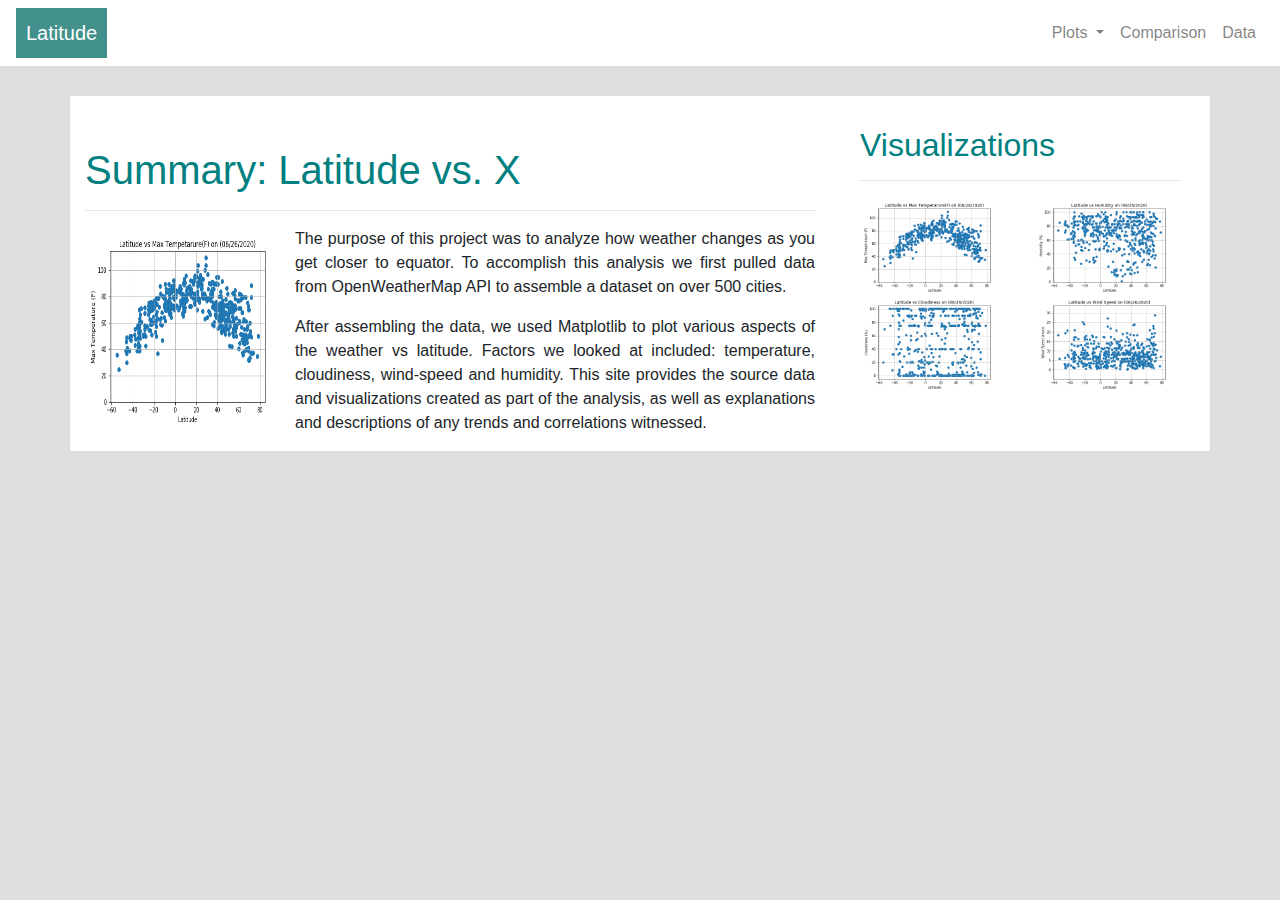
<file: index.html>
<!DOCTYPE html>
<html lang="en-us">
<head>

    <meta charset="UTF-8">
    <meta name="viewport" content="width=device-width, initial-scale=1, shrink-to-fit=no">
    <title>Weather Analysis</title>
    <!-- Bring in our bootstrap stylesheet -->
    <link rel="stylesheet" href="https://maxcdn.bootstrapcdn.com/bootstrap/4.5.0/css/bootstrap.min.css">
    <link rel="stylesheet" href="assets/css/style.css">
    <script src="https://ajax.googleapis.com/ajax/libs/jquery/3.5.1/jquery.min.js"></script>
    <script src="https://cdnjs.cloudflare.com/ajax/libs/popper.js/1.16.0/umd/popper.min.js"></script>
    <script src="https://maxcdn.bootstrapcdn.com/bootstrap/4.5.0/js/bootstrap.min.js"></script>
    
</head>

<body>
    <nav class="navbar navbar-expand-md navbar-light navsmallbgcolor">
        <a class="navbar-brand" href="index.html">Latitude</a>										
        <button class="navbar-toggler" type="button" data-toggle="collapse" data-target="#navbarNavDropdown" aria-controls="navbarNavDropdown" aria-expanded="false" aria-label="Toggle navigation">
            <span class="navbar-toggler-icon"></span>
        </button>

             
        <div class="collapse navbar-collapse" id="navbarNavDropdown">
            <!-- Links -->
            <ul class="navbar-nav ml-auto">
                <!-- Dropdown -->
                <li class="nav-item dropdown">
                    <a class="nav-link dropdown-toggle" href="#" id="navbarDropdownMenuLink" data-toggle="dropdown" aria-haspopup="true" aria-expanded="false">
                        Plots
                    </a>
                    <div class="dropdown-menu" aria-labelledby="navbarDropdownMenuLink">
                        <a class="dropdown-item" href="plot_temp.html">Max Temperature</a>
                        <a class="dropdown-item" href="plot_humidity.html">Humidity</a>
                        <a class="dropdown-item" href="plot_cloud.html">Cloudiness</a>
                        <a class="dropdown-item" href="plot_wind.html">Wind Speed</a>
                    </div>
                </li>
                    
                                                                                        
                <li class="nav-item">
                    <a class="nav-link" href="comparison.html">Comparison</a>
                </li>
                <li class="nav-item">
                    <a class="nav-link" href="data.html">Data</a>
                </li>      
                
            </ul>

        </div>
        
    </nav>

    <div class="container">
        <div class="row">
            <div class ="col-sm-12 col-md-8 content"> 
                <h1 class="header-color">Summary: Latitude vs. X</h1>
                <hr>                
                <img style='float:left;width:200px;height:200px; margin-right:10px;' src="assets/images/lat_maxtemp.png">               
                <p class="text-justify"> 
                    
                    The purpose of this project was to analyze how weather changes as you get closer to equator.
                    To accomplish this analysis we first pulled data from OpenWeatherMap API to assemble a dataset on over 500 cities.
                </p>

                <p class="text-justify"> After assembling the data, we used Matplotlib to plot various aspects of the weather vs latitude.
                    Factors we looked at included: temperature, cloudiness, wind-speed and humidity. This site provides the source data and 
                    visualizations created as part of the analysis, as well as explanations and descriptions of any trends and correlations witnessed.
                </p>
            </div>
            <div class ="col-sm-12 col-md-4">

                <div class="container">
            
                    <div class="row">
                        <div class="col-sm-12">
                            <h2 class="header-color">Visualizations</h2>
                            <hr>
                        </div>
                    </div>
                    <div class="row">
                        <div class ="col-sm-3 col-md-6">
                            <a href="plot_temp.html">
                                <img src="assets/images/lat_maxtemp.png" class="img-fluid" alt="Temperature">
                                <!--width="120" height="240">-->
                            </a>
                            
                        </div>
                        <div class ="col-sm-3 col-md-6">
                            <a href="plot_humidity.html">
                                <img src="assets/images/lat_humidity.png" class="img-fluid" alt="Humidity">
                                <!--width="120" height="240">-->
                            </a> 
                        </div>

                        <div class ="col-sm-3 col-md-6">
                            <a href="plot_cloud.html">
                                <img src="assets/images/lat_coludiness.png" class="img-fluid" alt="Cloudiness">
                                <!--width="120" height="240">-->
                            </a>
                        </div>
                        <div class ="col-sm-3 col-md-6">
                            <a href="plot_wind.html">
                                <img src="assets/images/lat_windspeed.png" class="img-fluid" alt="Windspeed">
                                <!--width="120" height="240">-->
                            </a>
                        </div>
                    </div>
                </div>
            </div>
        </div>
    </div>
</body>


</html>
</file>
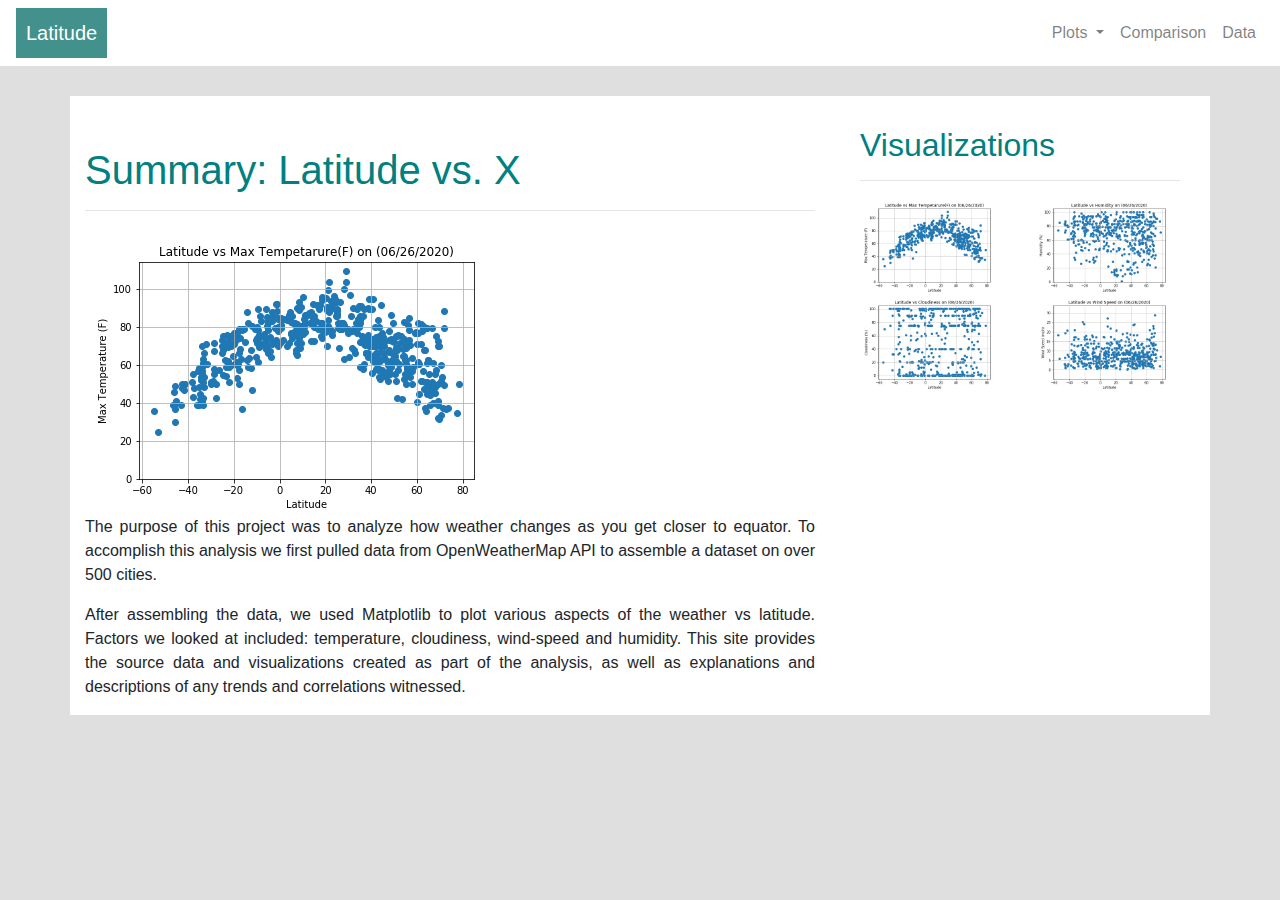
<file: WebVisualizations/index.html>
<!DOCTYPE html>
<html lang="en-us">
<head>

    <meta charset="UTF-8">
    <meta name="viewport" content="width=device-width, initial-scale=1, shrink-to-fit=no">
    <title>Weather Analysis</title>
    <!-- Bring in our bootstrap stylesheet -->
    <link rel="stylesheet" href="https://maxcdn.bootstrapcdn.com/bootstrap/4.5.0/css/bootstrap.min.css">
    <link rel="stylesheet" href="assets/css/style.css">
    <script src="https://ajax.googleapis.com/ajax/libs/jquery/3.5.1/jquery.min.js"></script>
    <script src="https://cdnjs.cloudflare.com/ajax/libs/popper.js/1.16.0/umd/popper.min.js"></script>
    <script src="https://maxcdn.bootstrapcdn.com/bootstrap/4.5.0/js/bootstrap.min.js"></script>
    
</head>

<body>
    <nav class="navbar navbar-expand-md navbar-light navsmallbgcolor">
        <a class="navbar-brand" href="index.html">Latitude</a>										
        <button class="navbar-toggler" type="button" data-toggle="collapse" data-target="#navbarNavDropdown" aria-controls="navbarNavDropdown" aria-expanded="false" aria-label="Toggle navigation">
            <span class="navbar-toggler-icon"></span>
        </button>

             
        <div class="collapse navbar-collapse" id="navbarNavDropdown">
            <!-- Links -->
            <ul class="navbar-nav ml-auto">
                <!-- Dropdown -->
                <li class="nav-item dropdown">
                    <a class="nav-link dropdown-toggle" href="#" id="navbarDropdownMenuLink" data-toggle="dropdown" aria-haspopup="true" aria-expanded="false">
                        Plots
                    </a>
                    <div class="dropdown-menu" aria-labelledby="navbarDropdownMenuLink">
                        <a class="dropdown-item" href="plot_temp.html">Max Temperature</a>
                        <a class="dropdown-item" href="plot_humidity.html">Humidity</a>
                        <a class="dropdown-item" href="plot_cloud.html">Cloudiness</a>
                        <a class="dropdown-item" href="plot_wind.html">Wind Speed</a>
                    </div>
                </li>
                    
                                                                                        
                <li class="nav-item">
                    <a class="nav-link" href="comparison.html">Comparison</a>
                </li>
                <li class="nav-item">
                    <a class="nav-link" href="data.html">Data</a>
                </li>      
                
            </ul>

        </div>
        
    </nav>

    <div class="container">
            
        <div class="row">
            <div class ="col-sm-12 col-md-8 content">
                <h1 class="header-color">Summary: Latitude vs. X</h1>
                <hr>
                <img src="assets/images/lat_maxtemp.png">               
                <p class="text-justify"> 
                    
                    The purpose of this project was to analyze how weather changes as you get closer to equator.
                    To accomplish this analysis we first pulled data from OpenWeatherMap API to assemble a dataset on over 500 cities.
                </p>

                <p class="text-justify"> After assembling the data, we used Matplotlib to plot various aspects of the weather vs latitude.
                    Factors we looked at included: temperature, cloudiness, wind-speed and humidity. This site provides the source data and 
                    visualizations created as part of the analysis, as well as explanations and descriptions of any trends and correlations witnessed.
                </p>

            </div>
            <div class ="col-sm-12 col-md-4">

                <div class="container">
            
                    <div class="row">
                        <div class="col-sm-12">
                            <h2 class="header-color">Visualizations</h2>
                            <hr>
                        </div>
                    </div>
                    <div class="row">
                        <div class ="col-sm-3 col-md-6">
                            <a href="plot_temp.html">
                                <img src="assets/images/lat_maxtemp.png" class="img-fluid" alt="Temperature">
                                <!--width="120" height="240">-->
                            </a>
                            
                        </div>
                        <div class ="col-sm-3 col-md-6">
                            <a href="plot_humidity.html">
                                <img src="assets/images/lat_humidity.png" class="img-fluid" alt="Humidity">
                                <!--width="120" height="240">-->
                            </a> 
                        </div>

                        <div class ="col-sm-3 col-md-6">
                            <a href="plot_cloud.html">
                                <img src="assets/images/lat_coludiness.png" class="img-fluid" alt="Cloudiness">
                                <!--width="120" height="240">-->
                            </a>
                        </div>
                        <div class ="col-sm-3 col-md-6">
                            <a href="plot_wind.html">
                                <img src="assets/images/lat_windspeed.png" class="img-fluid" alt="Windspeed">
                                <!--width="120" height="240">-->
                            </a>
                        </div>
                    </div>
                </div>
            </div>
        </div>
    </div>
</body>


</html>
</file>
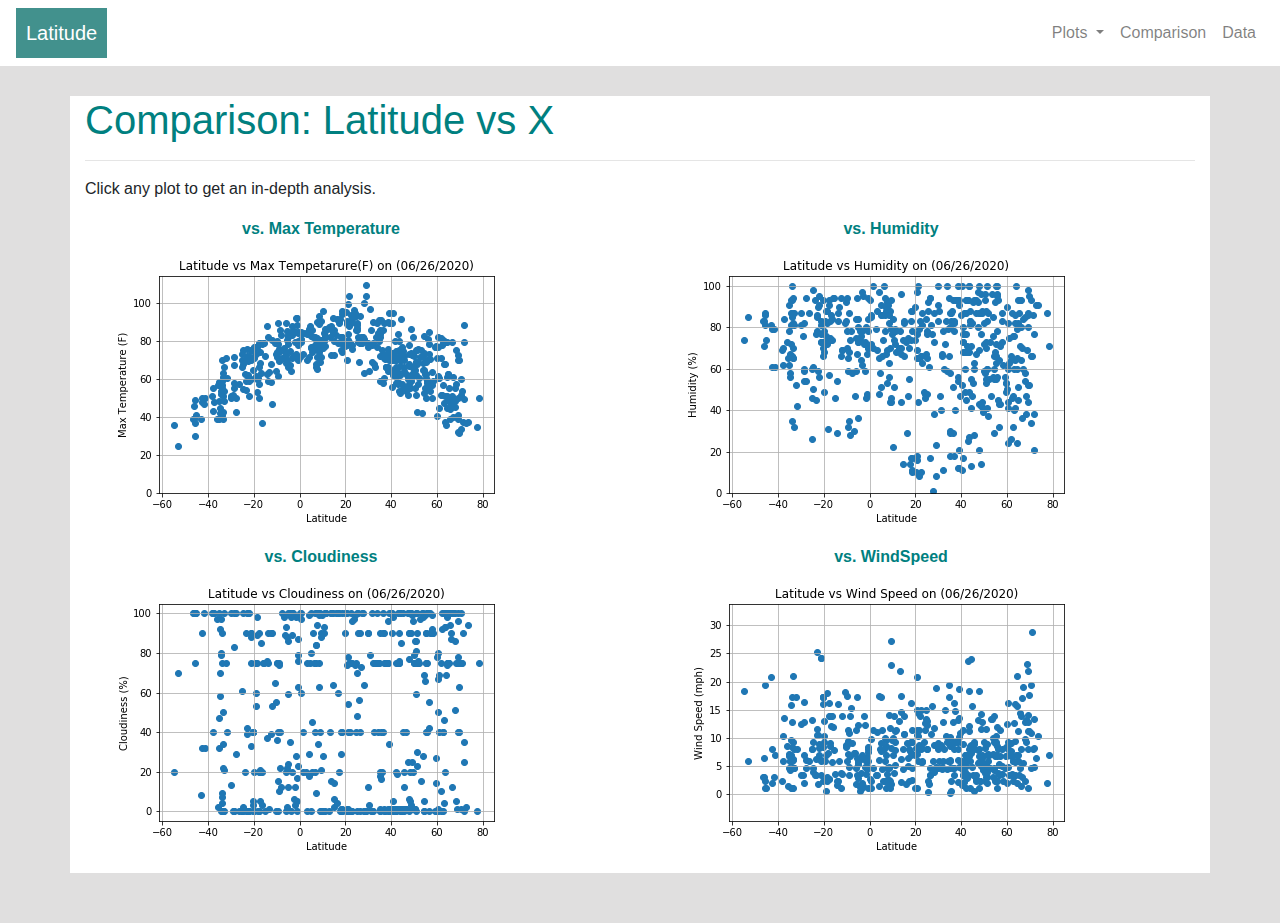
<file: comparison.html>
<!DOCTYPE html>
<html lang="en-us">
<head>

    <meta charset="UTF-8">
    <meta name="viewport" content="width=device-width, initial-scale=1, shrink-to-fit=no">
    <title>Comparison</title>
    <!-- Bring in our bootstrap stylesheet -->
    <link rel="stylesheet" href="https://maxcdn.bootstrapcdn.com/bootstrap/4.5.0/css/bootstrap.min.css">
    <link rel="stylesheet" href="assets/css/style.css">
    <script src="https://ajax.googleapis.com/ajax/libs/jquery/3.5.1/jquery.min.js"></script>
    <script src="https://cdnjs.cloudflare.com/ajax/libs/popper.js/1.16.0/umd/popper.min.js"></script>
    <script src="https://maxcdn.bootstrapcdn.com/bootstrap/4.5.0/js/bootstrap.min.js"></script>
</head>
<body>

    <nav class="navbar navbar-expand-md navbar-light navsmallbgcolor">
        <a class="navbar-brand" href="index.html">Latitude</a>										
        <button class="navbar-toggler" type="button" data-toggle="collapse" data-target="#navbarNavDropdown" aria-controls="navbarNavDropdown" aria-expanded="false" aria-label="Toggle navigation">
            <span class="navbar-toggler-icon"></span>
        </button>
        
        <div class="collapse navbar-collapse" id="navbarNavDropdown">
            <!-- Links -->
            <ul class="navbar-nav ml-auto">
                <!-- Dropdown -->
                <li class="nav-item dropdown">
                    <a class="nav-link dropdown-toggle" href="#" id="navbarDropdownMenuLink" data-toggle="dropdown" aria-haspopup="true" aria-expanded="false">
                        Plots
                    </a>
                    <div class="dropdown-menu" aria-labelledby="navbarDropdownMenuLink">
                        <a class="dropdown-item" href="plot_temp.html">Max Temperature</a>
                        <a class="dropdown-item" href="plot_humidity.html">Humidity</a>
                        <a class="dropdown-item" href="plot_cloud.html">Cloudiness</a>
                        <a class="dropdown-item" href="plot_wind.html">Wind Speed</a>
                    </div>
                </li>
                    
                                                                                        
                <li class="nav-item">
                    <a class="nav-link" href="comparison.html">Comparison</a>
                </li>
                <li class="nav-item">
                    <a class="nav-link" href="data.html">Data</a>
                </li>      
                
            </ul>

        </div>
        
    </nav>

    <div class="container">
            
        <div class="row">
            <div class ="col-sm-12">
                <h1 class="header-color">Comparison: Latitude vs X</h1>
                <hr>
                <p> Click any plot to get an in-depth analysis.</p>
            </div>
        </div>

        <div class="row">
            <div class ="col-sm-12 col-md-6">
                <figure class="figure comparison-fig-left">

                    <div class="text-center img-caption">vs. Max Temperature</div>
                    <a href="plot_temp.html">
                        <img src="assets/images/lat_maxtemp.png" alt="Temperature" class="img-fluid">
                        <!--width="300px" height="200px">-->
                    
                    </a>
                </figure>
                
            </div>

            <div class ="col-sm-12 col-md-6">
                <figure class="figure comparison-fig-left">
                    <div class="text-center img-caption">vs. Humidity</div>
                    <a href="plot_humidity.html">
                        <img src="assets/images/lat_humidity.png" alt="Humidity" class="img-fluid">
                        <!--width="300px" height="200px">-->
                    </a>
                </figure>
            </div>
        </div>

        <div class="row">
            <div class ="col-sm-12 col-md-6">
                <figure class="figure comparison-fig-left">
                    <div class="text-center img-caption">vs. Cloudiness</div>
                    <a href="plot_cloud.html">
                        <img src="assets/images/lat_coludiness.png" alt="Cloudiness" class="img-fluid">
                        <!--width="300px" height="200px">-->
                    </a>
                </figure>
                
            </div>

            <div class ="col-sm-12 col-md-6">
                <figure class="figure comparison-fig-left">
                    <div class="text-center img-caption">vs. WindSpeed</div>
                    <a href="plot_wind.html">
                        <img src="assets/images/lat_windspeed.png" alt="Windspeed" class="img-fluid">
                        <!--width="300px" height="200px">-->
                    </a>
                </figure>
                
            </div>
        </div>
    </div>

</body>
</file>
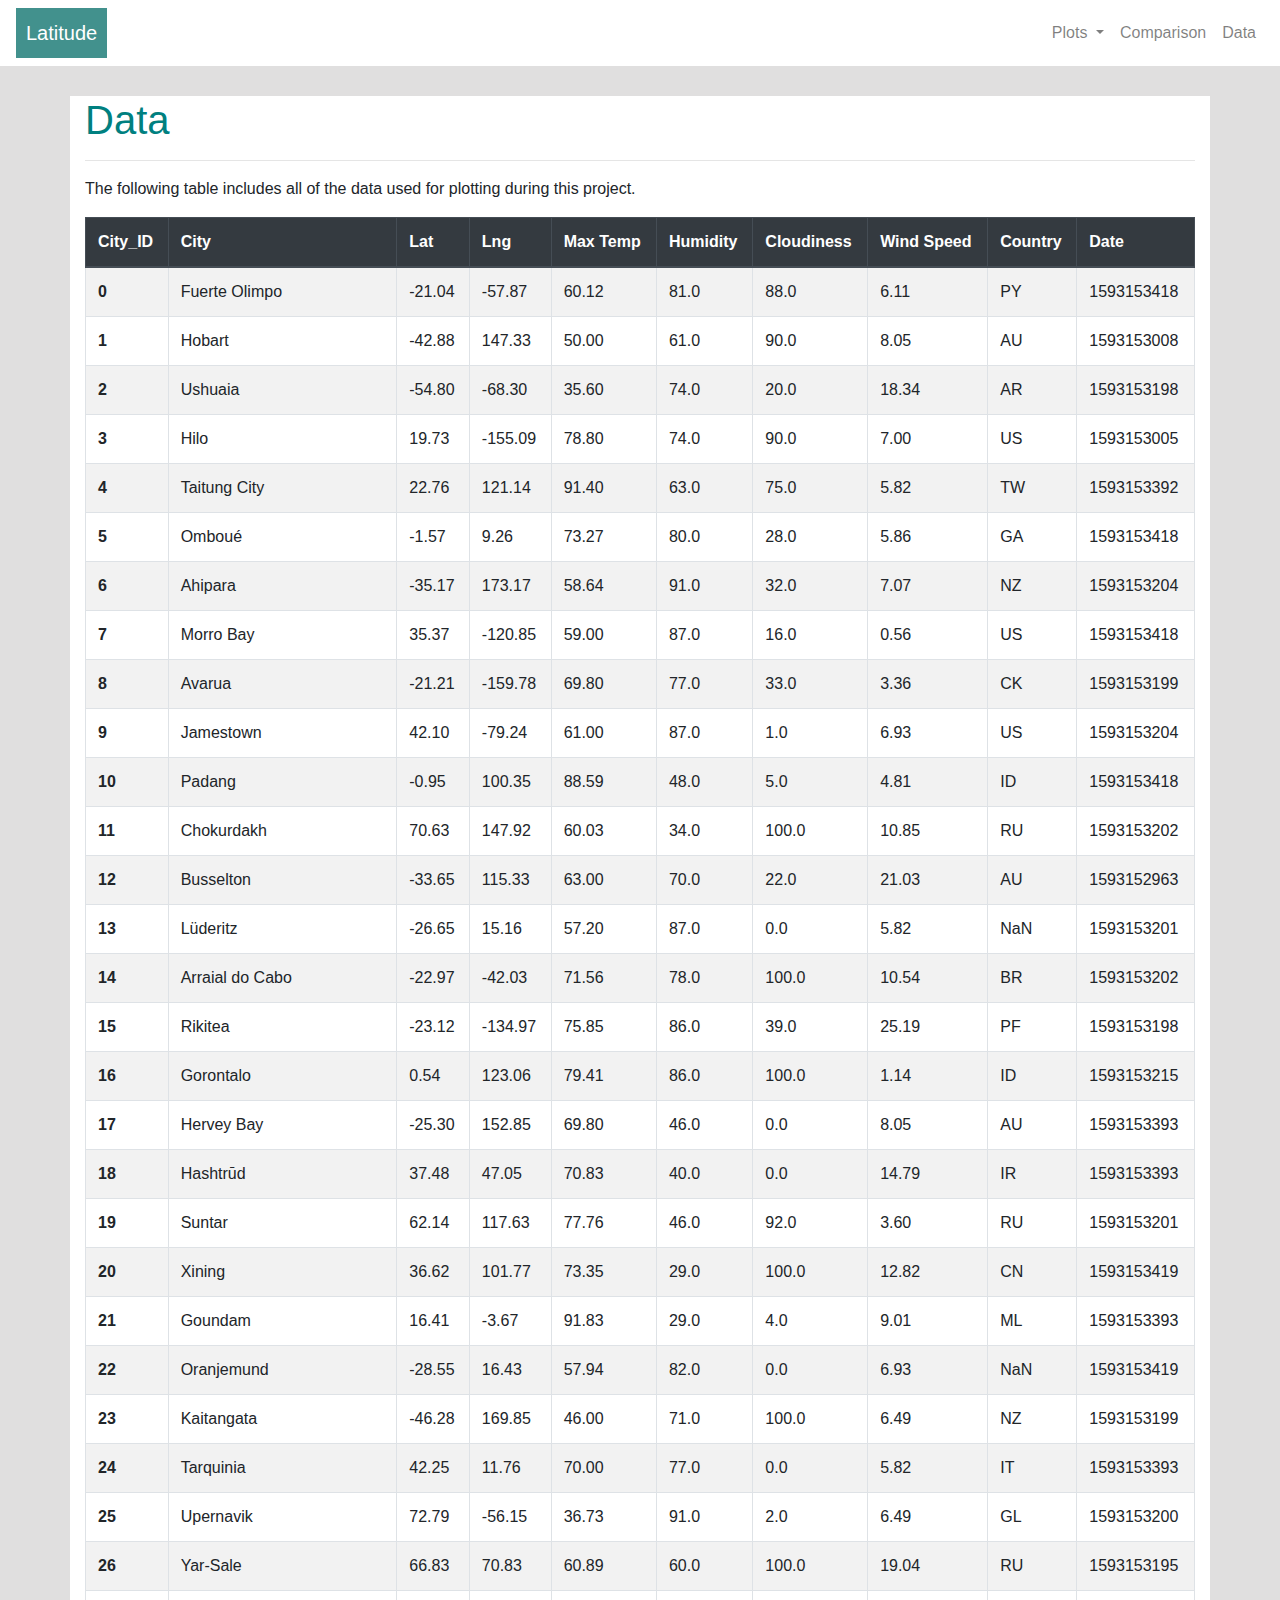
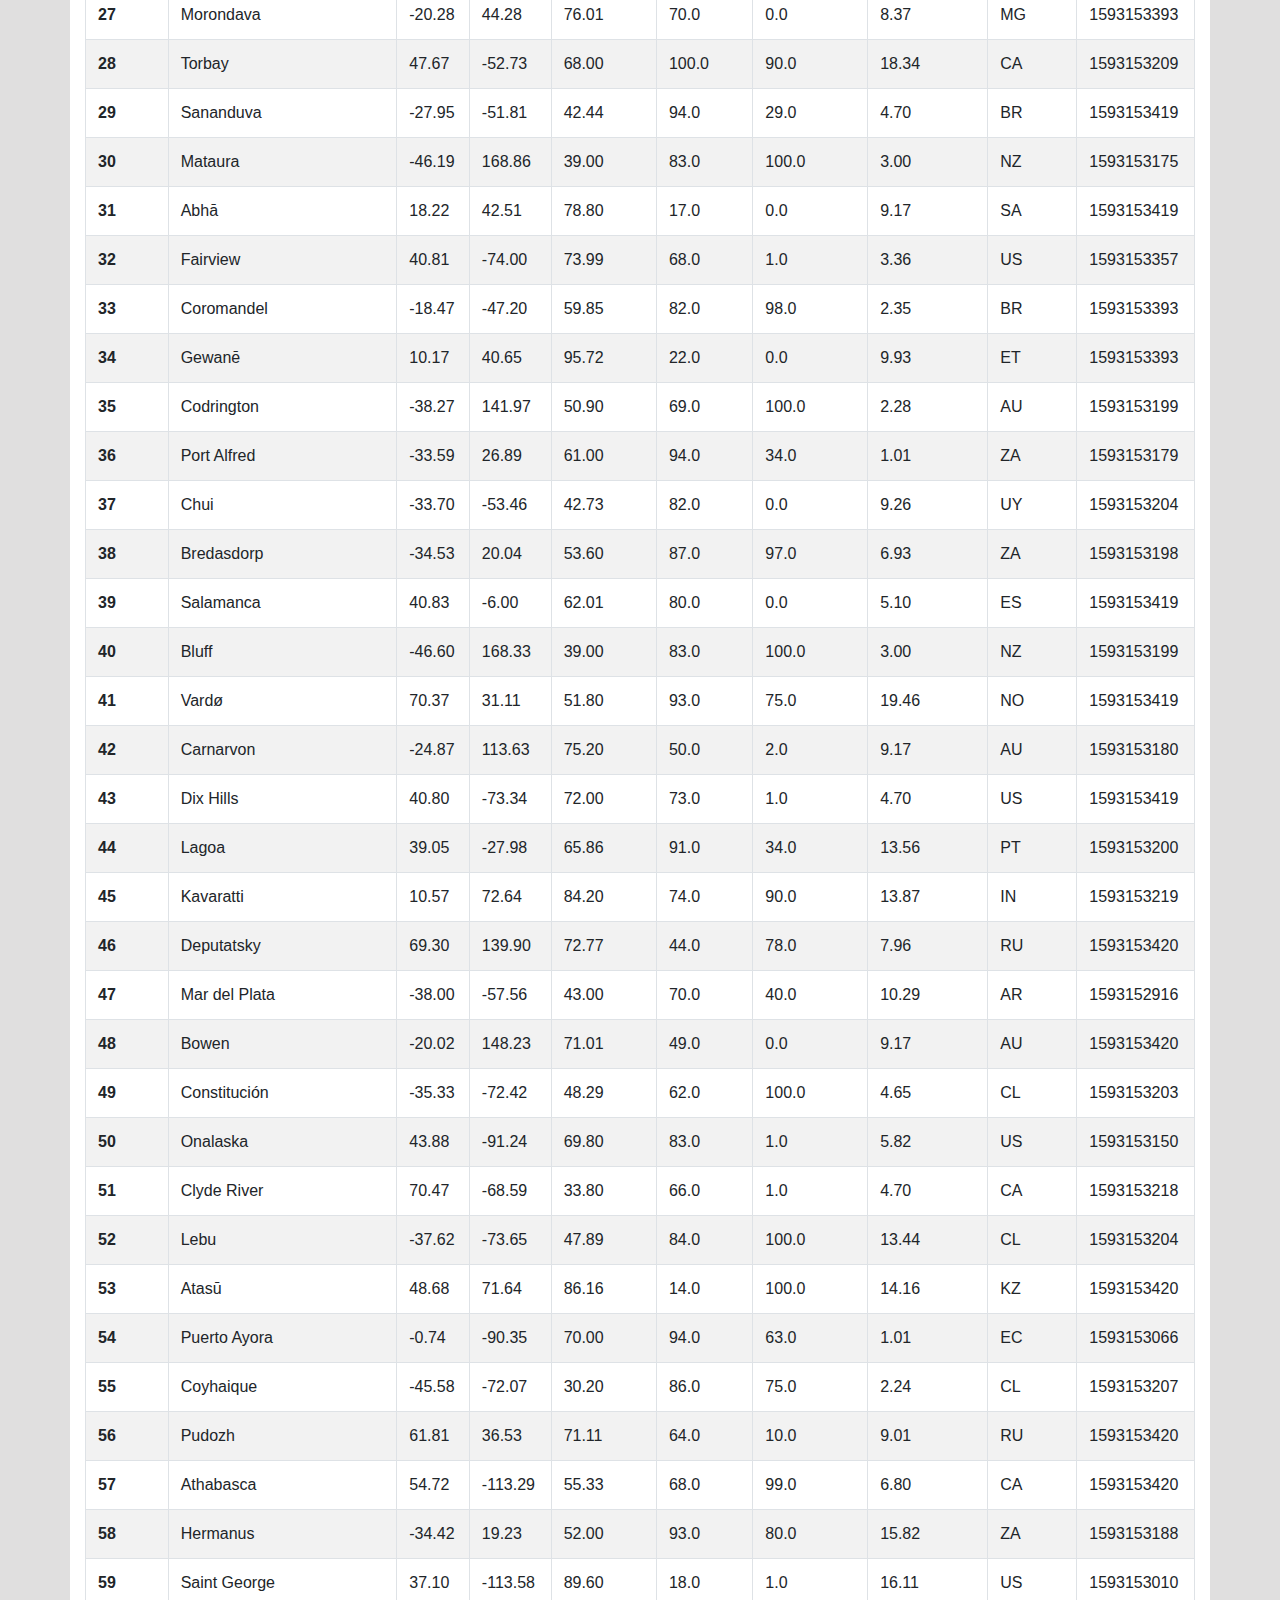
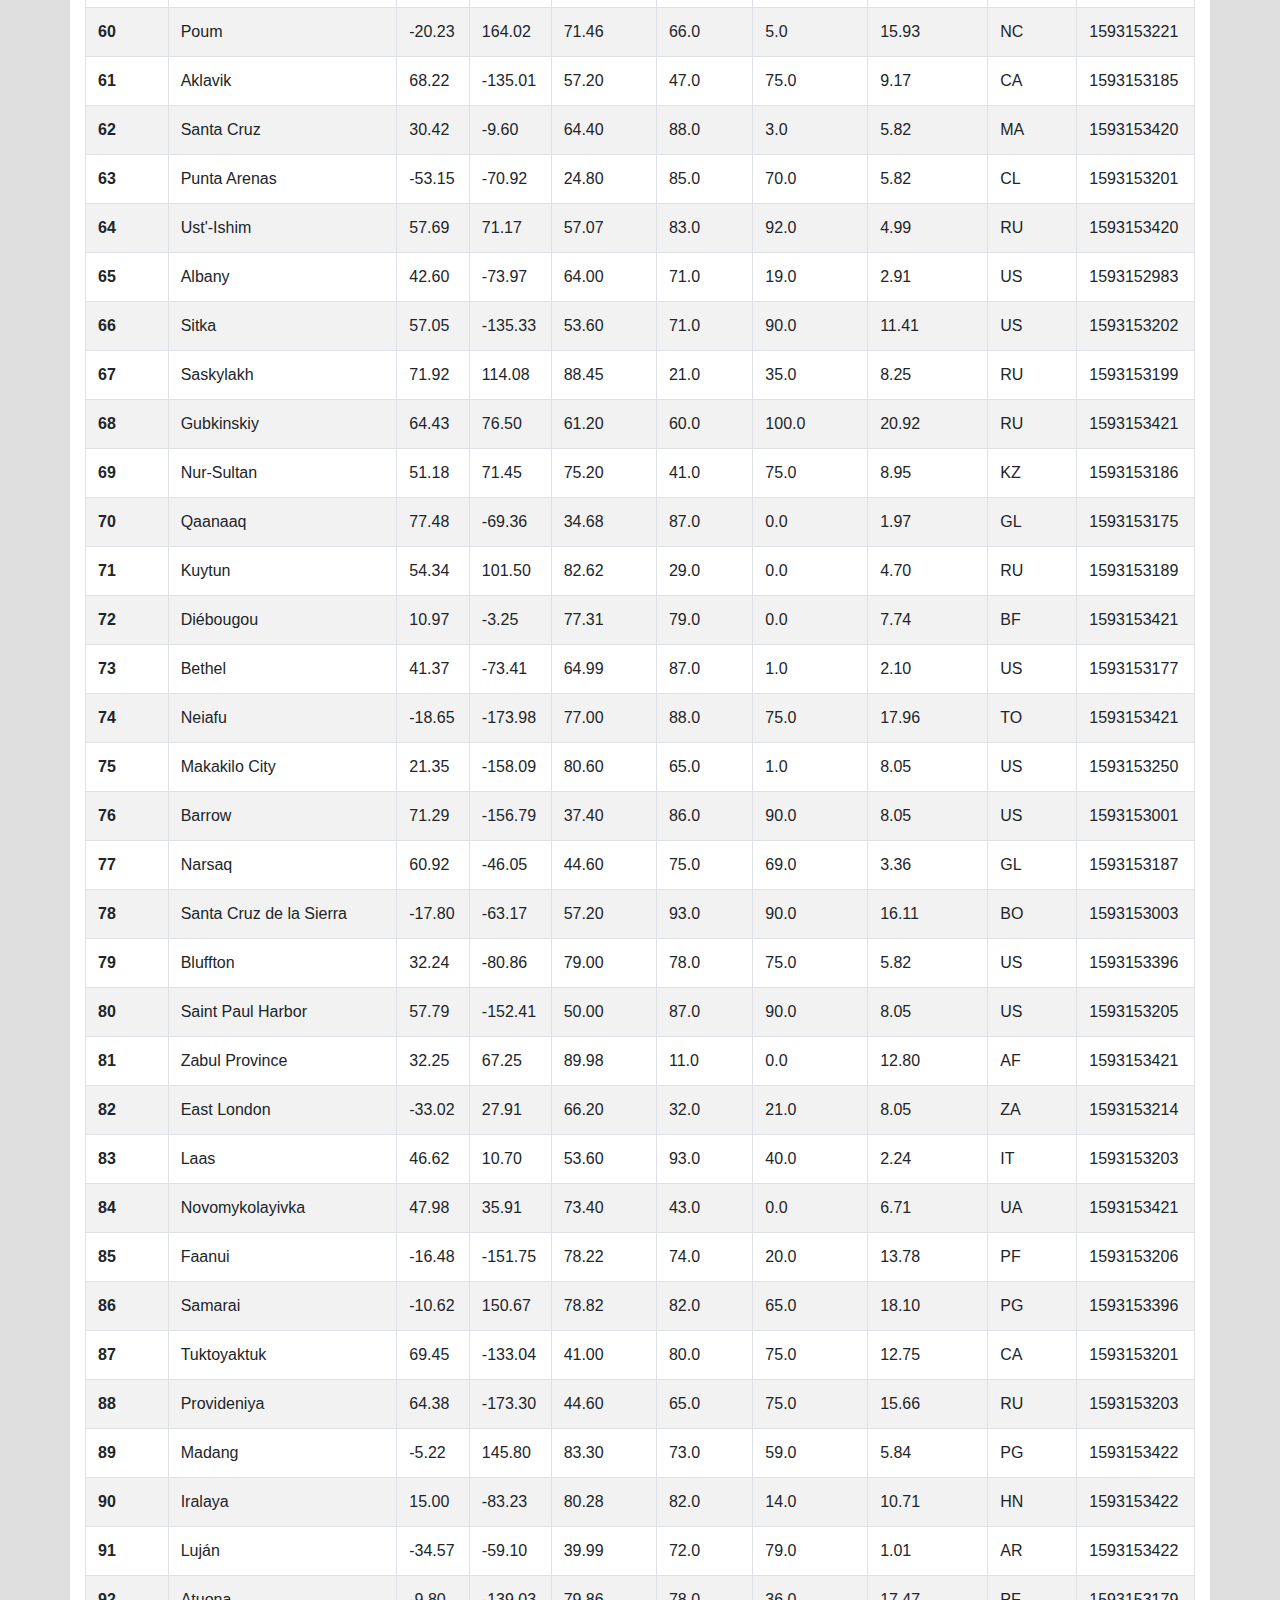
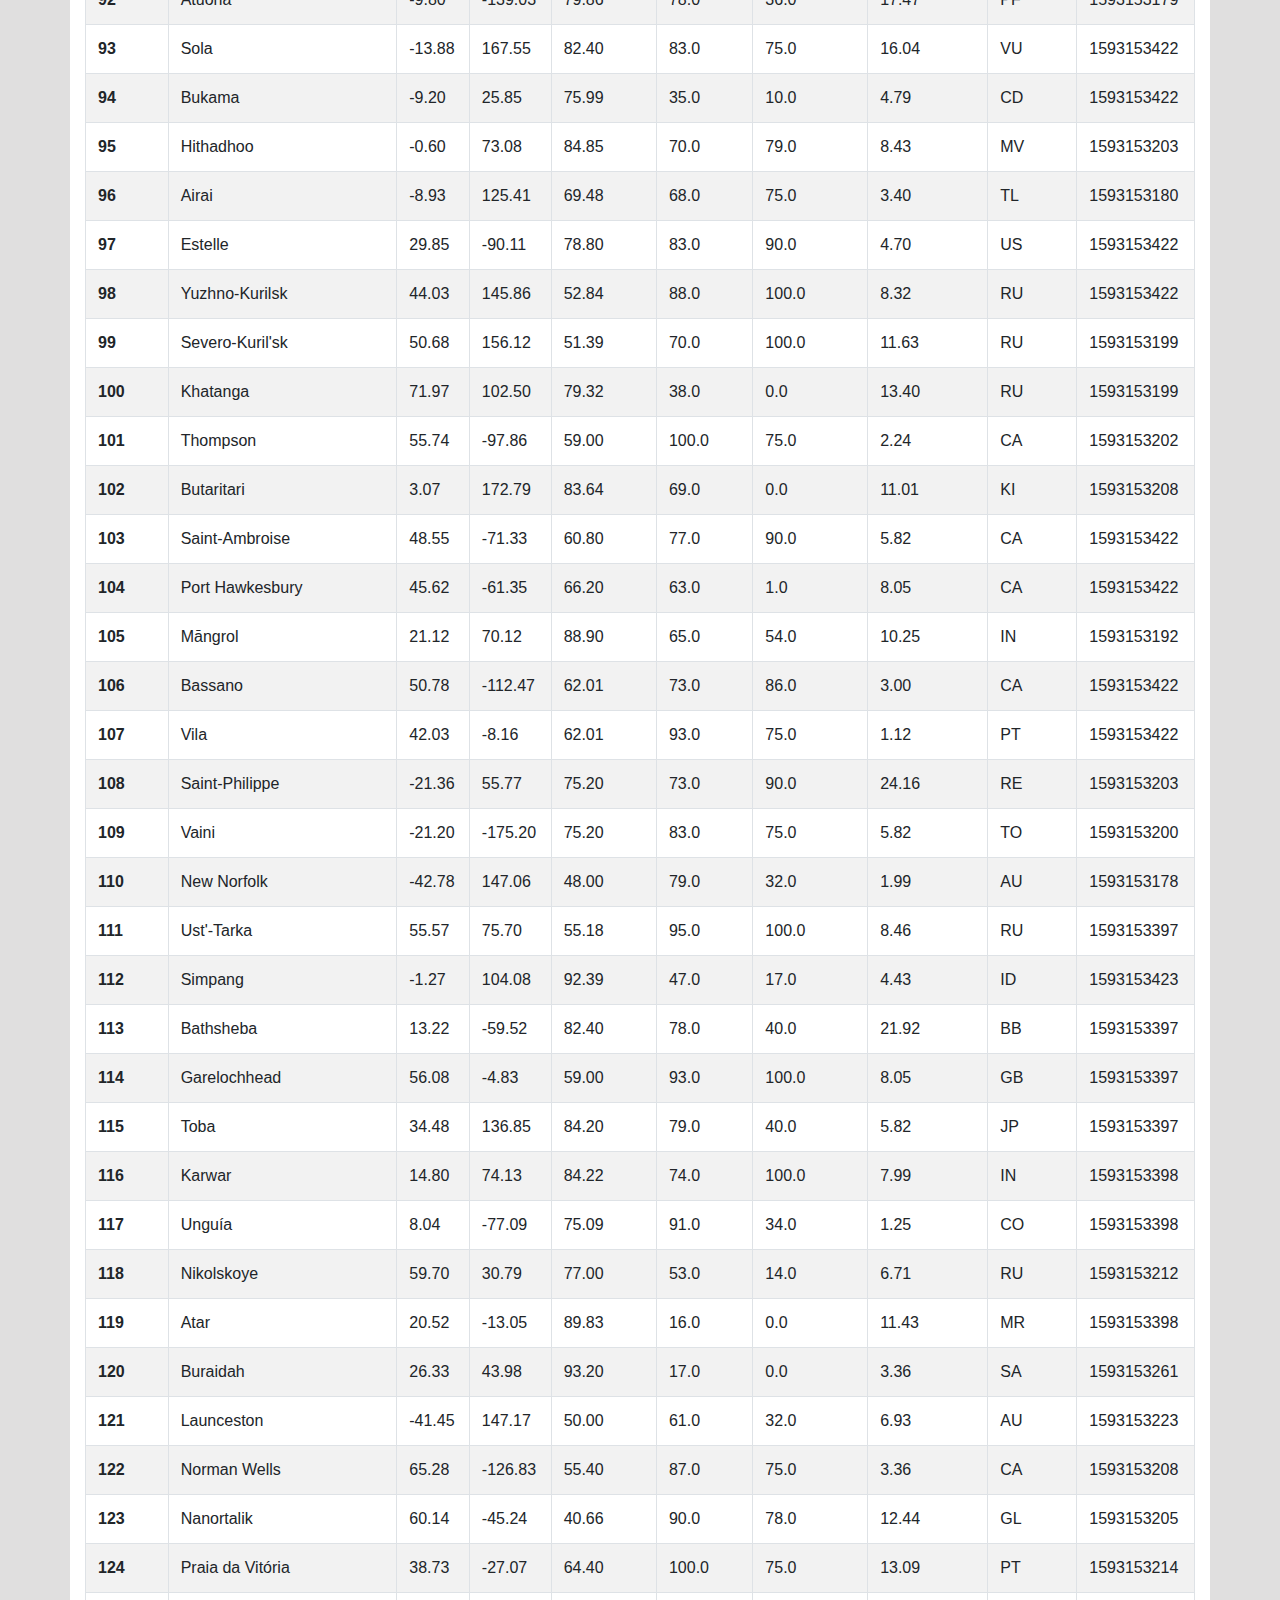
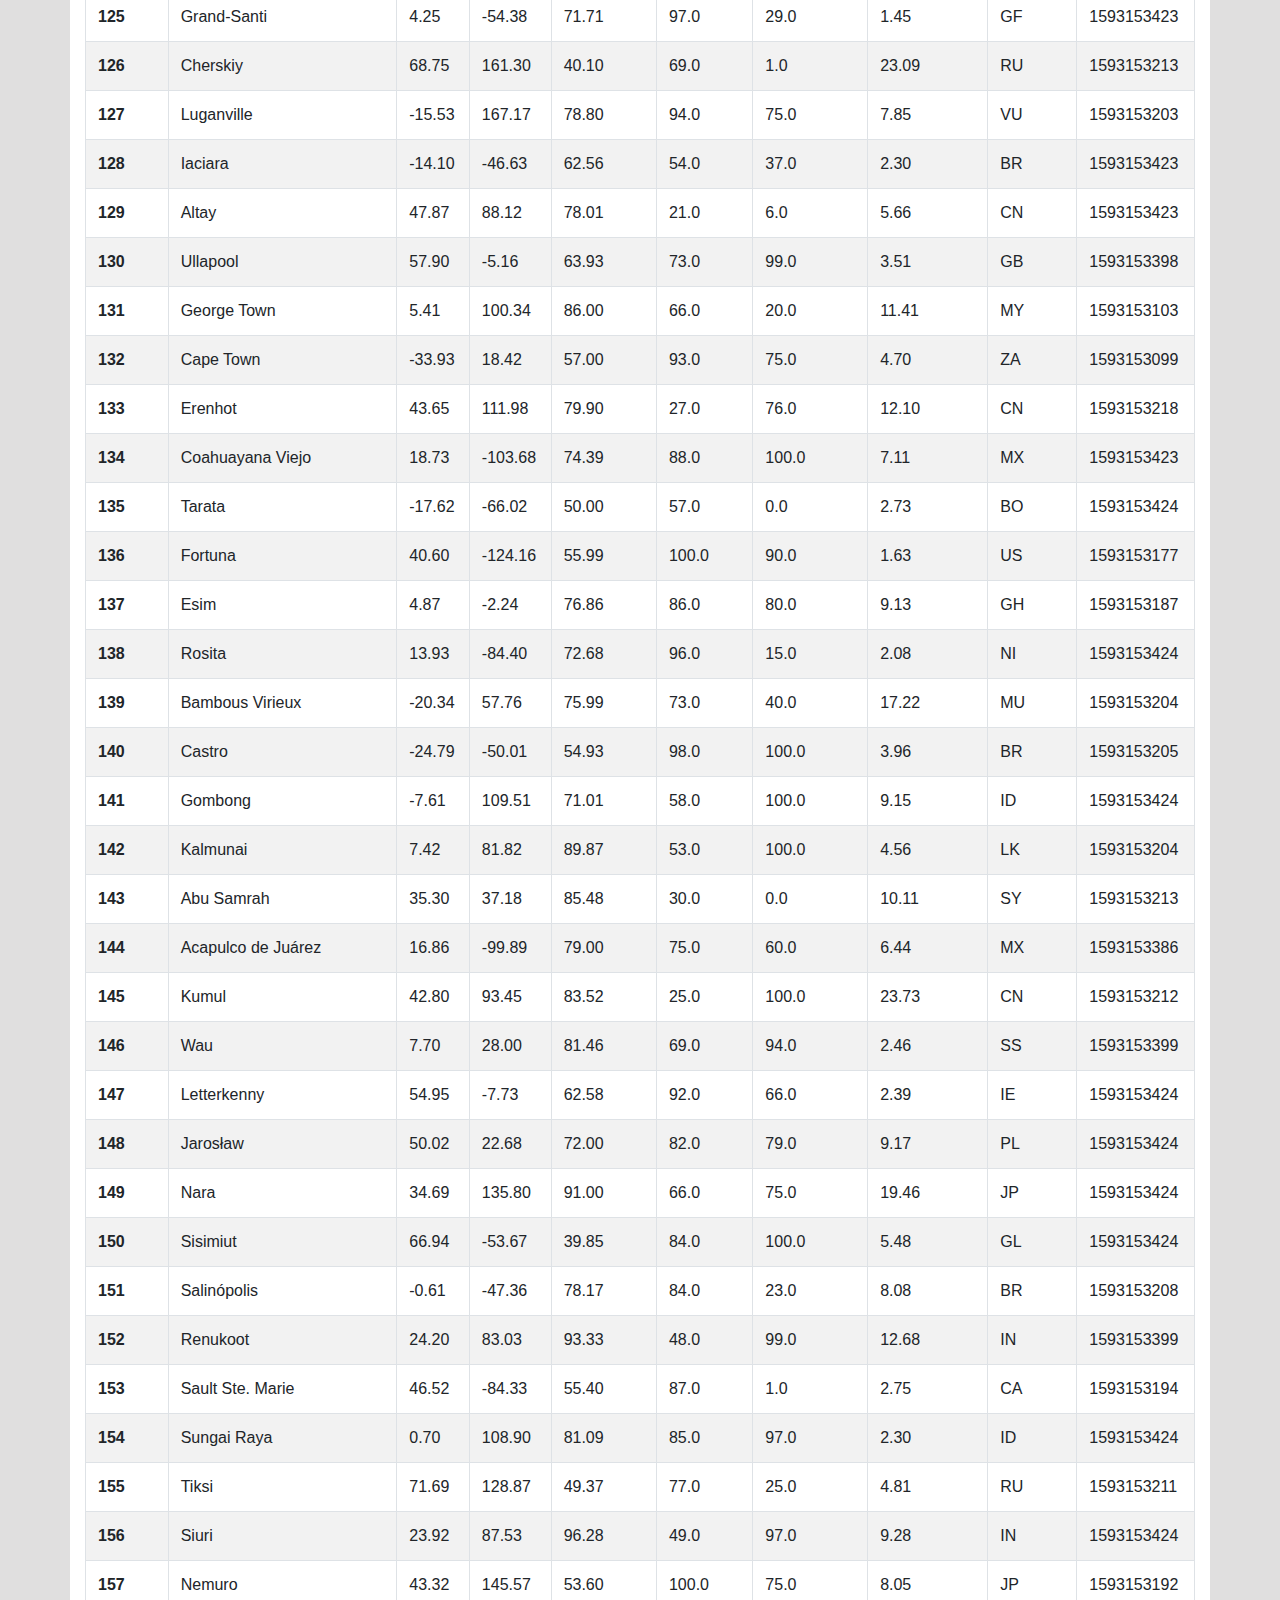
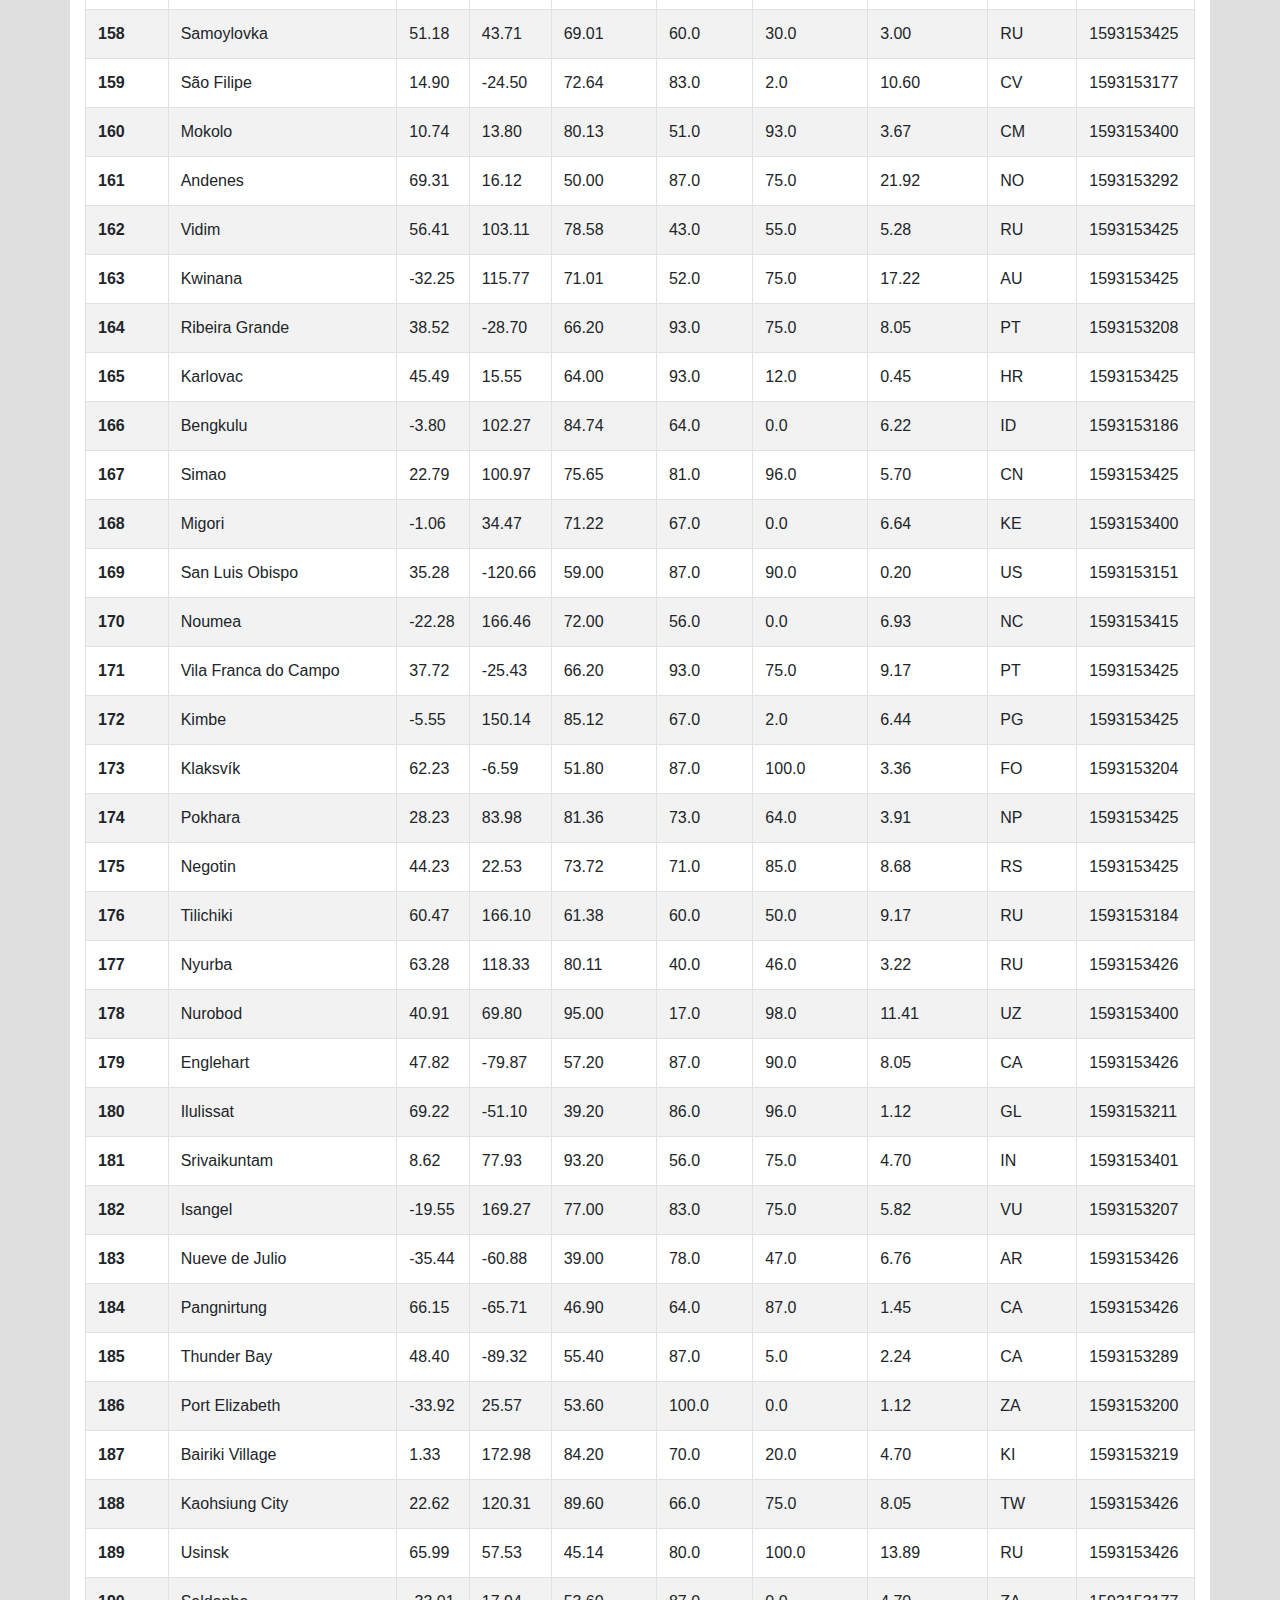
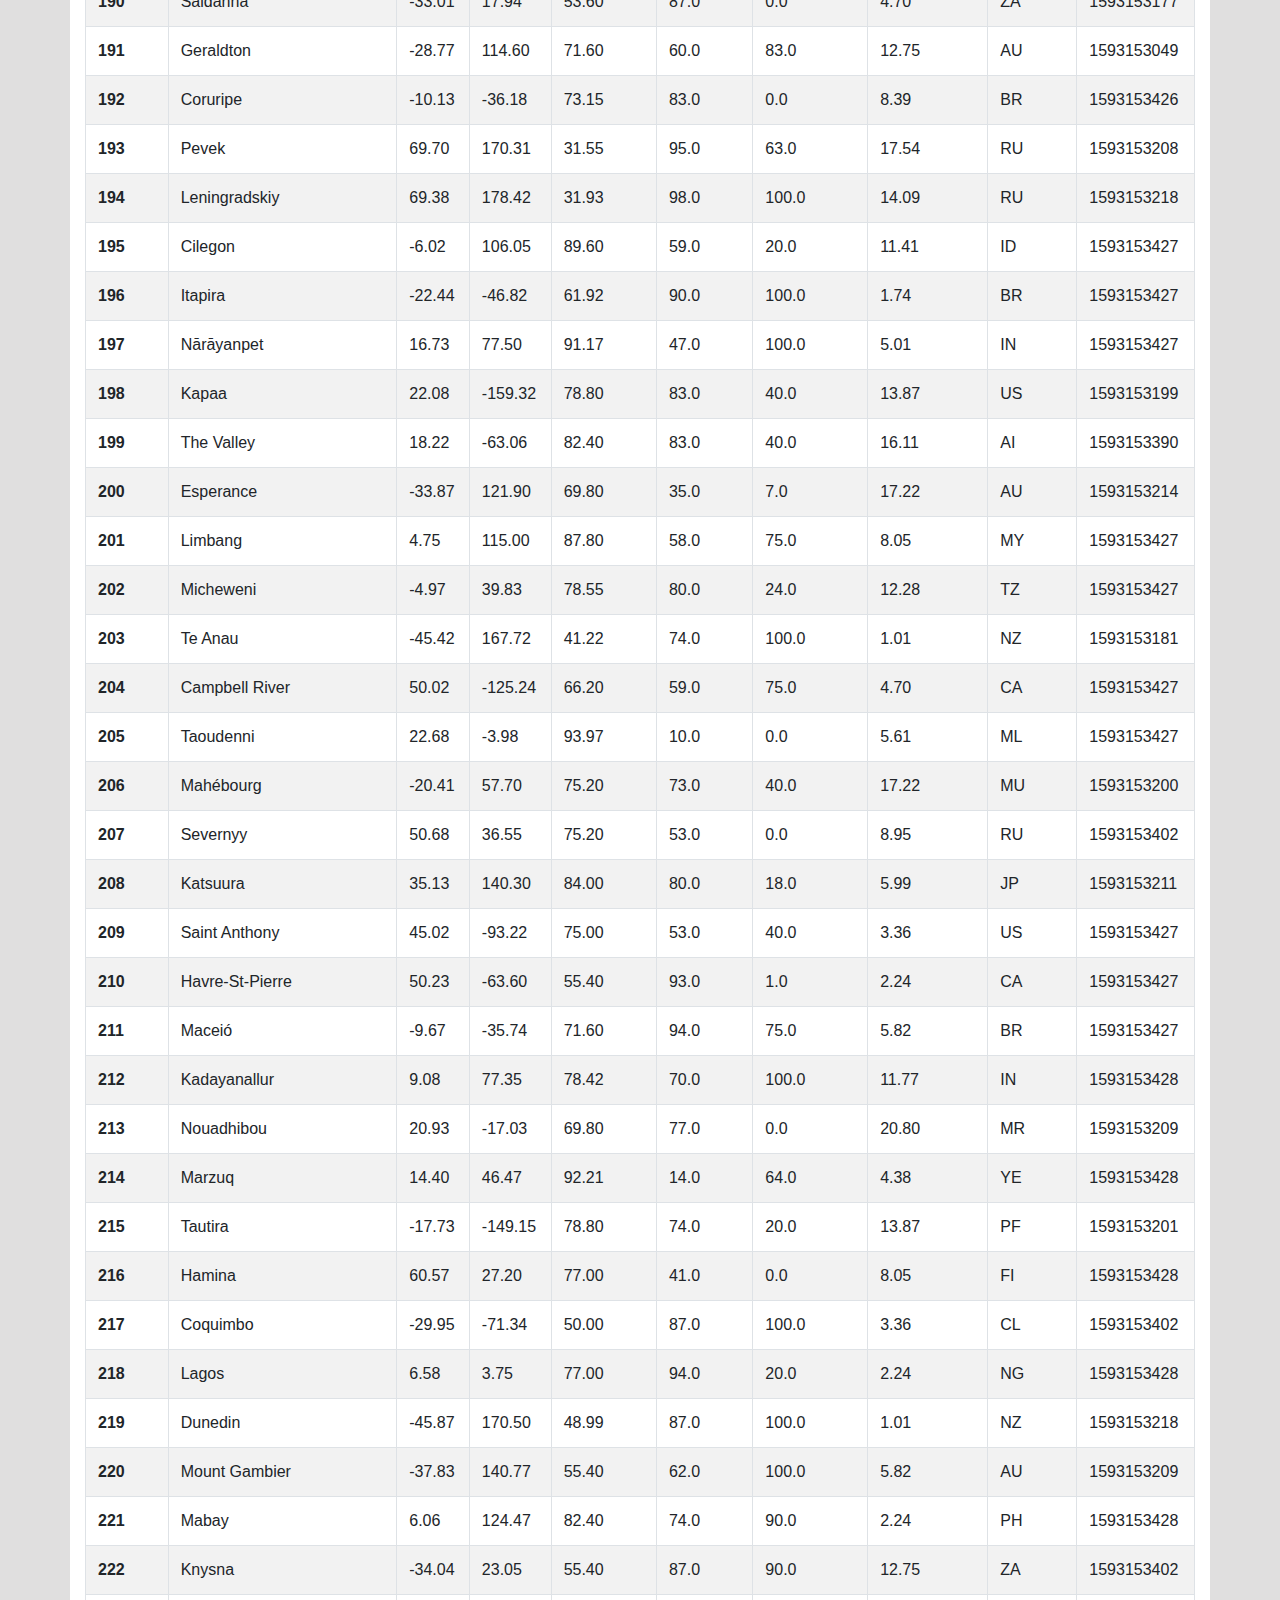
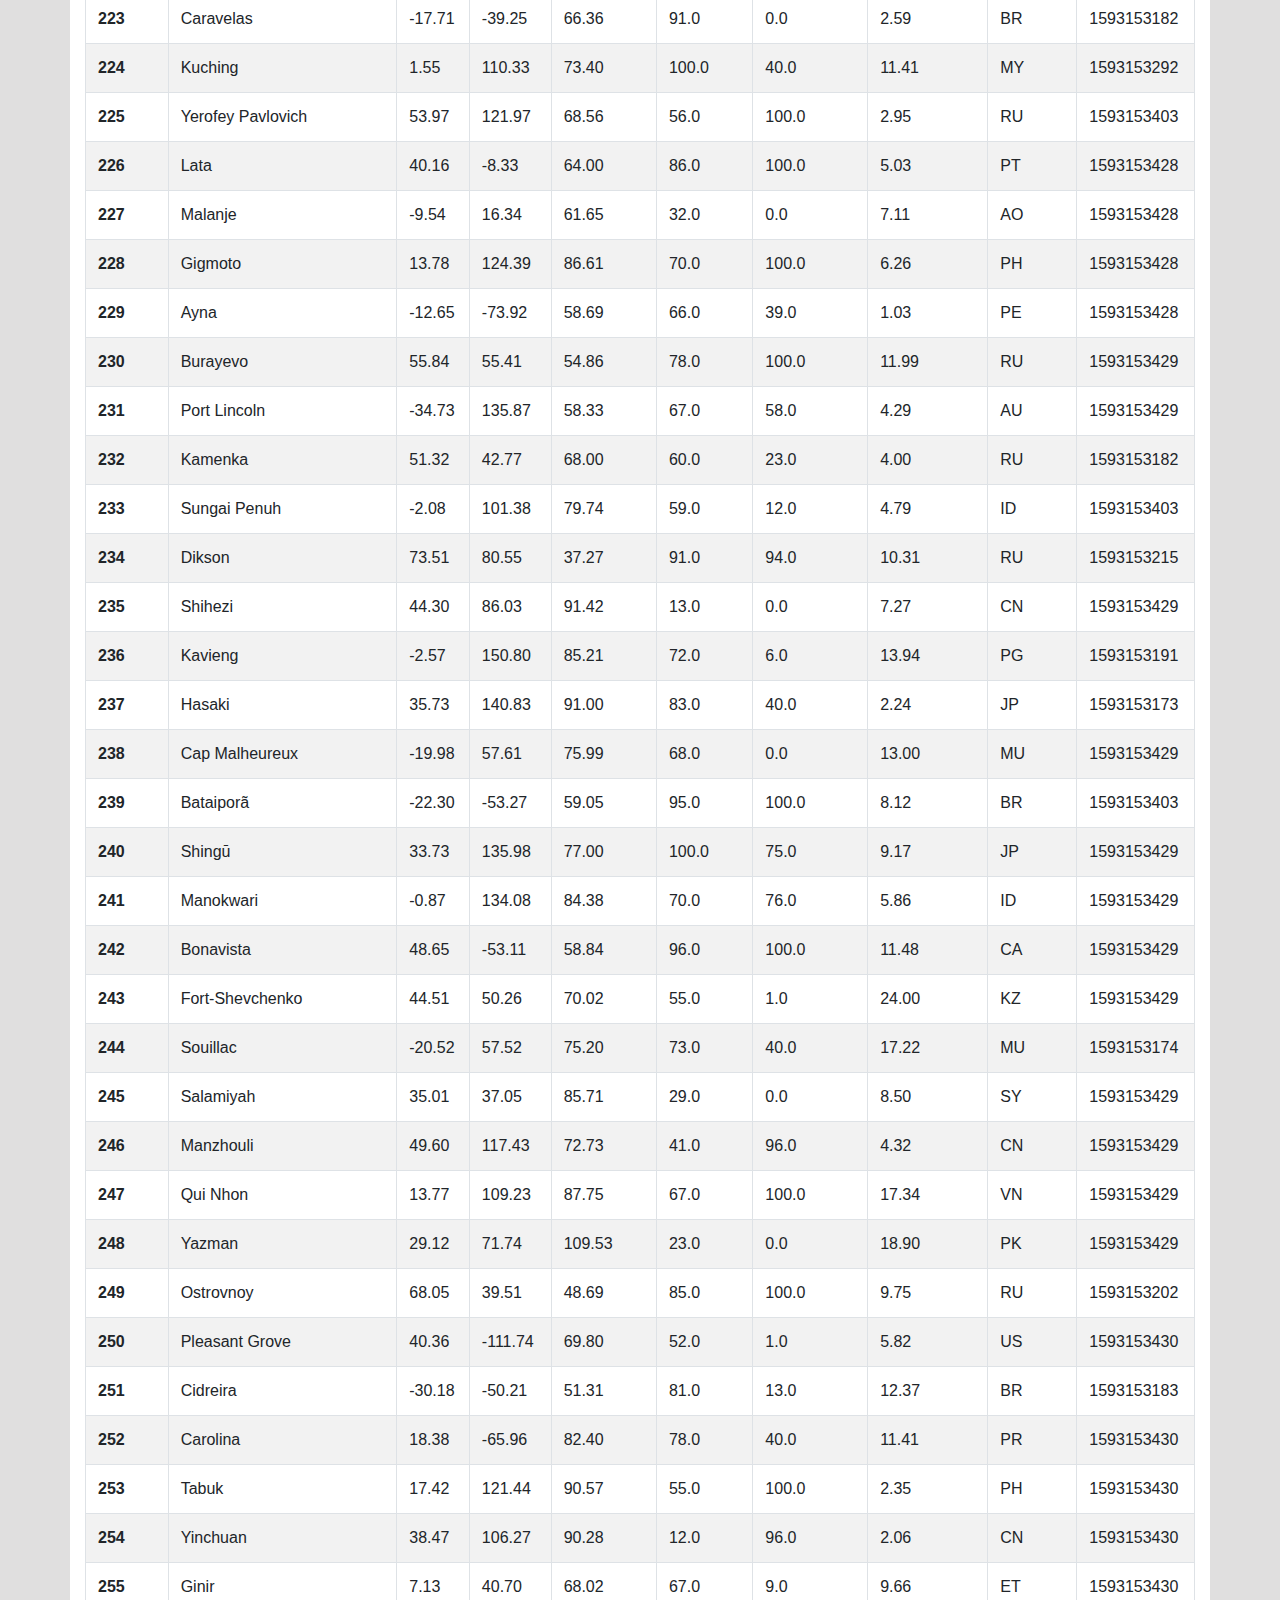
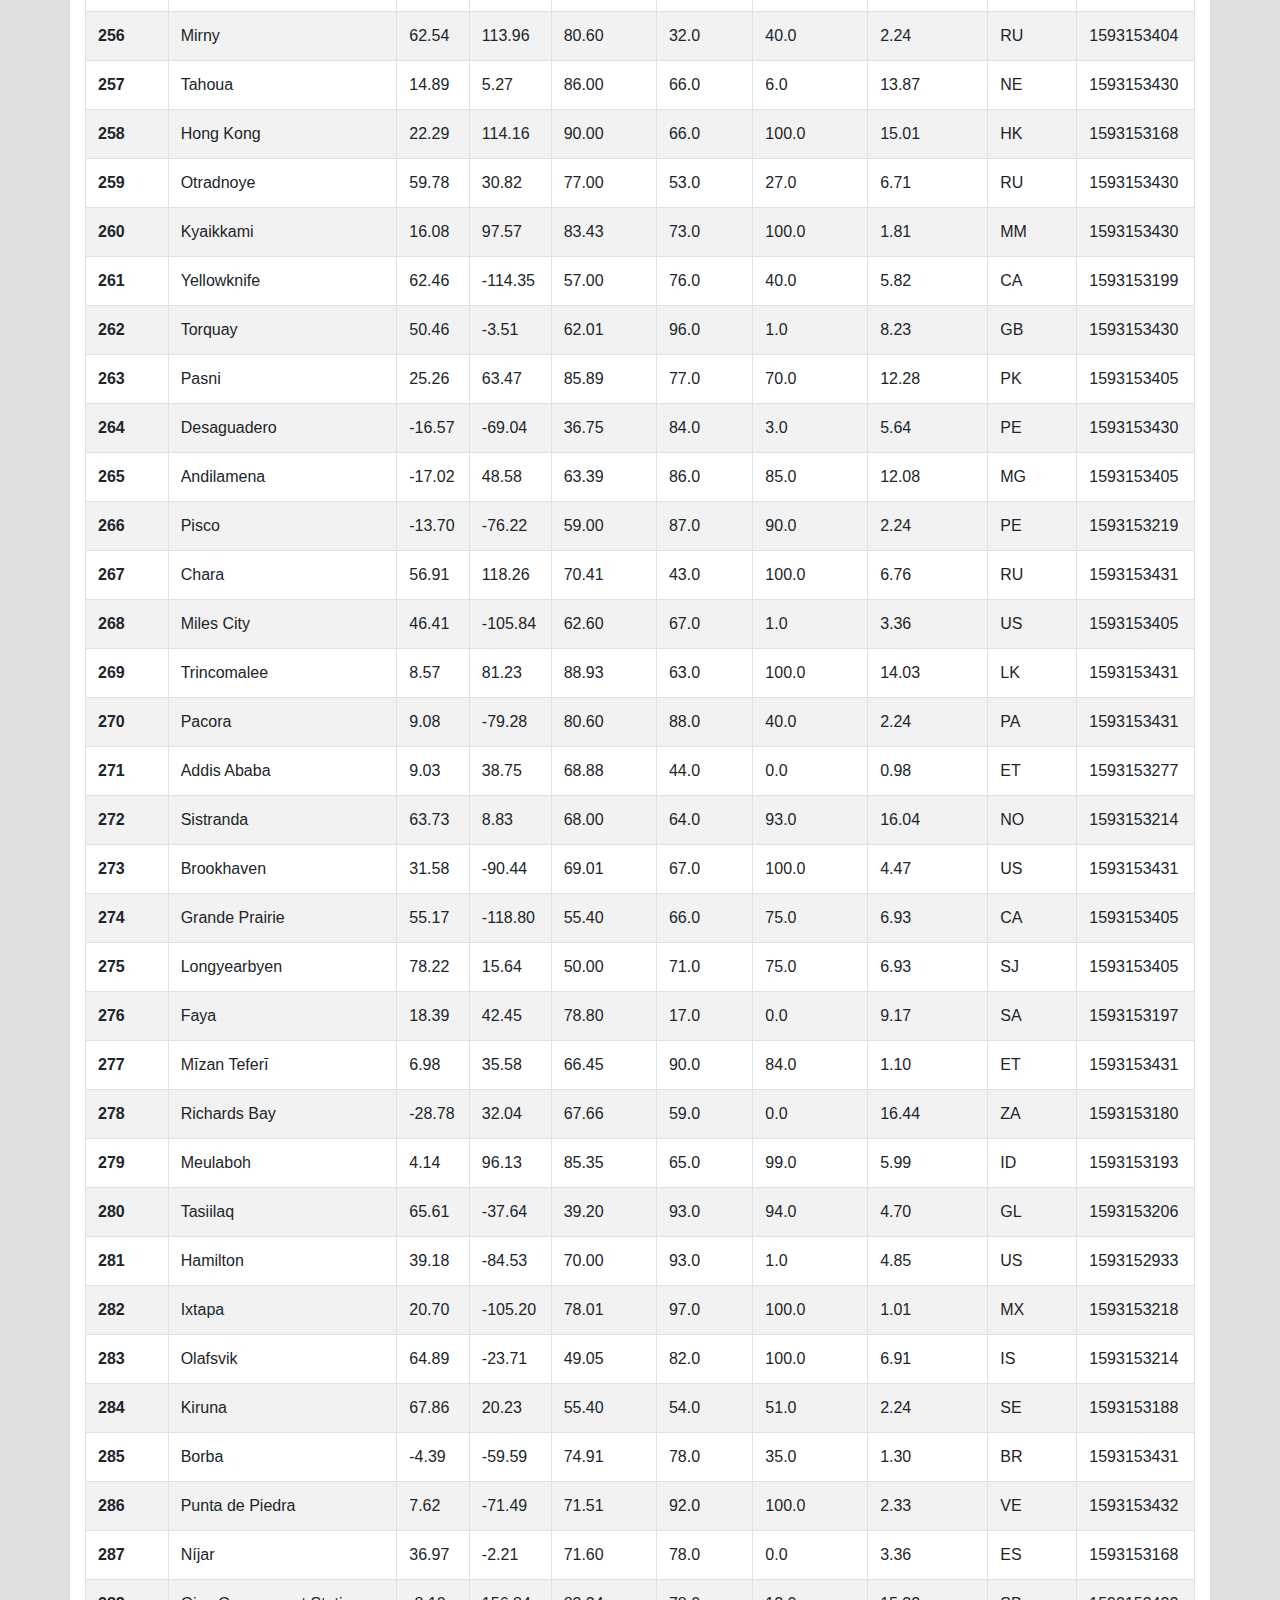
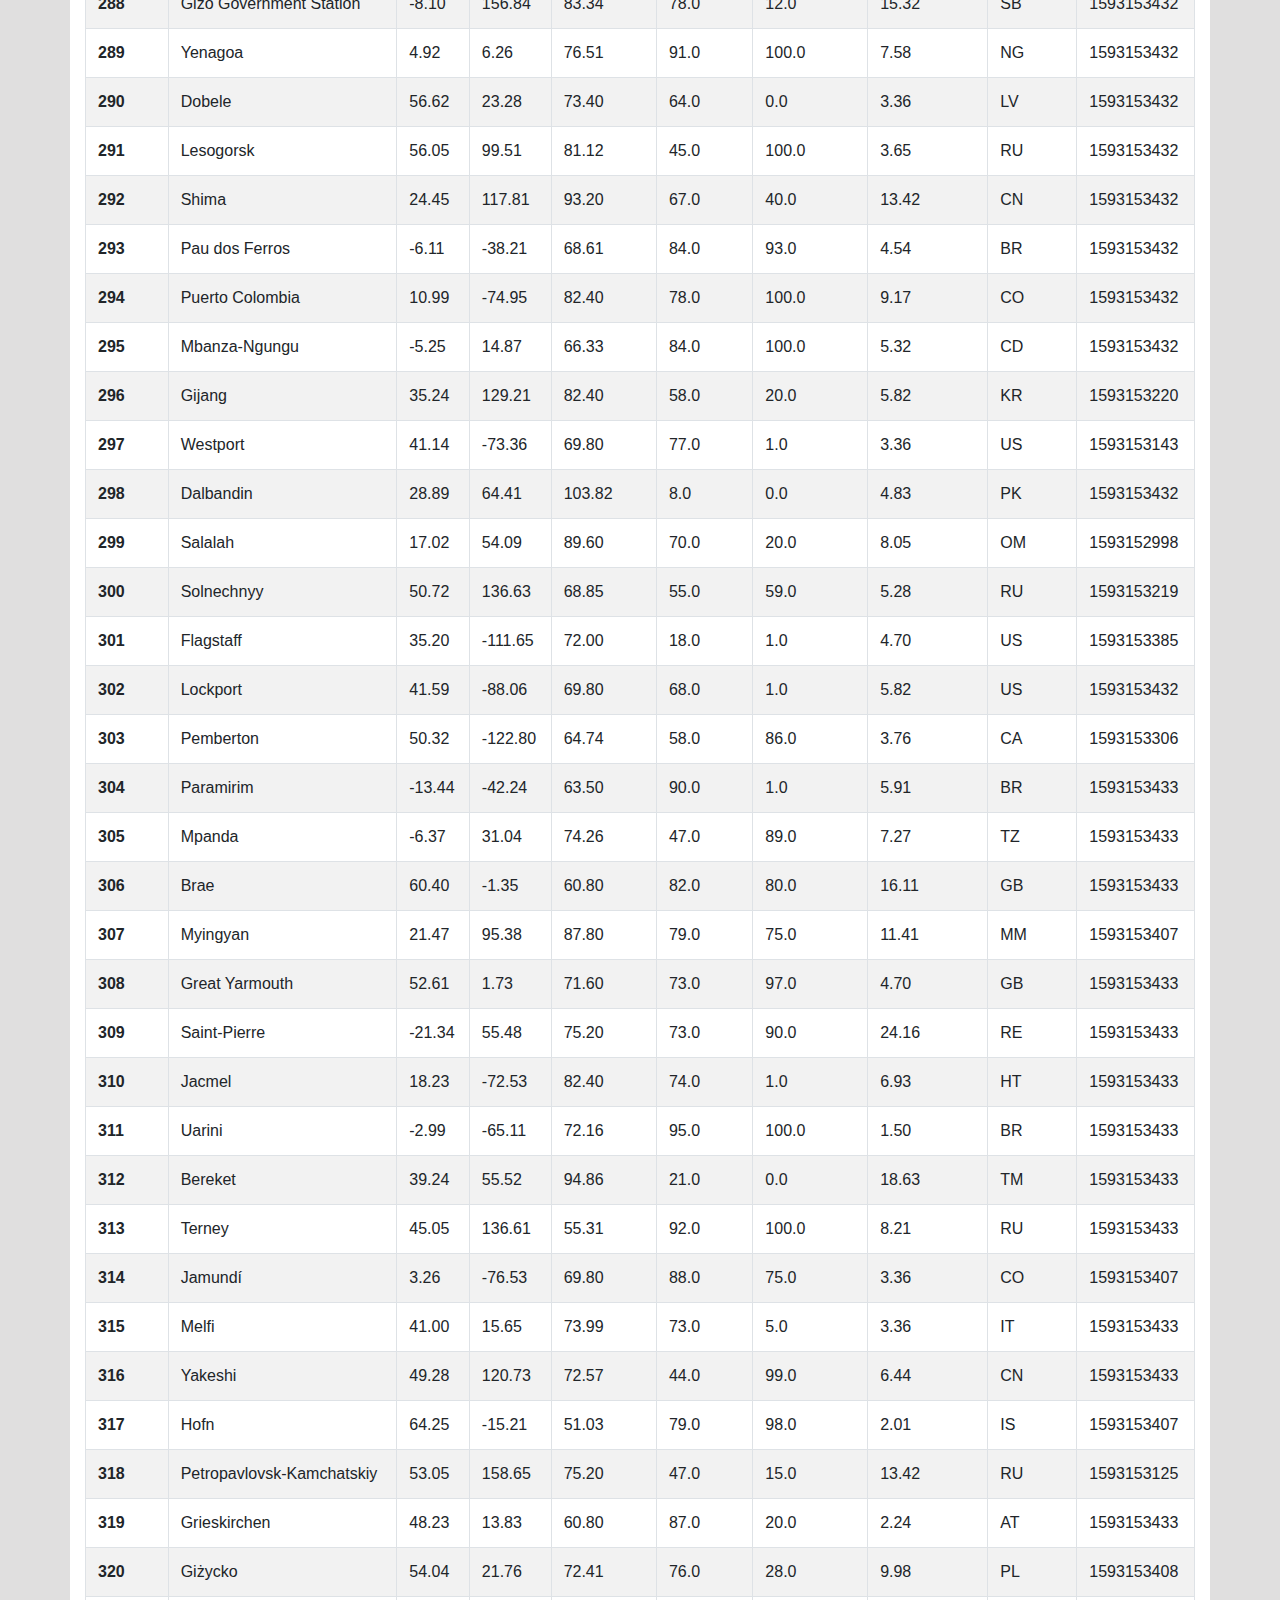
<file: data.html>
<!DOCTYPE html>
<html lang="en-us">
<head>

    <meta charset="UTF-8">
    <meta name="viewport" content="width=device-width, initial-scale=1, shrink-to-fit=no">
    <title>Data Table</title>
    <!-- Bring in our bootstrap stylesheet -->
    <link rel="stylesheet" href="https://maxcdn.bootstrapcdn.com/bootstrap/4.5.0/css/bootstrap.min.css">
    <link rel="import" href="cities.html">
    <link rel="stylesheet" href="assets/css/style.css">
    <script src="https://ajax.googleapis.com/ajax/libs/jquery/3.5.1/jquery.min.js"></script>
    <script src="https://cdnjs.cloudflare.com/ajax/libs/popper.js/1.16.0/umd/popper.min.js"></script>
    <script src="https://maxcdn.bootstrapcdn.com/bootstrap/4.5.0/js/bootstrap.min.js"></script>
</head>
<body>

    <nav class="navbar navbar-expand-md navbar-light navsmallbgcolor">
        <a class="navbar-brand" href="index.html">Latitude</a>										
        <button class="navbar-toggler" type="button" data-toggle="collapse" data-target="#navbarNavDropdown" aria-controls="navbarNavDropdown" aria-expanded="false" aria-label="Toggle navigation">
            <span class="navbar-toggler-icon"></span>
        </button>
        
        <div class="collapse navbar-collapse" id="navbarNavDropdown">
            <!-- Links -->
            <ul class="navbar-nav ml-auto">
                <!-- Dropdown -->
                <li class="nav-item dropdown">
                    <a class="nav-link dropdown-toggle" href="#" id="navbarDropdownMenuLink" data-toggle="dropdown" aria-haspopup="true" aria-expanded="true">
                        Plots
                    </a>
                    <div class="dropdown-menu" aria-labelledby="navbarDropdownMenuLink">
                    <a class="dropdown-item" href="plot_temp.html">Max Temperature</a>
                    <a class="dropdown-item" href="plot_humidity.html">Humidity</a>
                    <a class="dropdown-item" href="plot_cloud.html">Cloudiness</a>
                    <a class="dropdown-item" href="plot_wind.html">Wind Speed</a>
                    </div>
                </li>
                    
                                                                                        
                <li class="nav-item">
                    <a class="nav-link" href="comparison.html">Comparison</a>
                </li>
                <li class="nav-item">
                    <a class="nav-link" href="data.html">Data</a>
                </li>      
                
            </ul>

        </div>
        
    </nav>

    <div class="container">

        <div class="row">
            <div class ="col-sm-12">
                <h1 class="header-color">Data</h2>
                <hr>
                <p> The following table includes all of the data used for plotting during this project.</p>
            </div>
        </div>

        <div class="table-responsive">
            <table class="table table-striped table-bordered table-hover">
                <thead class="thead-dark">
                    <tr style="text-align: left;">
                      <th>City_ID</th>
                      <th>City</th>
                      <th>Lat</th>
                      <th>Lng</th>
                      <th>Max Temp</th>
                      <th>Humidity</th>
                      <th>Cloudiness</th>
                      <th>Wind Speed</th>
                      <th>Country</th>
                      <th>Date</th>
                    </tr>
                </thead>
                <tbody>
                    <tr>
                      <th>0</th>
                      <td>Fuerte Olimpo</td>
                      <td>-21.04</td>
                      <td>-57.87</td>
                      <td>60.12</td>
                      <td>81.0</td>
                      <td>88.0</td>
                      <td>6.11</td>
                      <td>PY</td>
                      <td>1593153418</td>
                    </tr>
                    <tr>
                      <th>1</th>
                      <td>Hobart</td>
                      <td>-42.88</td>
                      <td>147.33</td>
                      <td>50.00</td>
                      <td>61.0</td>
                      <td>90.0</td>
                      <td>8.05</td>
                      <td>AU</td>
                      <td>1593153008</td>
                    </tr>
                    <tr>
                      <th>2</th>
                      <td>Ushuaia</td>
                      <td>-54.80</td>
                      <td>-68.30</td>
                      <td>35.60</td>
                      <td>74.0</td>
                      <td>20.0</td>
                      <td>18.34</td>
                      <td>AR</td>
                      <td>1593153198</td>
                    </tr>
                    <tr>
                      <th>3</th>
                      <td>Hilo</td>
                      <td>19.73</td>
                      <td>-155.09</td>
                      <td>78.80</td>
                      <td>74.0</td>
                      <td>90.0</td>
                      <td>7.00</td>
                      <td>US</td>
                      <td>1593153005</td>
                    </tr>
                    <tr>
                      <th>4</th>
                      <td>Taitung City</td>
                      <td>22.76</td>
                      <td>121.14</td>
                      <td>91.40</td>
                      <td>63.0</td>
                      <td>75.0</td>
                      <td>5.82</td>
                      <td>TW</td>
                      <td>1593153392</td>
                    </tr>
                    <tr>
                      <th>5</th>
                      <td>Omboué</td>
                      <td>-1.57</td>
                      <td>9.26</td>
                      <td>73.27</td>
                      <td>80.0</td>
                      <td>28.0</td>
                      <td>5.86</td>
                      <td>GA</td>
                      <td>1593153418</td>
                    </tr>
                    <tr>
                      <th>6</th>
                      <td>Ahipara</td>
                      <td>-35.17</td>
                      <td>173.17</td>
                      <td>58.64</td>
                      <td>91.0</td>
                      <td>32.0</td>
                      <td>7.07</td>
                      <td>NZ</td>
                      <td>1593153204</td>
                    </tr>
                    <tr>
                      <th>7</th>
                      <td>Morro Bay</td>
                      <td>35.37</td>
                      <td>-120.85</td>
                      <td>59.00</td>
                      <td>87.0</td>
                      <td>16.0</td>
                      <td>0.56</td>
                      <td>US</td>
                      <td>1593153418</td>
                    </tr>
                    <tr>
                      <th>8</th>
                      <td>Avarua</td>
                      <td>-21.21</td>
                      <td>-159.78</td>
                      <td>69.80</td>
                      <td>77.0</td>
                      <td>33.0</td>
                      <td>3.36</td>
                      <td>CK</td>
                      <td>1593153199</td>
                    </tr>
                    <tr>
                      <th>9</th>
                      <td>Jamestown</td>
                      <td>42.10</td>
                      <td>-79.24</td>
                      <td>61.00</td>
                      <td>87.0</td>
                      <td>1.0</td>
                      <td>6.93</td>
                      <td>US</td>
                      <td>1593153204</td>
                    </tr>
                    <tr>
                      <th>10</th>
                      <td>Padang</td>
                      <td>-0.95</td>
                      <td>100.35</td>
                      <td>88.59</td>
                      <td>48.0</td>
                      <td>5.0</td>
                      <td>4.81</td>
                      <td>ID</td>
                      <td>1593153418</td>
                    </tr>
                    <tr>
                      <th>11</th>
                      <td>Chokurdakh</td>
                      <td>70.63</td>
                      <td>147.92</td>
                      <td>60.03</td>
                      <td>34.0</td>
                      <td>100.0</td>
                      <td>10.85</td>
                      <td>RU</td>
                      <td>1593153202</td>
                    </tr>
                    <tr>
                      <th>12</th>
                      <td>Busselton</td>
                      <td>-33.65</td>
                      <td>115.33</td>
                      <td>63.00</td>
                      <td>70.0</td>
                      <td>22.0</td>
                      <td>21.03</td>
                      <td>AU</td>
                      <td>1593152963</td>
                    </tr>
                    <tr>
                      <th>13</th>
                      <td>Lüderitz</td>
                      <td>-26.65</td>
                      <td>15.16</td>
                      <td>57.20</td>
                      <td>87.0</td>
                      <td>0.0</td>
                      <td>5.82</td>
                      <td>NaN</td>
                      <td>1593153201</td>
                    </tr>
                    <tr>
                      <th>14</th>
                      <td>Arraial do Cabo</td>
                      <td>-22.97</td>
                      <td>-42.03</td>
                      <td>71.56</td>
                      <td>78.0</td>
                      <td>100.0</td>
                      <td>10.54</td>
                      <td>BR</td>
                      <td>1593153202</td>
                    </tr>
                    <tr>
                      <th>15</th>
                      <td>Rikitea</td>
                      <td>-23.12</td>
                      <td>-134.97</td>
                      <td>75.85</td>
                      <td>86.0</td>
                      <td>39.0</td>
                      <td>25.19</td>
                      <td>PF</td>
                      <td>1593153198</td>
                    </tr>
                    <tr>
                      <th>16</th>
                      <td>Gorontalo</td>
                      <td>0.54</td>
                      <td>123.06</td>
                      <td>79.41</td>
                      <td>86.0</td>
                      <td>100.0</td>
                      <td>1.14</td>
                      <td>ID</td>
                      <td>1593153215</td>
                    </tr>
                    <tr>
                      <th>17</th>
                      <td>Hervey Bay</td>
                      <td>-25.30</td>
                      <td>152.85</td>
                      <td>69.80</td>
                      <td>46.0</td>
                      <td>0.0</td>
                      <td>8.05</td>
                      <td>AU</td>
                      <td>1593153393</td>
                    </tr>
                    <tr>
                      <th>18</th>
                      <td>Hashtrūd</td>
                      <td>37.48</td>
                      <td>47.05</td>
                      <td>70.83</td>
                      <td>40.0</td>
                      <td>0.0</td>
                      <td>14.79</td>
                      <td>IR</td>
                      <td>1593153393</td>
                    </tr>
                    <tr>
                      <th>19</th>
                      <td>Suntar</td>
                      <td>62.14</td>
                      <td>117.63</td>
                      <td>77.76</td>
                      <td>46.0</td>
                      <td>92.0</td>
                      <td>3.60</td>
                      <td>RU</td>
                      <td>1593153201</td>
                    </tr>
                    <tr>
                      <th>20</th>
                      <td>Xining</td>
                      <td>36.62</td>
                      <td>101.77</td>
                      <td>73.35</td>
                      <td>29.0</td>
                      <td>100.0</td>
                      <td>12.82</td>
                      <td>CN</td>
                      <td>1593153419</td>
                    </tr>
                    <tr>
                      <th>21</th>
                      <td>Goundam</td>
                      <td>16.41</td>
                      <td>-3.67</td>
                      <td>91.83</td>
                      <td>29.0</td>
                      <td>4.0</td>
                      <td>9.01</td>
                      <td>ML</td>
                      <td>1593153393</td>
                    </tr>
                    <tr>
                      <th>22</th>
                      <td>Oranjemund</td>
                      <td>-28.55</td>
                      <td>16.43</td>
                      <td>57.94</td>
                      <td>82.0</td>
                      <td>0.0</td>
                      <td>6.93</td>
                      <td>NaN</td>
                      <td>1593153419</td>
                    </tr>
                    <tr>
                      <th>23</th>
                      <td>Kaitangata</td>
                      <td>-46.28</td>
                      <td>169.85</td>
                      <td>46.00</td>
                      <td>71.0</td>
                      <td>100.0</td>
                      <td>6.49</td>
                      <td>NZ</td>
                      <td>1593153199</td>
                    </tr>
                    <tr>
                      <th>24</th>
                      <td>Tarquinia</td>
                      <td>42.25</td>
                      <td>11.76</td>
                      <td>70.00</td>
                      <td>77.0</td>
                      <td>0.0</td>
                      <td>5.82</td>
                      <td>IT</td>
                      <td>1593153393</td>
                    </tr>
                    <tr>
                      <th>25</th>
                      <td>Upernavik</td>
                      <td>72.79</td>
                      <td>-56.15</td>
                      <td>36.73</td>
                      <td>91.0</td>
                      <td>2.0</td>
                      <td>6.49</td>
                      <td>GL</td>
                      <td>1593153200</td>
                    </tr>
                    <tr>
                      <th>26</th>
                      <td>Yar-Sale</td>
                      <td>66.83</td>
                      <td>70.83</td>
                      <td>60.89</td>
                      <td>60.0</td>
                      <td>100.0</td>
                      <td>19.04</td>
                      <td>RU</td>
                      <td>1593153195</td>
                    </tr>
                    <tr>
                      <th>27</th>
                      <td>Morondava</td>
                      <td>-20.28</td>
                      <td>44.28</td>
                      <td>76.01</td>
                      <td>70.0</td>
                      <td>0.0</td>
                      <td>8.37</td>
                      <td>MG</td>
                      <td>1593153393</td>
                    </tr>
                    <tr>
                      <th>28</th>
                      <td>Torbay</td>
                      <td>47.67</td>
                      <td>-52.73</td>
                      <td>68.00</td>
                      <td>100.0</td>
                      <td>90.0</td>
                      <td>18.34</td>
                      <td>CA</td>
                      <td>1593153209</td>
                    </tr>
                    <tr>
                      <th>29</th>
                      <td>Sananduva</td>
                      <td>-27.95</td>
                      <td>-51.81</td>
                      <td>42.44</td>
                      <td>94.0</td>
                      <td>29.0</td>
                      <td>4.70</td>
                      <td>BR</td>
                      <td>1593153419</td>
                    </tr>
                    <tr>
                      <th>30</th>
                      <td>Mataura</td>
                      <td>-46.19</td>
                      <td>168.86</td>
                      <td>39.00</td>
                      <td>83.0</td>
                      <td>100.0</td>
                      <td>3.00</td>
                      <td>NZ</td>
                      <td>1593153175</td>
                    </tr>
                    <tr>
                      <th>31</th>
                      <td>Abhā</td>
                      <td>18.22</td>
                      <td>42.51</td>
                      <td>78.80</td>
                      <td>17.0</td>
                      <td>0.0</td>
                      <td>9.17</td>
                      <td>SA</td>
                      <td>1593153419</td>
                    </tr>
                    <tr>
                      <th>32</th>
                      <td>Fairview</td>
                      <td>40.81</td>
                      <td>-74.00</td>
                      <td>73.99</td>
                      <td>68.0</td>
                      <td>1.0</td>
                      <td>3.36</td>
                      <td>US</td>
                      <td>1593153357</td>
                    </tr>
                    <tr>
                      <th>33</th>
                      <td>Coromandel</td>
                      <td>-18.47</td>
                      <td>-47.20</td>
                      <td>59.85</td>
                      <td>82.0</td>
                      <td>98.0</td>
                      <td>2.35</td>
                      <td>BR</td>
                      <td>1593153393</td>
                    </tr>
                    <tr>
                      <th>34</th>
                      <td>Gewanē</td>
                      <td>10.17</td>
                      <td>40.65</td>
                      <td>95.72</td>
                      <td>22.0</td>
                      <td>0.0</td>
                      <td>9.93</td>
                      <td>ET</td>
                      <td>1593153393</td>
                    </tr>
                    <tr>
                      <th>35</th>
                      <td>Codrington</td>
                      <td>-38.27</td>
                      <td>141.97</td>
                      <td>50.90</td>
                      <td>69.0</td>
                      <td>100.0</td>
                      <td>2.28</td>
                      <td>AU</td>
                      <td>1593153199</td>
                    </tr>
                    <tr>
                      <th>36</th>
                      <td>Port Alfred</td>
                      <td>-33.59</td>
                      <td>26.89</td>
                      <td>61.00</td>
                      <td>94.0</td>
                      <td>34.0</td>
                      <td>1.01</td>
                      <td>ZA</td>
                      <td>1593153179</td>
                    </tr>
                    <tr>
                      <th>37</th>
                      <td>Chui</td>
                      <td>-33.70</td>
                      <td>-53.46</td>
                      <td>42.73</td>
                      <td>82.0</td>
                      <td>0.0</td>
                      <td>9.26</td>
                      <td>UY</td>
                      <td>1593153204</td>
                    </tr>
                    <tr>
                      <th>38</th>
                      <td>Bredasdorp</td>
                      <td>-34.53</td>
                      <td>20.04</td>
                      <td>53.60</td>
                      <td>87.0</td>
                      <td>97.0</td>
                      <td>6.93</td>
                      <td>ZA</td>
                      <td>1593153198</td>
                    </tr>
                    <tr>
                      <th>39</th>
                      <td>Salamanca</td>
                      <td>40.83</td>
                      <td>-6.00</td>
                      <td>62.01</td>
                      <td>80.0</td>
                      <td>0.0</td>
                      <td>5.10</td>
                      <td>ES</td>
                      <td>1593153419</td>
                    </tr>
                    <tr>
                      <th>40</th>
                      <td>Bluff</td>
                      <td>-46.60</td>
                      <td>168.33</td>
                      <td>39.00</td>
                      <td>83.0</td>
                      <td>100.0</td>
                      <td>3.00</td>
                      <td>NZ</td>
                      <td>1593153199</td>
                    </tr>
                    <tr>
                      <th>41</th>
                      <td>Vardø</td>
                      <td>70.37</td>
                      <td>31.11</td>
                      <td>51.80</td>
                      <td>93.0</td>
                      <td>75.0</td>
                      <td>19.46</td>
                      <td>NO</td>
                      <td>1593153419</td>
                    </tr>
                    <tr>
                      <th>42</th>
                      <td>Carnarvon</td>
                      <td>-24.87</td>
                      <td>113.63</td>
                      <td>75.20</td>
                      <td>50.0</td>
                      <td>2.0</td>
                      <td>9.17</td>
                      <td>AU</td>
                      <td>1593153180</td>
                    </tr>
                    <tr>
                      <th>43</th>
                      <td>Dix Hills</td>
                      <td>40.80</td>
                      <td>-73.34</td>
                      <td>72.00</td>
                      <td>73.0</td>
                      <td>1.0</td>
                      <td>4.70</td>
                      <td>US</td>
                      <td>1593153419</td>
                    </tr>
                    <tr>
                      <th>44</th>
                      <td>Lagoa</td>
                      <td>39.05</td>
                      <td>-27.98</td>
                      <td>65.86</td>
                      <td>91.0</td>
                      <td>34.0</td>
                      <td>13.56</td>
                      <td>PT</td>
                      <td>1593153200</td>
                    </tr>
                    <tr>
                      <th>45</th>
                      <td>Kavaratti</td>
                      <td>10.57</td>
                      <td>72.64</td>
                      <td>84.20</td>
                      <td>74.0</td>
                      <td>90.0</td>
                      <td>13.87</td>
                      <td>IN</td>
                      <td>1593153219</td>
                    </tr>
                    <tr>
                      <th>46</th>
                      <td>Deputatsky</td>
                      <td>69.30</td>
                      <td>139.90</td>
                      <td>72.77</td>
                      <td>44.0</td>
                      <td>78.0</td>
                      <td>7.96</td>
                      <td>RU</td>
                      <td>1593153420</td>
                    </tr>
                    <tr>
                      <th>47</th>
                      <td>Mar del Plata</td>
                      <td>-38.00</td>
                      <td>-57.56</td>
                      <td>43.00</td>
                      <td>70.0</td>
                      <td>40.0</td>
                      <td>10.29</td>
                      <td>AR</td>
                      <td>1593152916</td>
                    </tr>
                    <tr>
                      <th>48</th>
                      <td>Bowen</td>
                      <td>-20.02</td>
                      <td>148.23</td>
                      <td>71.01</td>
                      <td>49.0</td>
                      <td>0.0</td>
                      <td>9.17</td>
                      <td>AU</td>
                      <td>1593153420</td>
                    </tr>
                    <tr>
                      <th>49</th>
                      <td>Constitución</td>
                      <td>-35.33</td>
                      <td>-72.42</td>
                      <td>48.29</td>
                      <td>62.0</td>
                      <td>100.0</td>
                      <td>4.65</td>
                      <td>CL</td>
                      <td>1593153203</td>
                    </tr>
                    <tr>
                      <th>50</th>
                      <td>Onalaska</td>
                      <td>43.88</td>
                      <td>-91.24</td>
                      <td>69.80</td>
                      <td>83.0</td>
                      <td>1.0</td>
                      <td>5.82</td>
                      <td>US</td>
                      <td>1593153150</td>
                    </tr>
                    <tr>
                      <th>51</th>
                      <td>Clyde River</td>
                      <td>70.47</td>
                      <td>-68.59</td>
                      <td>33.80</td>
                      <td>66.0</td>
                      <td>1.0</td>
                      <td>4.70</td>
                      <td>CA</td>
                      <td>1593153218</td>
                    </tr>
                    <tr>
                      <th>52</th>
                      <td>Lebu</td>
                      <td>-37.62</td>
                      <td>-73.65</td>
                      <td>47.89</td>
                      <td>84.0</td>
                      <td>100.0</td>
                      <td>13.44</td>
                      <td>CL</td>
                      <td>1593153204</td>
                    </tr>
                    <tr>
                      <th>53</th>
                      <td>Atasū</td>
                      <td>48.68</td>
                      <td>71.64</td>
                      <td>86.16</td>
                      <td>14.0</td>
                      <td>100.0</td>
                      <td>14.16</td>
                      <td>KZ</td>
                      <td>1593153420</td>
                    </tr>
                    <tr>
                      <th>54</th>
                      <td>Puerto Ayora</td>
                      <td>-0.74</td>
                      <td>-90.35</td>
                      <td>70.00</td>
                      <td>94.0</td>
                      <td>63.0</td>
                      <td>1.01</td>
                      <td>EC</td>
                      <td>1593153066</td>
                    </tr>
                    <tr>
                      <th>55</th>
                      <td>Coyhaique</td>
                      <td>-45.58</td>
                      <td>-72.07</td>
                      <td>30.20</td>
                      <td>86.0</td>
                      <td>75.0</td>
                      <td>2.24</td>
                      <td>CL</td>
                      <td>1593153207</td>
                    </tr>
                    <tr>
                      <th>56</th>
                      <td>Pudozh</td>
                      <td>61.81</td>
                      <td>36.53</td>
                      <td>71.11</td>
                      <td>64.0</td>
                      <td>10.0</td>
                      <td>9.01</td>
                      <td>RU</td>
                      <td>1593153420</td>
                    </tr>
                    <tr>
                      <th>57</th>
                      <td>Athabasca</td>
                      <td>54.72</td>
                      <td>-113.29</td>
                      <td>55.33</td>
                      <td>68.0</td>
                      <td>99.0</td>
                      <td>6.80</td>
                      <td>CA</td>
                      <td>1593153420</td>
                    </tr>
                    <tr>
                      <th>58</th>
                      <td>Hermanus</td>
                      <td>-34.42</td>
                      <td>19.23</td>
                      <td>52.00</td>
                      <td>93.0</td>
                      <td>80.0</td>
                      <td>15.82</td>
                      <td>ZA</td>
                      <td>1593153188</td>
                    </tr>
                    <tr>
                      <th>59</th>
                      <td>Saint George</td>
                      <td>37.10</td>
                      <td>-113.58</td>
                      <td>89.60</td>
                      <td>18.0</td>
                      <td>1.0</td>
                      <td>16.11</td>
                      <td>US</td>
                      <td>1593153010</td>
                    </tr>
                    <tr>
                      <th>60</th>
                      <td>Poum</td>
                      <td>-20.23</td>
                      <td>164.02</td>
                      <td>71.46</td>
                      <td>66.0</td>
                      <td>5.0</td>
                      <td>15.93</td>
                      <td>NC</td>
                      <td>1593153221</td>
                    </tr>
                    <tr>
                      <th>61</th>
                      <td>Aklavik</td>
                      <td>68.22</td>
                      <td>-135.01</td>
                      <td>57.20</td>
                      <td>47.0</td>
                      <td>75.0</td>
                      <td>9.17</td>
                      <td>CA</td>
                      <td>1593153185</td>
                    </tr>
                    <tr>
                      <th>62</th>
                      <td>Santa Cruz</td>
                      <td>30.42</td>
                      <td>-9.60</td>
                      <td>64.40</td>
                      <td>88.0</td>
                      <td>3.0</td>
                      <td>5.82</td>
                      <td>MA</td>
                      <td>1593153420</td>
                    </tr>
                    <tr>
                      <th>63</th>
                      <td>Punta Arenas</td>
                      <td>-53.15</td>
                      <td>-70.92</td>
                      <td>24.80</td>
                      <td>85.0</td>
                      <td>70.0</td>
                      <td>5.82</td>
                      <td>CL</td>
                      <td>1593153201</td>
                    </tr>
                    <tr>
                      <th>64</th>
                      <td>Ust'-Ishim</td>
                      <td>57.69</td>
                      <td>71.17</td>
                      <td>57.07</td>
                      <td>83.0</td>
                      <td>92.0</td>
                      <td>4.99</td>
                      <td>RU</td>
                      <td>1593153420</td>
                    </tr>
                    <tr>
                      <th>65</th>
                      <td>Albany</td>
                      <td>42.60</td>
                      <td>-73.97</td>
                      <td>64.00</td>
                      <td>71.0</td>
                      <td>19.0</td>
                      <td>2.91</td>
                      <td>US</td>
                      <td>1593152983</td>
                    </tr>
                    <tr>
                      <th>66</th>
                      <td>Sitka</td>
                      <td>57.05</td>
                      <td>-135.33</td>
                      <td>53.60</td>
                      <td>71.0</td>
                      <td>90.0</td>
                      <td>11.41</td>
                      <td>US</td>
                      <td>1593153202</td>
                    </tr>
                    <tr>
                      <th>67</th>
                      <td>Saskylakh</td>
                      <td>71.92</td>
                      <td>114.08</td>
                      <td>88.45</td>
                      <td>21.0</td>
                      <td>35.0</td>
                      <td>8.25</td>
                      <td>RU</td>
                      <td>1593153199</td>
                    </tr>
                    <tr>
                      <th>68</th>
                      <td>Gubkinskiy</td>
                      <td>64.43</td>
                      <td>76.50</td>
                      <td>61.20</td>
                      <td>60.0</td>
                      <td>100.0</td>
                      <td>20.92</td>
                      <td>RU</td>
                      <td>1593153421</td>
                    </tr>
                    <tr>
                      <th>69</th>
                      <td>Nur-Sultan</td>
                      <td>51.18</td>
                      <td>71.45</td>
                      <td>75.20</td>
                      <td>41.0</td>
                      <td>75.0</td>
                      <td>8.95</td>
                      <td>KZ</td>
                      <td>1593153186</td>
                    </tr>
                    <tr>
                      <th>70</th>
                      <td>Qaanaaq</td>
                      <td>77.48</td>
                      <td>-69.36</td>
                      <td>34.68</td>
                      <td>87.0</td>
                      <td>0.0</td>
                      <td>1.97</td>
                      <td>GL</td>
                      <td>1593153175</td>
                    </tr>
                    <tr>
                      <th>71</th>
                      <td>Kuytun</td>
                      <td>54.34</td>
                      <td>101.50</td>
                      <td>82.62</td>
                      <td>29.0</td>
                      <td>0.0</td>
                      <td>4.70</td>
                      <td>RU</td>
                      <td>1593153189</td>
                    </tr>
                    <tr>
                      <th>72</th>
                      <td>Diébougou</td>
                      <td>10.97</td>
                      <td>-3.25</td>
                      <td>77.31</td>
                      <td>79.0</td>
                      <td>0.0</td>
                      <td>7.74</td>
                      <td>BF</td>
                      <td>1593153421</td>
                    </tr>
                    <tr>
                      <th>73</th>
                      <td>Bethel</td>
                      <td>41.37</td>
                      <td>-73.41</td>
                      <td>64.99</td>
                      <td>87.0</td>
                      <td>1.0</td>
                      <td>2.10</td>
                      <td>US</td>
                      <td>1593153177</td>
                    </tr>
                    <tr>
                      <th>74</th>
                      <td>Neiafu</td>
                      <td>-18.65</td>
                      <td>-173.98</td>
                      <td>77.00</td>
                      <td>88.0</td>
                      <td>75.0</td>
                      <td>17.96</td>
                      <td>TO</td>
                      <td>1593153421</td>
                    </tr>
                    <tr>
                      <th>75</th>
                      <td>Makakilo City</td>
                      <td>21.35</td>
                      <td>-158.09</td>
                      <td>80.60</td>
                      <td>65.0</td>
                      <td>1.0</td>
                      <td>8.05</td>
                      <td>US</td>
                      <td>1593153250</td>
                    </tr>
                    <tr>
                      <th>76</th>
                      <td>Barrow</td>
                      <td>71.29</td>
                      <td>-156.79</td>
                      <td>37.40</td>
                      <td>86.0</td>
                      <td>90.0</td>
                      <td>8.05</td>
                      <td>US</td>
                      <td>1593153001</td>
                    </tr>
                    <tr>
                      <th>77</th>
                      <td>Narsaq</td>
                      <td>60.92</td>
                      <td>-46.05</td>
                      <td>44.60</td>
                      <td>75.0</td>
                      <td>69.0</td>
                      <td>3.36</td>
                      <td>GL</td>
                      <td>1593153187</td>
                    </tr>
                    <tr>
                      <th>78</th>
                      <td>Santa Cruz de la Sierra</td>
                      <td>-17.80</td>
                      <td>-63.17</td>
                      <td>57.20</td>
                      <td>93.0</td>
                      <td>90.0</td>
                      <td>16.11</td>
                      <td>BO</td>
                      <td>1593153003</td>
                    </tr>
                    <tr>
                      <th>79</th>
                      <td>Bluffton</td>
                      <td>32.24</td>
                      <td>-80.86</td>
                      <td>79.00</td>
                      <td>78.0</td>
                      <td>75.0</td>
                      <td>5.82</td>
                      <td>US</td>
                      <td>1593153396</td>
                    </tr>
                    <tr>
                      <th>80</th>
                      <td>Saint Paul Harbor</td>
                      <td>57.79</td>
                      <td>-152.41</td>
                      <td>50.00</td>
                      <td>87.0</td>
                      <td>90.0</td>
                      <td>8.05</td>
                      <td>US</td>
                      <td>1593153205</td>
                    </tr>
                    <tr>
                      <th>81</th>
                      <td>Zabul Province</td>
                      <td>32.25</td>
                      <td>67.25</td>
                      <td>89.98</td>
                      <td>11.0</td>
                      <td>0.0</td>
                      <td>12.80</td>
                      <td>AF</td>
                      <td>1593153421</td>
                    </tr>
                    <tr>
                      <th>82</th>
                      <td>East London</td>
                      <td>-33.02</td>
                      <td>27.91</td>
                      <td>66.20</td>
                      <td>32.0</td>
                      <td>21.0</td>
                      <td>8.05</td>
                      <td>ZA</td>
                      <td>1593153214</td>
                    </tr>
                    <tr>
                      <th>83</th>
                      <td>Laas</td>
                      <td>46.62</td>
                      <td>10.70</td>
                      <td>53.60</td>
                      <td>93.0</td>
                      <td>40.0</td>
                      <td>2.24</td>
                      <td>IT</td>
                      <td>1593153203</td>
                    </tr>
                    <tr>
                      <th>84</th>
                      <td>Novomykolayivka</td>
                      <td>47.98</td>
                      <td>35.91</td>
                      <td>73.40</td>
                      <td>43.0</td>
                      <td>0.0</td>
                      <td>6.71</td>
                      <td>UA</td>
                      <td>1593153421</td>
                    </tr>
                    <tr>
                      <th>85</th>
                      <td>Faanui</td>
                      <td>-16.48</td>
                      <td>-151.75</td>
                      <td>78.22</td>
                      <td>74.0</td>
                      <td>20.0</td>
                      <td>13.78</td>
                      <td>PF</td>
                      <td>1593153206</td>
                    </tr>
                    <tr>
                      <th>86</th>
                      <td>Samarai</td>
                      <td>-10.62</td>
                      <td>150.67</td>
                      <td>78.82</td>
                      <td>82.0</td>
                      <td>65.0</td>
                      <td>18.10</td>
                      <td>PG</td>
                      <td>1593153396</td>
                    </tr>
                    <tr>
                      <th>87</th>
                      <td>Tuktoyaktuk</td>
                      <td>69.45</td>
                      <td>-133.04</td>
                      <td>41.00</td>
                      <td>80.0</td>
                      <td>75.0</td>
                      <td>12.75</td>
                      <td>CA</td>
                      <td>1593153201</td>
                    </tr>
                    <tr>
                      <th>88</th>
                      <td>Provideniya</td>
                      <td>64.38</td>
                      <td>-173.30</td>
                      <td>44.60</td>
                      <td>65.0</td>
                      <td>75.0</td>
                      <td>15.66</td>
                      <td>RU</td>
                      <td>1593153203</td>
                    </tr>
                    <tr>
                      <th>89</th>
                      <td>Madang</td>
                      <td>-5.22</td>
                      <td>145.80</td>
                      <td>83.30</td>
                      <td>73.0</td>
                      <td>59.0</td>
                      <td>5.84</td>
                      <td>PG</td>
                      <td>1593153422</td>
                    </tr>
                    <tr>
                      <th>90</th>
                      <td>Iralaya</td>
                      <td>15.00</td>
                      <td>-83.23</td>
                      <td>80.28</td>
                      <td>82.0</td>
                      <td>14.0</td>
                      <td>10.71</td>
                      <td>HN</td>
                      <td>1593153422</td>
                    </tr>
                    <tr>
                      <th>91</th>
                      <td>Luján</td>
                      <td>-34.57</td>
                      <td>-59.10</td>
                      <td>39.99</td>
                      <td>72.0</td>
                      <td>79.0</td>
                      <td>1.01</td>
                      <td>AR</td>
                      <td>1593153422</td>
                    </tr>
                    <tr>
                      <th>92</th>
                      <td>Atuona</td>
                      <td>-9.80</td>
                      <td>-139.03</td>
                      <td>79.86</td>
                      <td>78.0</td>
                      <td>36.0</td>
                      <td>17.47</td>
                      <td>PF</td>
                      <td>1593153179</td>
                    </tr>
                    <tr>
                      <th>93</th>
                      <td>Sola</td>
                      <td>-13.88</td>
                      <td>167.55</td>
                      <td>82.40</td>
                      <td>83.0</td>
                      <td>75.0</td>
                      <td>16.04</td>
                      <td>VU</td>
                      <td>1593153422</td>
                    </tr>
                    <tr>
                      <th>94</th>
                      <td>Bukama</td>
                      <td>-9.20</td>
                      <td>25.85</td>
                      <td>75.99</td>
                      <td>35.0</td>
                      <td>10.0</td>
                      <td>4.79</td>
                      <td>CD</td>
                      <td>1593153422</td>
                    </tr>
                    <tr>
                      <th>95</th>
                      <td>Hithadhoo</td>
                      <td>-0.60</td>
                      <td>73.08</td>
                      <td>84.85</td>
                      <td>70.0</td>
                      <td>79.0</td>
                      <td>8.43</td>
                      <td>MV</td>
                      <td>1593153203</td>
                    </tr>
                    <tr>
                      <th>96</th>
                      <td>Airai</td>
                      <td>-8.93</td>
                      <td>125.41</td>
                      <td>69.48</td>
                      <td>68.0</td>
                      <td>75.0</td>
                      <td>3.40</td>
                      <td>TL</td>
                      <td>1593153180</td>
                    </tr>
                    <tr>
                      <th>97</th>
                      <td>Estelle</td>
                      <td>29.85</td>
                      <td>-90.11</td>
                      <td>78.80</td>
                      <td>83.0</td>
                      <td>90.0</td>
                      <td>4.70</td>
                      <td>US</td>
                      <td>1593153422</td>
                    </tr>
                    <tr>
                      <th>98</th>
                      <td>Yuzhno-Kurilsk</td>
                      <td>44.03</td>
                      <td>145.86</td>
                      <td>52.84</td>
                      <td>88.0</td>
                      <td>100.0</td>
                      <td>8.32</td>
                      <td>RU</td>
                      <td>1593153422</td>
                    </tr>
                    <tr>
                      <th>99</th>
                      <td>Severo-Kuril'sk</td>
                      <td>50.68</td>
                      <td>156.12</td>
                      <td>51.39</td>
                      <td>70.0</td>
                      <td>100.0</td>
                      <td>11.63</td>
                      <td>RU</td>
                      <td>1593153199</td>
                    </tr>
                    <tr>
                      <th>100</th>
                      <td>Khatanga</td>
                      <td>71.97</td>
                      <td>102.50</td>
                      <td>79.32</td>
                      <td>38.0</td>
                      <td>0.0</td>
                      <td>13.40</td>
                      <td>RU</td>
                      <td>1593153199</td>
                    </tr>
                    <tr>
                      <th>101</th>
                      <td>Thompson</td>
                      <td>55.74</td>
                      <td>-97.86</td>
                      <td>59.00</td>
                      <td>100.0</td>
                      <td>75.0</td>
                      <td>2.24</td>
                      <td>CA</td>
                      <td>1593153202</td>
                    </tr>
                    <tr>
                      <th>102</th>
                      <td>Butaritari</td>
                      <td>3.07</td>
                      <td>172.79</td>
                      <td>83.64</td>
                      <td>69.0</td>
                      <td>0.0</td>
                      <td>11.01</td>
                      <td>KI</td>
                      <td>1593153208</td>
                    </tr>
                    <tr>
                      <th>103</th>
                      <td>Saint-Ambroise</td>
                      <td>48.55</td>
                      <td>-71.33</td>
                      <td>60.80</td>
                      <td>77.0</td>
                      <td>90.0</td>
                      <td>5.82</td>
                      <td>CA</td>
                      <td>1593153422</td>
                    </tr>
                    <tr>
                      <th>104</th>
                      <td>Port Hawkesbury</td>
                      <td>45.62</td>
                      <td>-61.35</td>
                      <td>66.20</td>
                      <td>63.0</td>
                      <td>1.0</td>
                      <td>8.05</td>
                      <td>CA</td>
                      <td>1593153422</td>
                    </tr>
                    <tr>
                      <th>105</th>
                      <td>Māngrol</td>
                      <td>21.12</td>
                      <td>70.12</td>
                      <td>88.90</td>
                      <td>65.0</td>
                      <td>54.0</td>
                      <td>10.25</td>
                      <td>IN</td>
                      <td>1593153192</td>
                    </tr>
                    <tr>
                      <th>106</th>
                      <td>Bassano</td>
                      <td>50.78</td>
                      <td>-112.47</td>
                      <td>62.01</td>
                      <td>73.0</td>
                      <td>86.0</td>
                      <td>3.00</td>
                      <td>CA</td>
                      <td>1593153422</td>
                    </tr>
                    <tr>
                      <th>107</th>
                      <td>Vila</td>
                      <td>42.03</td>
                      <td>-8.16</td>
                      <td>62.01</td>
                      <td>93.0</td>
                      <td>75.0</td>
                      <td>1.12</td>
                      <td>PT</td>
                      <td>1593153422</td>
                    </tr>
                    <tr>
                      <th>108</th>
                      <td>Saint-Philippe</td>
                      <td>-21.36</td>
                      <td>55.77</td>
                      <td>75.20</td>
                      <td>73.0</td>
                      <td>90.0</td>
                      <td>24.16</td>
                      <td>RE</td>
                      <td>1593153203</td>
                    </tr>
                    <tr>
                      <th>109</th>
                      <td>Vaini</td>
                      <td>-21.20</td>
                      <td>-175.20</td>
                      <td>75.20</td>
                      <td>83.0</td>
                      <td>75.0</td>
                      <td>5.82</td>
                      <td>TO</td>
                      <td>1593153200</td>
                    </tr>
                    <tr>
                      <th>110</th>
                      <td>New Norfolk</td>
                      <td>-42.78</td>
                      <td>147.06</td>
                      <td>48.00</td>
                      <td>79.0</td>
                      <td>32.0</td>
                      <td>1.99</td>
                      <td>AU</td>
                      <td>1593153178</td>
                    </tr>
                    <tr>
                      <th>111</th>
                      <td>Ust'-Tarka</td>
                      <td>55.57</td>
                      <td>75.70</td>
                      <td>55.18</td>
                      <td>95.0</td>
                      <td>100.0</td>
                      <td>8.46</td>
                      <td>RU</td>
                      <td>1593153397</td>
                    </tr>
                    <tr>
                      <th>112</th>
                      <td>Simpang</td>
                      <td>-1.27</td>
                      <td>104.08</td>
                      <td>92.39</td>
                      <td>47.0</td>
                      <td>17.0</td>
                      <td>4.43</td>
                      <td>ID</td>
                      <td>1593153423</td>
                    </tr>
                    <tr>
                      <th>113</th>
                      <td>Bathsheba</td>
                      <td>13.22</td>
                      <td>-59.52</td>
                      <td>82.40</td>
                      <td>78.0</td>
                      <td>40.0</td>
                      <td>21.92</td>
                      <td>BB</td>
                      <td>1593153397</td>
                    </tr>
                    <tr>
                      <th>114</th>
                      <td>Garelochhead</td>
                      <td>56.08</td>
                      <td>-4.83</td>
                      <td>59.00</td>
                      <td>93.0</td>
                      <td>100.0</td>
                      <td>8.05</td>
                      <td>GB</td>
                      <td>1593153397</td>
                    </tr>
                    <tr>
                      <th>115</th>
                      <td>Toba</td>
                      <td>34.48</td>
                      <td>136.85</td>
                      <td>84.20</td>
                      <td>79.0</td>
                      <td>40.0</td>
                      <td>5.82</td>
                      <td>JP</td>
                      <td>1593153397</td>
                    </tr>
                    <tr>
                      <th>116</th>
                      <td>Karwar</td>
                      <td>14.80</td>
                      <td>74.13</td>
                      <td>84.22</td>
                      <td>74.0</td>
                      <td>100.0</td>
                      <td>7.99</td>
                      <td>IN</td>
                      <td>1593153398</td>
                    </tr>
                    <tr>
                      <th>117</th>
                      <td>Unguía</td>
                      <td>8.04</td>
                      <td>-77.09</td>
                      <td>75.09</td>
                      <td>91.0</td>
                      <td>34.0</td>
                      <td>1.25</td>
                      <td>CO</td>
                      <td>1593153398</td>
                    </tr>
                    <tr>
                      <th>118</th>
                      <td>Nikolskoye</td>
                      <td>59.70</td>
                      <td>30.79</td>
                      <td>77.00</td>
                      <td>53.0</td>
                      <td>14.0</td>
                      <td>6.71</td>
                      <td>RU</td>
                      <td>1593153212</td>
                    </tr>
                    <tr>
                      <th>119</th>
                      <td>Atar</td>
                      <td>20.52</td>
                      <td>-13.05</td>
                      <td>89.83</td>
                      <td>16.0</td>
                      <td>0.0</td>
                      <td>11.43</td>
                      <td>MR</td>
                      <td>1593153398</td>
                    </tr>
                    <tr>
                      <th>120</th>
                      <td>Buraidah</td>
                      <td>26.33</td>
                      <td>43.98</td>
                      <td>93.20</td>
                      <td>17.0</td>
                      <td>0.0</td>
                      <td>3.36</td>
                      <td>SA</td>
                      <td>1593153261</td>
                    </tr>
                    <tr>
                      <th>121</th>
                      <td>Launceston</td>
                      <td>-41.45</td>
                      <td>147.17</td>
                      <td>50.00</td>
                      <td>61.0</td>
                      <td>32.0</td>
                      <td>6.93</td>
                      <td>AU</td>
                      <td>1593153223</td>
                    </tr>
                    <tr>
                      <th>122</th>
                      <td>Norman Wells</td>
                      <td>65.28</td>
                      <td>-126.83</td>
                      <td>55.40</td>
                      <td>87.0</td>
                      <td>75.0</td>
                      <td>3.36</td>
                      <td>CA</td>
                      <td>1593153208</td>
                    </tr>
                    <tr>
                      <th>123</th>
                      <td>Nanortalik</td>
                      <td>60.14</td>
                      <td>-45.24</td>
                      <td>40.66</td>
                      <td>90.0</td>
                      <td>78.0</td>
                      <td>12.44</td>
                      <td>GL</td>
                      <td>1593153205</td>
                    </tr>
                    <tr>
                      <th>124</th>
                      <td>Praia da Vitória</td>
                      <td>38.73</td>
                      <td>-27.07</td>
                      <td>64.40</td>
                      <td>100.0</td>
                      <td>75.0</td>
                      <td>13.09</td>
                      <td>PT</td>
                      <td>1593153214</td>
                    </tr>
                    <tr>
                      <th>125</th>
                      <td>Grand-Santi</td>
                      <td>4.25</td>
                      <td>-54.38</td>
                      <td>71.71</td>
                      <td>97.0</td>
                      <td>29.0</td>
                      <td>1.45</td>
                      <td>GF</td>
                      <td>1593153423</td>
                    </tr>
                    <tr>
                      <th>126</th>
                      <td>Cherskiy</td>
                      <td>68.75</td>
                      <td>161.30</td>
                      <td>40.10</td>
                      <td>69.0</td>
                      <td>1.0</td>
                      <td>23.09</td>
                      <td>RU</td>
                      <td>1593153213</td>
                    </tr>
                    <tr>
                      <th>127</th>
                      <td>Luganville</td>
                      <td>-15.53</td>
                      <td>167.17</td>
                      <td>78.80</td>
                      <td>94.0</td>
                      <td>75.0</td>
                      <td>7.85</td>
                      <td>VU</td>
                      <td>1593153203</td>
                    </tr>
                    <tr>
                      <th>128</th>
                      <td>Iaciara</td>
                      <td>-14.10</td>
                      <td>-46.63</td>
                      <td>62.56</td>
                      <td>54.0</td>
                      <td>37.0</td>
                      <td>2.30</td>
                      <td>BR</td>
                      <td>1593153423</td>
                    </tr>
                    <tr>
                      <th>129</th>
                      <td>Altay</td>
                      <td>47.87</td>
                      <td>88.12</td>
                      <td>78.01</td>
                      <td>21.0</td>
                      <td>6.0</td>
                      <td>5.66</td>
                      <td>CN</td>
                      <td>1593153423</td>
                    </tr>
                    <tr>
                      <th>130</th>
                      <td>Ullapool</td>
                      <td>57.90</td>
                      <td>-5.16</td>
                      <td>63.93</td>
                      <td>73.0</td>
                      <td>99.0</td>
                      <td>3.51</td>
                      <td>GB</td>
                      <td>1593153398</td>
                    </tr>
                    <tr>
                      <th>131</th>
                      <td>George Town</td>
                      <td>5.41</td>
                      <td>100.34</td>
                      <td>86.00</td>
                      <td>66.0</td>
                      <td>20.0</td>
                      <td>11.41</td>
                      <td>MY</td>
                      <td>1593153103</td>
                    </tr>
                    <tr>
                      <th>132</th>
                      <td>Cape Town</td>
                      <td>-33.93</td>
                      <td>18.42</td>
                      <td>57.00</td>
                      <td>93.0</td>
                      <td>75.0</td>
                      <td>4.70</td>
                      <td>ZA</td>
                      <td>1593153099</td>
                    </tr>
                    <tr>
                      <th>133</th>
                      <td>Erenhot</td>
                      <td>43.65</td>
                      <td>111.98</td>
                      <td>79.90</td>
                      <td>27.0</td>
                      <td>76.0</td>
                      <td>12.10</td>
                      <td>CN</td>
                      <td>1593153218</td>
                    </tr>
                    <tr>
                      <th>134</th>
                      <td>Coahuayana Viejo</td>
                      <td>18.73</td>
                      <td>-103.68</td>
                      <td>74.39</td>
                      <td>88.0</td>
                      <td>100.0</td>
                      <td>7.11</td>
                      <td>MX</td>
                      <td>1593153423</td>
                    </tr>
                    <tr>
                      <th>135</th>
                      <td>Tarata</td>
                      <td>-17.62</td>
                      <td>-66.02</td>
                      <td>50.00</td>
                      <td>57.0</td>
                      <td>0.0</td>
                      <td>2.73</td>
                      <td>BO</td>
                      <td>1593153424</td>
                    </tr>
                    <tr>
                      <th>136</th>
                      <td>Fortuna</td>
                      <td>40.60</td>
                      <td>-124.16</td>
                      <td>55.99</td>
                      <td>100.0</td>
                      <td>90.0</td>
                      <td>1.63</td>
                      <td>US</td>
                      <td>1593153177</td>
                    </tr>
                    <tr>
                      <th>137</th>
                      <td>Esim</td>
                      <td>4.87</td>
                      <td>-2.24</td>
                      <td>76.86</td>
                      <td>86.0</td>
                      <td>80.0</td>
                      <td>9.13</td>
                      <td>GH</td>
                      <td>1593153187</td>
                    </tr>
                    <tr>
                      <th>138</th>
                      <td>Rosita</td>
                      <td>13.93</td>
                      <td>-84.40</td>
                      <td>72.68</td>
                      <td>96.0</td>
                      <td>15.0</td>
                      <td>2.08</td>
                      <td>NI</td>
                      <td>1593153424</td>
                    </tr>
                    <tr>
                      <th>139</th>
                      <td>Bambous Virieux</td>
                      <td>-20.34</td>
                      <td>57.76</td>
                      <td>75.99</td>
                      <td>73.0</td>
                      <td>40.0</td>
                      <td>17.22</td>
                      <td>MU</td>
                      <td>1593153204</td>
                    </tr>
                    <tr>
                      <th>140</th>
                      <td>Castro</td>
                      <td>-24.79</td>
                      <td>-50.01</td>
                      <td>54.93</td>
                      <td>98.0</td>
                      <td>100.0</td>
                      <td>3.96</td>
                      <td>BR</td>
                      <td>1593153205</td>
                    </tr>
                    <tr>
                      <th>141</th>
                      <td>Gombong</td>
                      <td>-7.61</td>
                      <td>109.51</td>
                      <td>71.01</td>
                      <td>58.0</td>
                      <td>100.0</td>
                      <td>9.15</td>
                      <td>ID</td>
                      <td>1593153424</td>
                    </tr>
                    <tr>
                      <th>142</th>
                      <td>Kalmunai</td>
                      <td>7.42</td>
                      <td>81.82</td>
                      <td>89.87</td>
                      <td>53.0</td>
                      <td>100.0</td>
                      <td>4.56</td>
                      <td>LK</td>
                      <td>1593153204</td>
                    </tr>
                    <tr>
                      <th>143</th>
                      <td>Abu Samrah</td>
                      <td>35.30</td>
                      <td>37.18</td>
                      <td>85.48</td>
                      <td>30.0</td>
                      <td>0.0</td>
                      <td>10.11</td>
                      <td>SY</td>
                      <td>1593153213</td>
                    </tr>
                    <tr>
                      <th>144</th>
                      <td>Acapulco de Juárez</td>
                      <td>16.86</td>
                      <td>-99.89</td>
                      <td>79.00</td>
                      <td>75.0</td>
                      <td>60.0</td>
                      <td>6.44</td>
                      <td>MX</td>
                      <td>1593153386</td>
                    </tr>
                    <tr>
                      <th>145</th>
                      <td>Kumul</td>
                      <td>42.80</td>
                      <td>93.45</td>
                      <td>83.52</td>
                      <td>25.0</td>
                      <td>100.0</td>
                      <td>23.73</td>
                      <td>CN</td>
                      <td>1593153212</td>
                    </tr>
                    <tr>
                      <th>146</th>
                      <td>Wau</td>
                      <td>7.70</td>
                      <td>28.00</td>
                      <td>81.46</td>
                      <td>69.0</td>
                      <td>94.0</td>
                      <td>2.46</td>
                      <td>SS</td>
                      <td>1593153399</td>
                    </tr>
                    <tr>
                      <th>147</th>
                      <td>Letterkenny</td>
                      <td>54.95</td>
                      <td>-7.73</td>
                      <td>62.58</td>
                      <td>92.0</td>
                      <td>66.0</td>
                      <td>2.39</td>
                      <td>IE</td>
                      <td>1593153424</td>
                    </tr>
                    <tr>
                      <th>148</th>
                      <td>Jarosław</td>
                      <td>50.02</td>
                      <td>22.68</td>
                      <td>72.00</td>
                      <td>82.0</td>
                      <td>79.0</td>
                      <td>9.17</td>
                      <td>PL</td>
                      <td>1593153424</td>
                    </tr>
                    <tr>
                      <th>149</th>
                      <td>Nara</td>
                      <td>34.69</td>
                      <td>135.80</td>
                      <td>91.00</td>
                      <td>66.0</td>
                      <td>75.0</td>
                      <td>19.46</td>
                      <td>JP</td>
                      <td>1593153424</td>
                    </tr>
                    <tr>
                      <th>150</th>
                      <td>Sisimiut</td>
                      <td>66.94</td>
                      <td>-53.67</td>
                      <td>39.85</td>
                      <td>84.0</td>
                      <td>100.0</td>
                      <td>5.48</td>
                      <td>GL</td>
                      <td>1593153424</td>
                    </tr>
                    <tr>
                      <th>151</th>
                      <td>Salinópolis</td>
                      <td>-0.61</td>
                      <td>-47.36</td>
                      <td>78.17</td>
                      <td>84.0</td>
                      <td>23.0</td>
                      <td>8.08</td>
                      <td>BR</td>
                      <td>1593153208</td>
                    </tr>
                    <tr>
                      <th>152</th>
                      <td>Renukoot</td>
                      <td>24.20</td>
                      <td>83.03</td>
                      <td>93.33</td>
                      <td>48.0</td>
                      <td>99.0</td>
                      <td>12.68</td>
                      <td>IN</td>
                      <td>1593153399</td>
                    </tr>
                    <tr>
                      <th>153</th>
                      <td>Sault Ste. Marie</td>
                      <td>46.52</td>
                      <td>-84.33</td>
                      <td>55.40</td>
                      <td>87.0</td>
                      <td>1.0</td>
                      <td>2.75</td>
                      <td>CA</td>
                      <td>1593153194</td>
                    </tr>
                    <tr>
                      <th>154</th>
                      <td>Sungai Raya</td>
                      <td>0.70</td>
                      <td>108.90</td>
                      <td>81.09</td>
                      <td>85.0</td>
                      <td>97.0</td>
                      <td>2.30</td>
                      <td>ID</td>
                      <td>1593153424</td>
                    </tr>
                    <tr>
                      <th>155</th>
                      <td>Tiksi</td>
                      <td>71.69</td>
                      <td>128.87</td>
                      <td>49.37</td>
                      <td>77.0</td>
                      <td>25.0</td>
                      <td>4.81</td>
                      <td>RU</td>
                      <td>1593153211</td>
                    </tr>
                    <tr>
                      <th>156</th>
                      <td>Siuri</td>
                      <td>23.92</td>
                      <td>87.53</td>
                      <td>96.28</td>
                      <td>49.0</td>
                      <td>97.0</td>
                      <td>9.28</td>
                      <td>IN</td>
                      <td>1593153424</td>
                    </tr>
                    <tr>
                      <th>157</th>
                      <td>Nemuro</td>
                      <td>43.32</td>
                      <td>145.57</td>
                      <td>53.60</td>
                      <td>100.0</td>
                      <td>75.0</td>
                      <td>8.05</td>
                      <td>JP</td>
                      <td>1593153192</td>
                    </tr>
                    <tr>
                      <th>158</th>
                      <td>Samoylovka</td>
                      <td>51.18</td>
                      <td>43.71</td>
                      <td>69.01</td>
                      <td>60.0</td>
                      <td>30.0</td>
                      <td>3.00</td>
                      <td>RU</td>
                      <td>1593153425</td>
                    </tr>
                    <tr>
                      <th>159</th>
                      <td>São Filipe</td>
                      <td>14.90</td>
                      <td>-24.50</td>
                      <td>72.64</td>
                      <td>83.0</td>
                      <td>2.0</td>
                      <td>10.60</td>
                      <td>CV</td>
                      <td>1593153177</td>
                    </tr>
                    <tr>
                      <th>160</th>
                      <td>Mokolo</td>
                      <td>10.74</td>
                      <td>13.80</td>
                      <td>80.13</td>
                      <td>51.0</td>
                      <td>93.0</td>
                      <td>3.67</td>
                      <td>CM</td>
                      <td>1593153400</td>
                    </tr>
                    <tr>
                      <th>161</th>
                      <td>Andenes</td>
                      <td>69.31</td>
                      <td>16.12</td>
                      <td>50.00</td>
                      <td>87.0</td>
                      <td>75.0</td>
                      <td>21.92</td>
                      <td>NO</td>
                      <td>1593153292</td>
                    </tr>
                    <tr>
                      <th>162</th>
                      <td>Vidim</td>
                      <td>56.41</td>
                      <td>103.11</td>
                      <td>78.58</td>
                      <td>43.0</td>
                      <td>55.0</td>
                      <td>5.28</td>
                      <td>RU</td>
                      <td>1593153425</td>
                    </tr>
                    <tr>
                      <th>163</th>
                      <td>Kwinana</td>
                      <td>-32.25</td>
                      <td>115.77</td>
                      <td>71.01</td>
                      <td>52.0</td>
                      <td>75.0</td>
                      <td>17.22</td>
                      <td>AU</td>
                      <td>1593153425</td>
                    </tr>
                    <tr>
                      <th>164</th>
                      <td>Ribeira Grande</td>
                      <td>38.52</td>
                      <td>-28.70</td>
                      <td>66.20</td>
                      <td>93.0</td>
                      <td>75.0</td>
                      <td>8.05</td>
                      <td>PT</td>
                      <td>1593153208</td>
                    </tr>
                    <tr>
                      <th>165</th>
                      <td>Karlovac</td>
                      <td>45.49</td>
                      <td>15.55</td>
                      <td>64.00</td>
                      <td>93.0</td>
                      <td>12.0</td>
                      <td>0.45</td>
                      <td>HR</td>
                      <td>1593153425</td>
                    </tr>
                    <tr>
                      <th>166</th>
                      <td>Bengkulu</td>
                      <td>-3.80</td>
                      <td>102.27</td>
                      <td>84.74</td>
                      <td>64.0</td>
                      <td>0.0</td>
                      <td>6.22</td>
                      <td>ID</td>
                      <td>1593153186</td>
                    </tr>
                    <tr>
                      <th>167</th>
                      <td>Simao</td>
                      <td>22.79</td>
                      <td>100.97</td>
                      <td>75.65</td>
                      <td>81.0</td>
                      <td>96.0</td>
                      <td>5.70</td>
                      <td>CN</td>
                      <td>1593153425</td>
                    </tr>
                    <tr>
                      <th>168</th>
                      <td>Migori</td>
                      <td>-1.06</td>
                      <td>34.47</td>
                      <td>71.22</td>
                      <td>67.0</td>
                      <td>0.0</td>
                      <td>6.64</td>
                      <td>KE</td>
                      <td>1593153400</td>
                    </tr>
                    <tr>
                      <th>169</th>
                      <td>San Luis Obispo</td>
                      <td>35.28</td>
                      <td>-120.66</td>
                      <td>59.00</td>
                      <td>87.0</td>
                      <td>90.0</td>
                      <td>0.20</td>
                      <td>US</td>
                      <td>1593153151</td>
                    </tr>
                    <tr>
                      <th>170</th>
                      <td>Noumea</td>
                      <td>-22.28</td>
                      <td>166.46</td>
                      <td>72.00</td>
                      <td>56.0</td>
                      <td>0.0</td>
                      <td>6.93</td>
                      <td>NC</td>
                      <td>1593153415</td>
                    </tr>
                    <tr>
                      <th>171</th>
                      <td>Vila Franca do Campo</td>
                      <td>37.72</td>
                      <td>-25.43</td>
                      <td>66.20</td>
                      <td>93.0</td>
                      <td>75.0</td>
                      <td>9.17</td>
                      <td>PT</td>
                      <td>1593153425</td>
                    </tr>
                    <tr>
                      <th>172</th>
                      <td>Kimbe</td>
                      <td>-5.55</td>
                      <td>150.14</td>
                      <td>85.12</td>
                      <td>67.0</td>
                      <td>2.0</td>
                      <td>6.44</td>
                      <td>PG</td>
                      <td>1593153425</td>
                    </tr>
                    <tr>
                      <th>173</th>
                      <td>Klaksvík</td>
                      <td>62.23</td>
                      <td>-6.59</td>
                      <td>51.80</td>
                      <td>87.0</td>
                      <td>100.0</td>
                      <td>3.36</td>
                      <td>FO</td>
                      <td>1593153204</td>
                    </tr>
                    <tr>
                      <th>174</th>
                      <td>Pokhara</td>
                      <td>28.23</td>
                      <td>83.98</td>
                      <td>81.36</td>
                      <td>73.0</td>
                      <td>64.0</td>
                      <td>3.91</td>
                      <td>NP</td>
                      <td>1593153425</td>
                    </tr>
                    <tr>
                      <th>175</th>
                      <td>Negotin</td>
                      <td>44.23</td>
                      <td>22.53</td>
                      <td>73.72</td>
                      <td>71.0</td>
                      <td>85.0</td>
                      <td>8.68</td>
                      <td>RS</td>
                      <td>1593153425</td>
                    </tr>
                    <tr>
                      <th>176</th>
                      <td>Tilichiki</td>
                      <td>60.47</td>
                      <td>166.10</td>
                      <td>61.38</td>
                      <td>60.0</td>
                      <td>50.0</td>
                      <td>9.17</td>
                      <td>RU</td>
                      <td>1593153184</td>
                    </tr>
                    <tr>
                      <th>177</th>
                      <td>Nyurba</td>
                      <td>63.28</td>
                      <td>118.33</td>
                      <td>80.11</td>
                      <td>40.0</td>
                      <td>46.0</td>
                      <td>3.22</td>
                      <td>RU</td>
                      <td>1593153426</td>
                    </tr>
                    <tr>
                      <th>178</th>
                      <td>Nurobod</td>
                      <td>40.91</td>
                      <td>69.80</td>
                      <td>95.00</td>
                      <td>17.0</td>
                      <td>98.0</td>
                      <td>11.41</td>
                      <td>UZ</td>
                      <td>1593153400</td>
                    </tr>
                    <tr>
                      <th>179</th>
                      <td>Englehart</td>
                      <td>47.82</td>
                      <td>-79.87</td>
                      <td>57.20</td>
                      <td>87.0</td>
                      <td>90.0</td>
                      <td>8.05</td>
                      <td>CA</td>
                      <td>1593153426</td>
                    </tr>
                    <tr>
                      <th>180</th>
                      <td>Ilulissat</td>
                      <td>69.22</td>
                      <td>-51.10</td>
                      <td>39.20</td>
                      <td>86.0</td>
                      <td>96.0</td>
                      <td>1.12</td>
                      <td>GL</td>
                      <td>1593153211</td>
                    </tr>
                    <tr>
                      <th>181</th>
                      <td>Srivaikuntam</td>
                      <td>8.62</td>
                      <td>77.93</td>
                      <td>93.20</td>
                      <td>56.0</td>
                      <td>75.0</td>
                      <td>4.70</td>
                      <td>IN</td>
                      <td>1593153401</td>
                    </tr>
                    <tr>
                      <th>182</th>
                      <td>Isangel</td>
                      <td>-19.55</td>
                      <td>169.27</td>
                      <td>77.00</td>
                      <td>83.0</td>
                      <td>75.0</td>
                      <td>5.82</td>
                      <td>VU</td>
                      <td>1593153207</td>
                    </tr>
                    <tr>
                      <th>183</th>
                      <td>Nueve de Julio</td>
                      <td>-35.44</td>
                      <td>-60.88</td>
                      <td>39.00</td>
                      <td>78.0</td>
                      <td>47.0</td>
                      <td>6.76</td>
                      <td>AR</td>
                      <td>1593153426</td>
                    </tr>
                    <tr>
                      <th>184</th>
                      <td>Pangnirtung</td>
                      <td>66.15</td>
                      <td>-65.71</td>
                      <td>46.90</td>
                      <td>64.0</td>
                      <td>87.0</td>
                      <td>1.45</td>
                      <td>CA</td>
                      <td>1593153426</td>
                    </tr>
                    <tr>
                      <th>185</th>
                      <td>Thunder Bay</td>
                      <td>48.40</td>
                      <td>-89.32</td>
                      <td>55.40</td>
                      <td>87.0</td>
                      <td>5.0</td>
                      <td>2.24</td>
                      <td>CA</td>
                      <td>1593153289</td>
                    </tr>
                    <tr>
                      <th>186</th>
                      <td>Port Elizabeth</td>
                      <td>-33.92</td>
                      <td>25.57</td>
                      <td>53.60</td>
                      <td>100.0</td>
                      <td>0.0</td>
                      <td>1.12</td>
                      <td>ZA</td>
                      <td>1593153200</td>
                    </tr>
                    <tr>
                      <th>187</th>
                      <td>Bairiki Village</td>
                      <td>1.33</td>
                      <td>172.98</td>
                      <td>84.20</td>
                      <td>70.0</td>
                      <td>20.0</td>
                      <td>4.70</td>
                      <td>KI</td>
                      <td>1593153219</td>
                    </tr>
                    <tr>
                      <th>188</th>
                      <td>Kaohsiung City</td>
                      <td>22.62</td>
                      <td>120.31</td>
                      <td>89.60</td>
                      <td>66.0</td>
                      <td>75.0</td>
                      <td>8.05</td>
                      <td>TW</td>
                      <td>1593153426</td>
                    </tr>
                    <tr>
                      <th>189</th>
                      <td>Usinsk</td>
                      <td>65.99</td>
                      <td>57.53</td>
                      <td>45.14</td>
                      <td>80.0</td>
                      <td>100.0</td>
                      <td>13.89</td>
                      <td>RU</td>
                      <td>1593153426</td>
                    </tr>
                    <tr>
                      <th>190</th>
                      <td>Saldanha</td>
                      <td>-33.01</td>
                      <td>17.94</td>
                      <td>53.60</td>
                      <td>87.0</td>
                      <td>0.0</td>
                      <td>4.70</td>
                      <td>ZA</td>
                      <td>1593153177</td>
                    </tr>
                    <tr>
                      <th>191</th>
                      <td>Geraldton</td>
                      <td>-28.77</td>
                      <td>114.60</td>
                      <td>71.60</td>
                      <td>60.0</td>
                      <td>83.0</td>
                      <td>12.75</td>
                      <td>AU</td>
                      <td>1593153049</td>
                    </tr>
                    <tr>
                      <th>192</th>
                      <td>Coruripe</td>
                      <td>-10.13</td>
                      <td>-36.18</td>
                      <td>73.15</td>
                      <td>83.0</td>
                      <td>0.0</td>
                      <td>8.39</td>
                      <td>BR</td>
                      <td>1593153426</td>
                    </tr>
                    <tr>
                      <th>193</th>
                      <td>Pevek</td>
                      <td>69.70</td>
                      <td>170.31</td>
                      <td>31.55</td>
                      <td>95.0</td>
                      <td>63.0</td>
                      <td>17.54</td>
                      <td>RU</td>
                      <td>1593153208</td>
                    </tr>
                    <tr>
                      <th>194</th>
                      <td>Leningradskiy</td>
                      <td>69.38</td>
                      <td>178.42</td>
                      <td>31.93</td>
                      <td>98.0</td>
                      <td>100.0</td>
                      <td>14.09</td>
                      <td>RU</td>
                      <td>1593153218</td>
                    </tr>
                    <tr>
                      <th>195</th>
                      <td>Cilegon</td>
                      <td>-6.02</td>
                      <td>106.05</td>
                      <td>89.60</td>
                      <td>59.0</td>
                      <td>20.0</td>
                      <td>11.41</td>
                      <td>ID</td>
                      <td>1593153427</td>
                    </tr>
                    <tr>
                      <th>196</th>
                      <td>Itapira</td>
                      <td>-22.44</td>
                      <td>-46.82</td>
                      <td>61.92</td>
                      <td>90.0</td>
                      <td>100.0</td>
                      <td>1.74</td>
                      <td>BR</td>
                      <td>1593153427</td>
                    </tr>
                    <tr>
                      <th>197</th>
                      <td>Nārāyanpet</td>
                      <td>16.73</td>
                      <td>77.50</td>
                      <td>91.17</td>
                      <td>47.0</td>
                      <td>100.0</td>
                      <td>5.01</td>
                      <td>IN</td>
                      <td>1593153427</td>
                    </tr>
                    <tr>
                      <th>198</th>
                      <td>Kapaa</td>
                      <td>22.08</td>
                      <td>-159.32</td>
                      <td>78.80</td>
                      <td>83.0</td>
                      <td>40.0</td>
                      <td>13.87</td>
                      <td>US</td>
                      <td>1593153199</td>
                    </tr>
                    <tr>
                      <th>199</th>
                      <td>The Valley</td>
                      <td>18.22</td>
                      <td>-63.06</td>
                      <td>82.40</td>
                      <td>83.0</td>
                      <td>40.0</td>
                      <td>16.11</td>
                      <td>AI</td>
                      <td>1593153390</td>
                    </tr>
                    <tr>
                      <th>200</th>
                      <td>Esperance</td>
                      <td>-33.87</td>
                      <td>121.90</td>
                      <td>69.80</td>
                      <td>35.0</td>
                      <td>7.0</td>
                      <td>17.22</td>
                      <td>AU</td>
                      <td>1593153214</td>
                    </tr>
                    <tr>
                      <th>201</th>
                      <td>Limbang</td>
                      <td>4.75</td>
                      <td>115.00</td>
                      <td>87.80</td>
                      <td>58.0</td>
                      <td>75.0</td>
                      <td>8.05</td>
                      <td>MY</td>
                      <td>1593153427</td>
                    </tr>
                    <tr>
                      <th>202</th>
                      <td>Micheweni</td>
                      <td>-4.97</td>
                      <td>39.83</td>
                      <td>78.55</td>
                      <td>80.0</td>
                      <td>24.0</td>
                      <td>12.28</td>
                      <td>TZ</td>
                      <td>1593153427</td>
                    </tr>
                    <tr>
                      <th>203</th>
                      <td>Te Anau</td>
                      <td>-45.42</td>
                      <td>167.72</td>
                      <td>41.22</td>
                      <td>74.0</td>
                      <td>100.0</td>
                      <td>1.01</td>
                      <td>NZ</td>
                      <td>1593153181</td>
                    </tr>
                    <tr>
                      <th>204</th>
                      <td>Campbell River</td>
                      <td>50.02</td>
                      <td>-125.24</td>
                      <td>66.20</td>
                      <td>59.0</td>
                      <td>75.0</td>
                      <td>4.70</td>
                      <td>CA</td>
                      <td>1593153427</td>
                    </tr>
                    <tr>
                      <th>205</th>
                      <td>Taoudenni</td>
                      <td>22.68</td>
                      <td>-3.98</td>
                      <td>93.97</td>
                      <td>10.0</td>
                      <td>0.0</td>
                      <td>5.61</td>
                      <td>ML</td>
                      <td>1593153427</td>
                    </tr>
                    <tr>
                      <th>206</th>
                      <td>Mahébourg</td>
                      <td>-20.41</td>
                      <td>57.70</td>
                      <td>75.20</td>
                      <td>73.0</td>
                      <td>40.0</td>
                      <td>17.22</td>
                      <td>MU</td>
                      <td>1593153200</td>
                    </tr>
                    <tr>
                      <th>207</th>
                      <td>Severnyy</td>
                      <td>50.68</td>
                      <td>36.55</td>
                      <td>75.20</td>
                      <td>53.0</td>
                      <td>0.0</td>
                      <td>8.95</td>
                      <td>RU</td>
                      <td>1593153402</td>
                    </tr>
                    <tr>
                      <th>208</th>
                      <td>Katsuura</td>
                      <td>35.13</td>
                      <td>140.30</td>
                      <td>84.00</td>
                      <td>80.0</td>
                      <td>18.0</td>
                      <td>5.99</td>
                      <td>JP</td>
                      <td>1593153211</td>
                    </tr>
                    <tr>
                      <th>209</th>
                      <td>Saint Anthony</td>
                      <td>45.02</td>
                      <td>-93.22</td>
                      <td>75.00</td>
                      <td>53.0</td>
                      <td>40.0</td>
                      <td>3.36</td>
                      <td>US</td>
                      <td>1593153427</td>
                    </tr>
                    <tr>
                      <th>210</th>
                      <td>Havre-St-Pierre</td>
                      <td>50.23</td>
                      <td>-63.60</td>
                      <td>55.40</td>
                      <td>93.0</td>
                      <td>1.0</td>
                      <td>2.24</td>
                      <td>CA</td>
                      <td>1593153427</td>
                    </tr>
                    <tr>
                      <th>211</th>
                      <td>Maceió</td>
                      <td>-9.67</td>
                      <td>-35.74</td>
                      <td>71.60</td>
                      <td>94.0</td>
                      <td>75.0</td>
                      <td>5.82</td>
                      <td>BR</td>
                      <td>1593153427</td>
                    </tr>
                    <tr>
                      <th>212</th>
                      <td>Kadayanallur</td>
                      <td>9.08</td>
                      <td>77.35</td>
                      <td>78.42</td>
                      <td>70.0</td>
                      <td>100.0</td>
                      <td>11.77</td>
                      <td>IN</td>
                      <td>1593153428</td>
                    </tr>
                    <tr>
                      <th>213</th>
                      <td>Nouadhibou</td>
                      <td>20.93</td>
                      <td>-17.03</td>
                      <td>69.80</td>
                      <td>77.0</td>
                      <td>0.0</td>
                      <td>20.80</td>
                      <td>MR</td>
                      <td>1593153209</td>
                    </tr>
                    <tr>
                      <th>214</th>
                      <td>Marzuq</td>
                      <td>14.40</td>
                      <td>46.47</td>
                      <td>92.21</td>
                      <td>14.0</td>
                      <td>64.0</td>
                      <td>4.38</td>
                      <td>YE</td>
                      <td>1593153428</td>
                    </tr>
                    <tr>
                      <th>215</th>
                      <td>Tautira</td>
                      <td>-17.73</td>
                      <td>-149.15</td>
                      <td>78.80</td>
                      <td>74.0</td>
                      <td>20.0</td>
                      <td>13.87</td>
                      <td>PF</td>
                      <td>1593153201</td>
                    </tr>
                    <tr>
                      <th>216</th>
                      <td>Hamina</td>
                      <td>60.57</td>
                      <td>27.20</td>
                      <td>77.00</td>
                      <td>41.0</td>
                      <td>0.0</td>
                      <td>8.05</td>
                      <td>FI</td>
                      <td>1593153428</td>
                    </tr>
                    <tr>
                      <th>217</th>
                      <td>Coquimbo</td>
                      <td>-29.95</td>
                      <td>-71.34</td>
                      <td>50.00</td>
                      <td>87.0</td>
                      <td>100.0</td>
                      <td>3.36</td>
                      <td>CL</td>
                      <td>1593153402</td>
                    </tr>
                    <tr>
                      <th>218</th>
                      <td>Lagos</td>
                      <td>6.58</td>
                      <td>3.75</td>
                      <td>77.00</td>
                      <td>94.0</td>
                      <td>20.0</td>
                      <td>2.24</td>
                      <td>NG</td>
                      <td>1593153428</td>
                    </tr>
                    <tr>
                      <th>219</th>
                      <td>Dunedin</td>
                      <td>-45.87</td>
                      <td>170.50</td>
                      <td>48.99</td>
                      <td>87.0</td>
                      <td>100.0</td>
                      <td>1.01</td>
                      <td>NZ</td>
                      <td>1593153218</td>
                    </tr>
                    <tr>
                      <th>220</th>
                      <td>Mount Gambier</td>
                      <td>-37.83</td>
                      <td>140.77</td>
                      <td>55.40</td>
                      <td>62.0</td>
                      <td>100.0</td>
                      <td>5.82</td>
                      <td>AU</td>
                      <td>1593153209</td>
                    </tr>
                    <tr>
                      <th>221</th>
                      <td>Mabay</td>
                      <td>6.06</td>
                      <td>124.47</td>
                      <td>82.40</td>
                      <td>74.0</td>
                      <td>90.0</td>
                      <td>2.24</td>
                      <td>PH</td>
                      <td>1593153428</td>
                    </tr>
                    <tr>
                      <th>222</th>
                      <td>Knysna</td>
                      <td>-34.04</td>
                      <td>23.05</td>
                      <td>55.40</td>
                      <td>87.0</td>
                      <td>90.0</td>
                      <td>12.75</td>
                      <td>ZA</td>
                      <td>1593153402</td>
                    </tr>
                    <tr>
                      <th>223</th>
                      <td>Caravelas</td>
                      <td>-17.71</td>
                      <td>-39.25</td>
                      <td>66.36</td>
                      <td>91.0</td>
                      <td>0.0</td>
                      <td>2.59</td>
                      <td>BR</td>
                      <td>1593153182</td>
                    </tr>
                    <tr>
                      <th>224</th>
                      <td>Kuching</td>
                      <td>1.55</td>
                      <td>110.33</td>
                      <td>73.40</td>
                      <td>100.0</td>
                      <td>40.0</td>
                      <td>11.41</td>
                      <td>MY</td>
                      <td>1593153292</td>
                    </tr>
                    <tr>
                      <th>225</th>
                      <td>Yerofey Pavlovich</td>
                      <td>53.97</td>
                      <td>121.97</td>
                      <td>68.56</td>
                      <td>56.0</td>
                      <td>100.0</td>
                      <td>2.95</td>
                      <td>RU</td>
                      <td>1593153403</td>
                    </tr>
                    <tr>
                      <th>226</th>
                      <td>Lata</td>
                      <td>40.16</td>
                      <td>-8.33</td>
                      <td>64.00</td>
                      <td>86.0</td>
                      <td>100.0</td>
                      <td>5.03</td>
                      <td>PT</td>
                      <td>1593153428</td>
                    </tr>
                    <tr>
                      <th>227</th>
                      <td>Malanje</td>
                      <td>-9.54</td>
                      <td>16.34</td>
                      <td>61.65</td>
                      <td>32.0</td>
                      <td>0.0</td>
                      <td>7.11</td>
                      <td>AO</td>
                      <td>1593153428</td>
                    </tr>
                    <tr>
                      <th>228</th>
                      <td>Gigmoto</td>
                      <td>13.78</td>
                      <td>124.39</td>
                      <td>86.61</td>
                      <td>70.0</td>
                      <td>100.0</td>
                      <td>6.26</td>
                      <td>PH</td>
                      <td>1593153428</td>
                    </tr>
                    <tr>
                      <th>229</th>
                      <td>Ayna</td>
                      <td>-12.65</td>
                      <td>-73.92</td>
                      <td>58.69</td>
                      <td>66.0</td>
                      <td>39.0</td>
                      <td>1.03</td>
                      <td>PE</td>
                      <td>1593153428</td>
                    </tr>
                    <tr>
                      <th>230</th>
                      <td>Burayevo</td>
                      <td>55.84</td>
                      <td>55.41</td>
                      <td>54.86</td>
                      <td>78.0</td>
                      <td>100.0</td>
                      <td>11.99</td>
                      <td>RU</td>
                      <td>1593153429</td>
                    </tr>
                    <tr>
                      <th>231</th>
                      <td>Port Lincoln</td>
                      <td>-34.73</td>
                      <td>135.87</td>
                      <td>58.33</td>
                      <td>67.0</td>
                      <td>58.0</td>
                      <td>4.29</td>
                      <td>AU</td>
                      <td>1593153429</td>
                    </tr>
                    <tr>
                      <th>232</th>
                      <td>Kamenka</td>
                      <td>51.32</td>
                      <td>42.77</td>
                      <td>68.00</td>
                      <td>60.0</td>
                      <td>23.0</td>
                      <td>4.00</td>
                      <td>RU</td>
                      <td>1593153182</td>
                    </tr>
                    <tr>
                      <th>233</th>
                      <td>Sungai Penuh</td>
                      <td>-2.08</td>
                      <td>101.38</td>
                      <td>79.74</td>
                      <td>59.0</td>
                      <td>12.0</td>
                      <td>4.79</td>
                      <td>ID</td>
                      <td>1593153403</td>
                    </tr>
                    <tr>
                      <th>234</th>
                      <td>Dikson</td>
                      <td>73.51</td>
                      <td>80.55</td>
                      <td>37.27</td>
                      <td>91.0</td>
                      <td>94.0</td>
                      <td>10.31</td>
                      <td>RU</td>
                      <td>1593153215</td>
                    </tr>
                    <tr>
                      <th>235</th>
                      <td>Shihezi</td>
                      <td>44.30</td>
                      <td>86.03</td>
                      <td>91.42</td>
                      <td>13.0</td>
                      <td>0.0</td>
                      <td>7.27</td>
                      <td>CN</td>
                      <td>1593153429</td>
                    </tr>
                    <tr>
                      <th>236</th>
                      <td>Kavieng</td>
                      <td>-2.57</td>
                      <td>150.80</td>
                      <td>85.21</td>
                      <td>72.0</td>
                      <td>6.0</td>
                      <td>13.94</td>
                      <td>PG</td>
                      <td>1593153191</td>
                    </tr>
                    <tr>
                      <th>237</th>
                      <td>Hasaki</td>
                      <td>35.73</td>
                      <td>140.83</td>
                      <td>91.00</td>
                      <td>83.0</td>
                      <td>40.0</td>
                      <td>2.24</td>
                      <td>JP</td>
                      <td>1593153173</td>
                    </tr>
                    <tr>
                      <th>238</th>
                      <td>Cap Malheureux</td>
                      <td>-19.98</td>
                      <td>57.61</td>
                      <td>75.99</td>
                      <td>68.0</td>
                      <td>0.0</td>
                      <td>13.00</td>
                      <td>MU</td>
                      <td>1593153429</td>
                    </tr>
                    <tr>
                      <th>239</th>
                      <td>Bataiporã</td>
                      <td>-22.30</td>
                      <td>-53.27</td>
                      <td>59.05</td>
                      <td>95.0</td>
                      <td>100.0</td>
                      <td>8.12</td>
                      <td>BR</td>
                      <td>1593153403</td>
                    </tr>
                    <tr>
                      <th>240</th>
                      <td>Shingū</td>
                      <td>33.73</td>
                      <td>135.98</td>
                      <td>77.00</td>
                      <td>100.0</td>
                      <td>75.0</td>
                      <td>9.17</td>
                      <td>JP</td>
                      <td>1593153429</td>
                    </tr>
                    <tr>
                      <th>241</th>
                      <td>Manokwari</td>
                      <td>-0.87</td>
                      <td>134.08</td>
                      <td>84.38</td>
                      <td>70.0</td>
                      <td>76.0</td>
                      <td>5.86</td>
                      <td>ID</td>
                      <td>1593153429</td>
                    </tr>
                    <tr>
                      <th>242</th>
                      <td>Bonavista</td>
                      <td>48.65</td>
                      <td>-53.11</td>
                      <td>58.84</td>
                      <td>96.0</td>
                      <td>100.0</td>
                      <td>11.48</td>
                      <td>CA</td>
                      <td>1593153429</td>
                    </tr>
                    <tr>
                      <th>243</th>
                      <td>Fort-Shevchenko</td>
                      <td>44.51</td>
                      <td>50.26</td>
                      <td>70.02</td>
                      <td>55.0</td>
                      <td>1.0</td>
                      <td>24.00</td>
                      <td>KZ</td>
                      <td>1593153429</td>
                    </tr>
                    <tr>
                      <th>244</th>
                      <td>Souillac</td>
                      <td>-20.52</td>
                      <td>57.52</td>
                      <td>75.20</td>
                      <td>73.0</td>
                      <td>40.0</td>
                      <td>17.22</td>
                      <td>MU</td>
                      <td>1593153174</td>
                    </tr>
                    <tr>
                      <th>245</th>
                      <td>Salamiyah</td>
                      <td>35.01</td>
                      <td>37.05</td>
                      <td>85.71</td>
                      <td>29.0</td>
                      <td>0.0</td>
                      <td>8.50</td>
                      <td>SY</td>
                      <td>1593153429</td>
                    </tr>
                    <tr>
                      <th>246</th>
                      <td>Manzhouli</td>
                      <td>49.60</td>
                      <td>117.43</td>
                      <td>72.73</td>
                      <td>41.0</td>
                      <td>96.0</td>
                      <td>4.32</td>
                      <td>CN</td>
                      <td>1593153429</td>
                    </tr>
                    <tr>
                      <th>247</th>
                      <td>Qui Nhon</td>
                      <td>13.77</td>
                      <td>109.23</td>
                      <td>87.75</td>
                      <td>67.0</td>
                      <td>100.0</td>
                      <td>17.34</td>
                      <td>VN</td>
                      <td>1593153429</td>
                    </tr>
                    <tr>
                      <th>248</th>
                      <td>Yazman</td>
                      <td>29.12</td>
                      <td>71.74</td>
                      <td>109.53</td>
                      <td>23.0</td>
                      <td>0.0</td>
                      <td>18.90</td>
                      <td>PK</td>
                      <td>1593153429</td>
                    </tr>
                    <tr>
                      <th>249</th>
                      <td>Ostrovnoy</td>
                      <td>68.05</td>
                      <td>39.51</td>
                      <td>48.69</td>
                      <td>85.0</td>
                      <td>100.0</td>
                      <td>9.75</td>
                      <td>RU</td>
                      <td>1593153202</td>
                    </tr>
                    <tr>
                      <th>250</th>
                      <td>Pleasant Grove</td>
                      <td>40.36</td>
                      <td>-111.74</td>
                      <td>69.80</td>
                      <td>52.0</td>
                      <td>1.0</td>
                      <td>5.82</td>
                      <td>US</td>
                      <td>1593153430</td>
                    </tr>
                    <tr>
                      <th>251</th>
                      <td>Cidreira</td>
                      <td>-30.18</td>
                      <td>-50.21</td>
                      <td>51.31</td>
                      <td>81.0</td>
                      <td>13.0</td>
                      <td>12.37</td>
                      <td>BR</td>
                      <td>1593153183</td>
                    </tr>
                    <tr>
                      <th>252</th>
                      <td>Carolina</td>
                      <td>18.38</td>
                      <td>-65.96</td>
                      <td>82.40</td>
                      <td>78.0</td>
                      <td>40.0</td>
                      <td>11.41</td>
                      <td>PR</td>
                      <td>1593153430</td>
                    </tr>
                    <tr>
                      <th>253</th>
                      <td>Tabuk</td>
                      <td>17.42</td>
                      <td>121.44</td>
                      <td>90.57</td>
                      <td>55.0</td>
                      <td>100.0</td>
                      <td>2.35</td>
                      <td>PH</td>
                      <td>1593153430</td>
                    </tr>
                    <tr>
                      <th>254</th>
                      <td>Yinchuan</td>
                      <td>38.47</td>
                      <td>106.27</td>
                      <td>90.28</td>
                      <td>12.0</td>
                      <td>96.0</td>
                      <td>2.06</td>
                      <td>CN</td>
                      <td>1593153430</td>
                    </tr>
                    <tr>
                      <th>255</th>
                      <td>Ginir</td>
                      <td>7.13</td>
                      <td>40.70</td>
                      <td>68.02</td>
                      <td>67.0</td>
                      <td>9.0</td>
                      <td>9.66</td>
                      <td>ET</td>
                      <td>1593153430</td>
                    </tr>
                    <tr>
                      <th>256</th>
                      <td>Mirny</td>
                      <td>62.54</td>
                      <td>113.96</td>
                      <td>80.60</td>
                      <td>32.0</td>
                      <td>40.0</td>
                      <td>2.24</td>
                      <td>RU</td>
                      <td>1593153404</td>
                    </tr>
                    <tr>
                      <th>257</th>
                      <td>Tahoua</td>
                      <td>14.89</td>
                      <td>5.27</td>
                      <td>86.00</td>
                      <td>66.0</td>
                      <td>6.0</td>
                      <td>13.87</td>
                      <td>NE</td>
                      <td>1593153430</td>
                    </tr>
                    <tr>
                      <th>258</th>
                      <td>Hong Kong</td>
                      <td>22.29</td>
                      <td>114.16</td>
                      <td>90.00</td>
                      <td>66.0</td>
                      <td>100.0</td>
                      <td>15.01</td>
                      <td>HK</td>
                      <td>1593153168</td>
                    </tr>
                    <tr>
                      <th>259</th>
                      <td>Otradnoye</td>
                      <td>59.78</td>
                      <td>30.82</td>
                      <td>77.00</td>
                      <td>53.0</td>
                      <td>27.0</td>
                      <td>6.71</td>
                      <td>RU</td>
                      <td>1593153430</td>
                    </tr>
                    <tr>
                      <th>260</th>
                      <td>Kyaikkami</td>
                      <td>16.08</td>
                      <td>97.57</td>
                      <td>83.43</td>
                      <td>73.0</td>
                      <td>100.0</td>
                      <td>1.81</td>
                      <td>MM</td>
                      <td>1593153430</td>
                    </tr>
                    <tr>
                      <th>261</th>
                      <td>Yellowknife</td>
                      <td>62.46</td>
                      <td>-114.35</td>
                      <td>57.00</td>
                      <td>76.0</td>
                      <td>40.0</td>
                      <td>5.82</td>
                      <td>CA</td>
                      <td>1593153199</td>
                    </tr>
                    <tr>
                      <th>262</th>
                      <td>Torquay</td>
                      <td>50.46</td>
                      <td>-3.51</td>
                      <td>62.01</td>
                      <td>96.0</td>
                      <td>1.0</td>
                      <td>8.23</td>
                      <td>GB</td>
                      <td>1593153430</td>
                    </tr>
                    <tr>
                      <th>263</th>
                      <td>Pasni</td>
                      <td>25.26</td>
                      <td>63.47</td>
                      <td>85.89</td>
                      <td>77.0</td>
                      <td>70.0</td>
                      <td>12.28</td>
                      <td>PK</td>
                      <td>1593153405</td>
                    </tr>
                    <tr>
                      <th>264</th>
                      <td>Desaguadero</td>
                      <td>-16.57</td>
                      <td>-69.04</td>
                      <td>36.75</td>
                      <td>84.0</td>
                      <td>3.0</td>
                      <td>5.64</td>
                      <td>PE</td>
                      <td>1593153430</td>
                    </tr>
                    <tr>
                      <th>265</th>
                      <td>Andilamena</td>
                      <td>-17.02</td>
                      <td>48.58</td>
                      <td>63.39</td>
                      <td>86.0</td>
                      <td>85.0</td>
                      <td>12.08</td>
                      <td>MG</td>
                      <td>1593153405</td>
                    </tr>
                    <tr>
                      <th>266</th>
                      <td>Pisco</td>
                      <td>-13.70</td>
                      <td>-76.22</td>
                      <td>59.00</td>
                      <td>87.0</td>
                      <td>90.0</td>
                      <td>2.24</td>
                      <td>PE</td>
                      <td>1593153219</td>
                    </tr>
                    <tr>
                      <th>267</th>
                      <td>Chara</td>
                      <td>56.91</td>
                      <td>118.26</td>
                      <td>70.41</td>
                      <td>43.0</td>
                      <td>100.0</td>
                      <td>6.76</td>
                      <td>RU</td>
                      <td>1593153431</td>
                    </tr>
                    <tr>
                      <th>268</th>
                      <td>Miles City</td>
                      <td>46.41</td>
                      <td>-105.84</td>
                      <td>62.60</td>
                      <td>67.0</td>
                      <td>1.0</td>
                      <td>3.36</td>
                      <td>US</td>
                      <td>1593153405</td>
                    </tr>
                    <tr>
                      <th>269</th>
                      <td>Trincomalee</td>
                      <td>8.57</td>
                      <td>81.23</td>
                      <td>88.93</td>
                      <td>63.0</td>
                      <td>100.0</td>
                      <td>14.03</td>
                      <td>LK</td>
                      <td>1593153431</td>
                    </tr>
                    <tr>
                      <th>270</th>
                      <td>Pacora</td>
                      <td>9.08</td>
                      <td>-79.28</td>
                      <td>80.60</td>
                      <td>88.0</td>
                      <td>40.0</td>
                      <td>2.24</td>
                      <td>PA</td>
                      <td>1593153431</td>
                    </tr>
                    <tr>
                      <th>271</th>
                      <td>Addis Ababa</td>
                      <td>9.03</td>
                      <td>38.75</td>
                      <td>68.88</td>
                      <td>44.0</td>
                      <td>0.0</td>
                      <td>0.98</td>
                      <td>ET</td>
                      <td>1593153277</td>
                    </tr>
                    <tr>
                      <th>272</th>
                      <td>Sistranda</td>
                      <td>63.73</td>
                      <td>8.83</td>
                      <td>68.00</td>
                      <td>64.0</td>
                      <td>93.0</td>
                      <td>16.04</td>
                      <td>NO</td>
                      <td>1593153214</td>
                    </tr>
                    <tr>
                      <th>273</th>
                      <td>Brookhaven</td>
                      <td>31.58</td>
                      <td>-90.44</td>
                      <td>69.01</td>
                      <td>67.0</td>
                      <td>100.0</td>
                      <td>4.47</td>
                      <td>US</td>
                      <td>1593153431</td>
                    </tr>
                    <tr>
                      <th>274</th>
                      <td>Grande Prairie</td>
                      <td>55.17</td>
                      <td>-118.80</td>
                      <td>55.40</td>
                      <td>66.0</td>
                      <td>75.0</td>
                      <td>6.93</td>
                      <td>CA</td>
                      <td>1593153405</td>
                    </tr>
                    <tr>
                      <th>275</th>
                      <td>Longyearbyen</td>
                      <td>78.22</td>
                      <td>15.64</td>
                      <td>50.00</td>
                      <td>71.0</td>
                      <td>75.0</td>
                      <td>6.93</td>
                      <td>SJ</td>
                      <td>1593153405</td>
                    </tr>
                    <tr>
                      <th>276</th>
                      <td>Faya</td>
                      <td>18.39</td>
                      <td>42.45</td>
                      <td>78.80</td>
                      <td>17.0</td>
                      <td>0.0</td>
                      <td>9.17</td>
                      <td>SA</td>
                      <td>1593153197</td>
                    </tr>
                    <tr>
                      <th>277</th>
                      <td>Mīzan Teferī</td>
                      <td>6.98</td>
                      <td>35.58</td>
                      <td>66.45</td>
                      <td>90.0</td>
                      <td>84.0</td>
                      <td>1.10</td>
                      <td>ET</td>
                      <td>1593153431</td>
                    </tr>
                    <tr>
                      <th>278</th>
                      <td>Richards Bay</td>
                      <td>-28.78</td>
                      <td>32.04</td>
                      <td>67.66</td>
                      <td>59.0</td>
                      <td>0.0</td>
                      <td>16.44</td>
                      <td>ZA</td>
                      <td>1593153180</td>
                    </tr>
                    <tr>
                      <th>279</th>
                      <td>Meulaboh</td>
                      <td>4.14</td>
                      <td>96.13</td>
                      <td>85.35</td>
                      <td>65.0</td>
                      <td>99.0</td>
                      <td>5.99</td>
                      <td>ID</td>
                      <td>1593153193</td>
                    </tr>
                    <tr>
                      <th>280</th>
                      <td>Tasiilaq</td>
                      <td>65.61</td>
                      <td>-37.64</td>
                      <td>39.20</td>
                      <td>93.0</td>
                      <td>94.0</td>
                      <td>4.70</td>
                      <td>GL</td>
                      <td>1593153206</td>
                    </tr>
                    <tr>
                      <th>281</th>
                      <td>Hamilton</td>
                      <td>39.18</td>
                      <td>-84.53</td>
                      <td>70.00</td>
                      <td>93.0</td>
                      <td>1.0</td>
                      <td>4.85</td>
                      <td>US</td>
                      <td>1593152933</td>
                    </tr>
                    <tr>
                      <th>282</th>
                      <td>Ixtapa</td>
                      <td>20.70</td>
                      <td>-105.20</td>
                      <td>78.01</td>
                      <td>97.0</td>
                      <td>100.0</td>
                      <td>1.01</td>
                      <td>MX</td>
                      <td>1593153218</td>
                    </tr>
                    <tr>
                      <th>283</th>
                      <td>Olafsvik</td>
                      <td>64.89</td>
                      <td>-23.71</td>
                      <td>49.05</td>
                      <td>82.0</td>
                      <td>100.0</td>
                      <td>6.91</td>
                      <td>IS</td>
                      <td>1593153214</td>
                    </tr>
                    <tr>
                      <th>284</th>
                      <td>Kiruna</td>
                      <td>67.86</td>
                      <td>20.23</td>
                      <td>55.40</td>
                      <td>54.0</td>
                      <td>51.0</td>
                      <td>2.24</td>
                      <td>SE</td>
                      <td>1593153188</td>
                    </tr>
                    <tr>
                      <th>285</th>
                      <td>Borba</td>
                      <td>-4.39</td>
                      <td>-59.59</td>
                      <td>74.91</td>
                      <td>78.0</td>
                      <td>35.0</td>
                      <td>1.30</td>
                      <td>BR</td>
                      <td>1593153431</td>
                    </tr>
                    <tr>
                      <th>286</th>
                      <td>Punta de Piedra</td>
                      <td>7.62</td>
                      <td>-71.49</td>
                      <td>71.51</td>
                      <td>92.0</td>
                      <td>100.0</td>
                      <td>2.33</td>
                      <td>VE</td>
                      <td>1593153432</td>
                    </tr>
                    <tr>
                      <th>287</th>
                      <td>Níjar</td>
                      <td>36.97</td>
                      <td>-2.21</td>
                      <td>71.60</td>
                      <td>78.0</td>
                      <td>0.0</td>
                      <td>3.36</td>
                      <td>ES</td>
                      <td>1593153168</td>
                    </tr>
                    <tr>
                      <th>288</th>
                      <td>Gizo Government Station</td>
                      <td>-8.10</td>
                      <td>156.84</td>
                      <td>83.34</td>
                      <td>78.0</td>
                      <td>12.0</td>
                      <td>15.32</td>
                      <td>SB</td>
                      <td>1593153432</td>
                    </tr>
                    <tr>
                      <th>289</th>
                      <td>Yenagoa</td>
                      <td>4.92</td>
                      <td>6.26</td>
                      <td>76.51</td>
                      <td>91.0</td>
                      <td>100.0</td>
                      <td>7.58</td>
                      <td>NG</td>
                      <td>1593153432</td>
                    </tr>
                    <tr>
                      <th>290</th>
                      <td>Dobele</td>
                      <td>56.62</td>
                      <td>23.28</td>
                      <td>73.40</td>
                      <td>64.0</td>
                      <td>0.0</td>
                      <td>3.36</td>
                      <td>LV</td>
                      <td>1593153432</td>
                    </tr>
                    <tr>
                      <th>291</th>
                      <td>Lesogorsk</td>
                      <td>56.05</td>
                      <td>99.51</td>
                      <td>81.12</td>
                      <td>45.0</td>
                      <td>100.0</td>
                      <td>3.65</td>
                      <td>RU</td>
                      <td>1593153432</td>
                    </tr>
                    <tr>
                      <th>292</th>
                      <td>Shima</td>
                      <td>24.45</td>
                      <td>117.81</td>
                      <td>93.20</td>
                      <td>67.0</td>
                      <td>40.0</td>
                      <td>13.42</td>
                      <td>CN</td>
                      <td>1593153432</td>
                    </tr>
                    <tr>
                      <th>293</th>
                      <td>Pau dos Ferros</td>
                      <td>-6.11</td>
                      <td>-38.21</td>
                      <td>68.61</td>
                      <td>84.0</td>
                      <td>93.0</td>
                      <td>4.54</td>
                      <td>BR</td>
                      <td>1593153432</td>
                    </tr>
                    <tr>
                      <th>294</th>
                      <td>Puerto Colombia</td>
                      <td>10.99</td>
                      <td>-74.95</td>
                      <td>82.40</td>
                      <td>78.0</td>
                      <td>100.0</td>
                      <td>9.17</td>
                      <td>CO</td>
                      <td>1593153432</td>
                    </tr>
                    <tr>
                      <th>295</th>
                      <td>Mbanza-Ngungu</td>
                      <td>-5.25</td>
                      <td>14.87</td>
                      <td>66.33</td>
                      <td>84.0</td>
                      <td>100.0</td>
                      <td>5.32</td>
                      <td>CD</td>
                      <td>1593153432</td>
                    </tr>
                    <tr>
                      <th>296</th>
                      <td>Gijang</td>
                      <td>35.24</td>
                      <td>129.21</td>
                      <td>82.40</td>
                      <td>58.0</td>
                      <td>20.0</td>
                      <td>5.82</td>
                      <td>KR</td>
                      <td>1593153220</td>
                    </tr>
                    <tr>
                      <th>297</th>
                      <td>Westport</td>
                      <td>41.14</td>
                      <td>-73.36</td>
                      <td>69.80</td>
                      <td>77.0</td>
                      <td>1.0</td>
                      <td>3.36</td>
                      <td>US</td>
                      <td>1593153143</td>
                    </tr>
                    <tr>
                      <th>298</th>
                      <td>Dalbandin</td>
                      <td>28.89</td>
                      <td>64.41</td>
                      <td>103.82</td>
                      <td>8.0</td>
                      <td>0.0</td>
                      <td>4.83</td>
                      <td>PK</td>
                      <td>1593153432</td>
                    </tr>
                    <tr>
                      <th>299</th>
                      <td>Salalah</td>
                      <td>17.02</td>
                      <td>54.09</td>
                      <td>89.60</td>
                      <td>70.0</td>
                      <td>20.0</td>
                      <td>8.05</td>
                      <td>OM</td>
                      <td>1593152998</td>
                    </tr>
                    <tr>
                      <th>300</th>
                      <td>Solnechnyy</td>
                      <td>50.72</td>
                      <td>136.63</td>
                      <td>68.85</td>
                      <td>55.0</td>
                      <td>59.0</td>
                      <td>5.28</td>
                      <td>RU</td>
                      <td>1593153219</td>
                    </tr>
                    <tr>
                      <th>301</th>
                      <td>Flagstaff</td>
                      <td>35.20</td>
                      <td>-111.65</td>
                      <td>72.00</td>
                      <td>18.0</td>
                      <td>1.0</td>
                      <td>4.70</td>
                      <td>US</td>
                      <td>1593153385</td>
                    </tr>
                    <tr>
                      <th>302</th>
                      <td>Lockport</td>
                      <td>41.59</td>
                      <td>-88.06</td>
                      <td>69.80</td>
                      <td>68.0</td>
                      <td>1.0</td>
                      <td>5.82</td>
                      <td>US</td>
                      <td>1593153432</td>
                    </tr>
                    <tr>
                      <th>303</th>
                      <td>Pemberton</td>
                      <td>50.32</td>
                      <td>-122.80</td>
                      <td>64.74</td>
                      <td>58.0</td>
                      <td>86.0</td>
                      <td>3.76</td>
                      <td>CA</td>
                      <td>1593153306</td>
                    </tr>
                    <tr>
                      <th>304</th>
                      <td>Paramirim</td>
                      <td>-13.44</td>
                      <td>-42.24</td>
                      <td>63.50</td>
                      <td>90.0</td>
                      <td>1.0</td>
                      <td>5.91</td>
                      <td>BR</td>
                      <td>1593153433</td>
                    </tr>
                    <tr>
                      <th>305</th>
                      <td>Mpanda</td>
                      <td>-6.37</td>
                      <td>31.04</td>
                      <td>74.26</td>
                      <td>47.0</td>
                      <td>89.0</td>
                      <td>7.27</td>
                      <td>TZ</td>
                      <td>1593153433</td>
                    </tr>
                    <tr>
                      <th>306</th>
                      <td>Brae</td>
                      <td>60.40</td>
                      <td>-1.35</td>
                      <td>60.80</td>
                      <td>82.0</td>
                      <td>80.0</td>
                      <td>16.11</td>
                      <td>GB</td>
                      <td>1593153433</td>
                    </tr>
                    <tr>
                      <th>307</th>
                      <td>Myingyan</td>
                      <td>21.47</td>
                      <td>95.38</td>
                      <td>87.80</td>
                      <td>79.0</td>
                      <td>75.0</td>
                      <td>11.41</td>
                      <td>MM</td>
                      <td>1593153407</td>
                    </tr>
                    <tr>
                      <th>308</th>
                      <td>Great Yarmouth</td>
                      <td>52.61</td>
                      <td>1.73</td>
                      <td>71.60</td>
                      <td>73.0</td>
                      <td>97.0</td>
                      <td>4.70</td>
                      <td>GB</td>
                      <td>1593153433</td>
                    </tr>
                    <tr>
                      <th>309</th>
                      <td>Saint-Pierre</td>
                      <td>-21.34</td>
                      <td>55.48</td>
                      <td>75.20</td>
                      <td>73.0</td>
                      <td>90.0</td>
                      <td>24.16</td>
                      <td>RE</td>
                      <td>1593153433</td>
                    </tr>
                    <tr>
                      <th>310</th>
                      <td>Jacmel</td>
                      <td>18.23</td>
                      <td>-72.53</td>
                      <td>82.40</td>
                      <td>74.0</td>
                      <td>1.0</td>
                      <td>6.93</td>
                      <td>HT</td>
                      <td>1593153433</td>
                    </tr>
                    <tr>
                      <th>311</th>
                      <td>Uarini</td>
                      <td>-2.99</td>
                      <td>-65.11</td>
                      <td>72.16</td>
                      <td>95.0</td>
                      <td>100.0</td>
                      <td>1.50</td>
                      <td>BR</td>
                      <td>1593153433</td>
                    </tr>
                    <tr>
                      <th>312</th>
                      <td>Bereket</td>
                      <td>39.24</td>
                      <td>55.52</td>
                      <td>94.86</td>
                      <td>21.0</td>
                      <td>0.0</td>
                      <td>18.63</td>
                      <td>TM</td>
                      <td>1593153433</td>
                    </tr>
                    <tr>
                      <th>313</th>
                      <td>Terney</td>
                      <td>45.05</td>
                      <td>136.61</td>
                      <td>55.31</td>
                      <td>92.0</td>
                      <td>100.0</td>
                      <td>8.21</td>
                      <td>RU</td>
                      <td>1593153433</td>
                    </tr>
                    <tr>
                      <th>314</th>
                      <td>Jamundí</td>
                      <td>3.26</td>
                      <td>-76.53</td>
                      <td>69.80</td>
                      <td>88.0</td>
                      <td>75.0</td>
                      <td>3.36</td>
                      <td>CO</td>
                      <td>1593153407</td>
                    </tr>
                    <tr>
                      <th>315</th>
                      <td>Melfi</td>
                      <td>41.00</td>
                      <td>15.65</td>
                      <td>73.99</td>
                      <td>73.0</td>
                      <td>5.0</td>
                      <td>3.36</td>
                      <td>IT</td>
                      <td>1593153433</td>
                    </tr>
                    <tr>
                      <th>316</th>
                      <td>Yakeshi</td>
                      <td>49.28</td>
                      <td>120.73</td>
                      <td>72.57</td>
                      <td>44.0</td>
                      <td>99.0</td>
                      <td>6.44</td>
                      <td>CN</td>
                      <td>1593153433</td>
                    </tr>
                    <tr>
                      <th>317</th>
                      <td>Hofn</td>
                      <td>64.25</td>
                      <td>-15.21</td>
                      <td>51.03</td>
                      <td>79.0</td>
                      <td>98.0</td>
                      <td>2.01</td>
                      <td>IS</td>
                      <td>1593153407</td>
                    </tr>
                    <tr>
                      <th>318</th>
                      <td>Petropavlovsk-Kamchatskiy</td>
                      <td>53.05</td>
                      <td>158.65</td>
                      <td>75.20</td>
                      <td>47.0</td>
                      <td>15.0</td>
                      <td>13.42</td>
                      <td>RU</td>
                      <td>1593153125</td>
                    </tr>
                    <tr>
                      <th>319</th>
                      <td>Grieskirchen</td>
                      <td>48.23</td>
                      <td>13.83</td>
                      <td>60.80</td>
                      <td>87.0</td>
                      <td>20.0</td>
                      <td>2.24</td>
                      <td>AT</td>
                      <td>1593153433</td>
                    </tr>
                    <tr>
                      <th>320</th>
                      <td>Giżycko</td>
                      <td>54.04</td>
                      <td>21.76</td>
                      <td>72.41</td>
                      <td>76.0</td>
                      <td>28.0</td>
                      <td>9.98</td>
                      <td>PL</td>
                      <td>1593153408</td>
                    </tr>
                    <tr>
                      <th>321</th>
                      <td>Isabela</td>
                      <td>6.71</td>
                      <td>121.97</td>
                      <td>82.40</td>
                      <td>78.0</td>
                      <td>40.0</td>
                      <td>5.82</td>
                      <td>PH</td>
                      <td>1593153408</td>
                    </tr>
                    <tr>
                      <th>322</th>
                      <td>Cleveland</td>
                      <td>41.50</td>
                      <td>-81.70</td>
                      <td>69.80</td>
                      <td>60.0</td>
                      <td>1.0</td>
                      <td>6.93</td>
                      <td>US</td>
                      <td>1593153203</td>
                    </tr>
                    <tr>
                      <th>323</th>
                      <td>Myitkyina</td>
                      <td>25.38</td>
                      <td>97.40</td>
                      <td>79.29</td>
                      <td>92.0</td>
                      <td>100.0</td>
                      <td>0.40</td>
                      <td>MM</td>
                      <td>1593153434</td>
                    </tr>
                    <tr>
                      <th>324</th>
                      <td>Beringovskiy</td>
                      <td>63.05</td>
                      <td>179.32</td>
                      <td>47.39</td>
                      <td>76.0</td>
                      <td>100.0</td>
                      <td>12.66</td>
                      <td>RU</td>
                      <td>1593153408</td>
                    </tr>
                    <tr>
                      <th>325</th>
                      <td>Kruisfontein</td>
                      <td>-34.00</td>
                      <td>24.73</td>
                      <td>58.73</td>
                      <td>85.0</td>
                      <td>4.0</td>
                      <td>8.39</td>
                      <td>ZA</td>
                      <td>1593153207</td>
                    </tr>
                    <tr>
                      <th>326</th>
                      <td>Yumen</td>
                      <td>40.28</td>
                      <td>97.20</td>
                      <td>89.58</td>
                      <td>11.0</td>
                      <td>100.0</td>
                      <td>4.38</td>
                      <td>CN</td>
                      <td>1593153207</td>
                    </tr>
                    <tr>
                      <th>327</th>
                      <td>Laguna</td>
                      <td>38.42</td>
                      <td>-121.42</td>
                      <td>73.99</td>
                      <td>56.0</td>
                      <td>1.0</td>
                      <td>9.17</td>
                      <td>US</td>
                      <td>1593153214</td>
                    </tr>
                    <tr>
                      <th>328</th>
                      <td>Mossamedes</td>
                      <td>-15.20</td>
                      <td>12.15</td>
                      <td>72.09</td>
                      <td>46.0</td>
                      <td>0.0</td>
                      <td>3.53</td>
                      <td>AO</td>
                      <td>1593153190</td>
                    </tr>
                    <tr>
                      <th>329</th>
                      <td>Lavrentiya</td>
                      <td>65.58</td>
                      <td>-171.00</td>
                      <td>44.22</td>
                      <td>71.0</td>
                      <td>100.0</td>
                      <td>14.36</td>
                      <td>RU</td>
                      <td>1593153434</td>
                    </tr>
                    <tr>
                      <th>330</th>
                      <td>Ponta do Sol</td>
                      <td>32.67</td>
                      <td>-17.10</td>
                      <td>68.00</td>
                      <td>60.0</td>
                      <td>40.0</td>
                      <td>8.05</td>
                      <td>PT</td>
                      <td>1593153204</td>
                    </tr>
                    <tr>
                      <th>331</th>
                      <td>Thinadhoo</td>
                      <td>0.53</td>
                      <td>72.93</td>
                      <td>84.94</td>
                      <td>72.0</td>
                      <td>60.0</td>
                      <td>9.78</td>
                      <td>MV</td>
                      <td>1593153434</td>
                    </tr>
                    <tr>
                      <th>332</th>
                      <td>Bareilly</td>
                      <td>28.35</td>
                      <td>79.42</td>
                      <td>99.86</td>
                      <td>38.0</td>
                      <td>0.0</td>
                      <td>8.70</td>
                      <td>IN</td>
                      <td>1593153434</td>
                    </tr>
                    <tr>
                      <th>333</th>
                      <td>Portland</td>
                      <td>45.52</td>
                      <td>-122.68</td>
                      <td>72.00</td>
                      <td>60.0</td>
                      <td>20.0</td>
                      <td>9.17</td>
                      <td>US</td>
                      <td>1593153342</td>
                    </tr>
                    <tr>
                      <th>334</th>
                      <td>Ust-Nera</td>
                      <td>64.57</td>
                      <td>143.20</td>
                      <td>79.70</td>
                      <td>24.0</td>
                      <td>74.0</td>
                      <td>5.79</td>
                      <td>RU</td>
                      <td>1593153434</td>
                    </tr>
                    <tr>
                      <th>335</th>
                      <td>Broken Hill</td>
                      <td>-31.95</td>
                      <td>141.43</td>
                      <td>60.80</td>
                      <td>42.0</td>
                      <td>40.0</td>
                      <td>8.05</td>
                      <td>AU</td>
                      <td>1593153434</td>
                    </tr>
                    <tr>
                      <th>336</th>
                      <td>Windsor Locks</td>
                      <td>41.93</td>
                      <td>-72.63</td>
                      <td>66.20</td>
                      <td>68.0</td>
                      <td>20.0</td>
                      <td>3.36</td>
                      <td>US</td>
                      <td>1593153434</td>
                    </tr>
                    <tr>
                      <th>337</th>
                      <td>Shāmgarh</td>
                      <td>24.18</td>
                      <td>75.63</td>
                      <td>94.87</td>
                      <td>46.0</td>
                      <td>74.0</td>
                      <td>11.36</td>
                      <td>IN</td>
                      <td>1593153434</td>
                    </tr>
                    <tr>
                      <th>338</th>
                      <td>Yulara</td>
                      <td>-25.24</td>
                      <td>130.99</td>
                      <td>66.20</td>
                      <td>26.0</td>
                      <td>0.0</td>
                      <td>8.05</td>
                      <td>AU</td>
                      <td>1593153213</td>
                    </tr>
                    <tr>
                      <th>339</th>
                      <td>Manyana</td>
                      <td>-23.40</td>
                      <td>21.72</td>
                      <td>54.36</td>
                      <td>45.0</td>
                      <td>0.0</td>
                      <td>6.31</td>
                      <td>BW</td>
                      <td>1593153435</td>
                    </tr>
                    <tr>
                      <th>340</th>
                      <td>Xuchang</td>
                      <td>34.02</td>
                      <td>113.82</td>
                      <td>89.60</td>
                      <td>59.0</td>
                      <td>100.0</td>
                      <td>4.47</td>
                      <td>CN</td>
                      <td>1593153435</td>
                    </tr>
                    <tr>
                      <th>341</th>
                      <td>Weiser</td>
                      <td>44.25</td>
                      <td>-116.97</td>
                      <td>75.20</td>
                      <td>41.0</td>
                      <td>1.0</td>
                      <td>8.05</td>
                      <td>US</td>
                      <td>1593153206</td>
                    </tr>
                    <tr>
                      <th>342</th>
                      <td>Paragould</td>
                      <td>36.06</td>
                      <td>-90.50</td>
                      <td>75.20</td>
                      <td>88.0</td>
                      <td>20.0</td>
                      <td>8.88</td>
                      <td>US</td>
                      <td>1593153435</td>
                    </tr>
                    <tr>
                      <th>343</th>
                      <td>Yuli</td>
                      <td>9.70</td>
                      <td>10.27</td>
                      <td>79.39</td>
                      <td>77.0</td>
                      <td>99.0</td>
                      <td>9.66</td>
                      <td>NG</td>
                      <td>1593153435</td>
                    </tr>
                    <tr>
                      <th>344</th>
                      <td>Morgan City</td>
                      <td>29.70</td>
                      <td>-91.21</td>
                      <td>77.00</td>
                      <td>100.0</td>
                      <td>90.0</td>
                      <td>8.05</td>
                      <td>US</td>
                      <td>1593153435</td>
                    </tr>
                    <tr>
                      <th>345</th>
                      <td>Marystown</td>
                      <td>47.17</td>
                      <td>-55.15</td>
                      <td>60.15</td>
                      <td>97.0</td>
                      <td>100.0</td>
                      <td>7.85</td>
                      <td>CA</td>
                      <td>1593153210</td>
                    </tr>
                    <tr>
                      <th>346</th>
                      <td>Bhadrak</td>
                      <td>21.06</td>
                      <td>86.51</td>
                      <td>99.48</td>
                      <td>44.0</td>
                      <td>78.0</td>
                      <td>14.43</td>
                      <td>IN</td>
                      <td>1593153435</td>
                    </tr>
                    <tr>
                      <th>347</th>
                      <td>Zhangye</td>
                      <td>38.93</td>
                      <td>100.45</td>
                      <td>89.56</td>
                      <td>12.0</td>
                      <td>100.0</td>
                      <td>10.18</td>
                      <td>CN</td>
                      <td>1593153435</td>
                    </tr>
                    <tr>
                      <th>348</th>
                      <td>Mbandaka</td>
                      <td>0.05</td>
                      <td>18.26</td>
                      <td>71.64</td>
                      <td>93.0</td>
                      <td>100.0</td>
                      <td>2.73</td>
                      <td>CD</td>
                      <td>1593153409</td>
                    </tr>
                    <tr>
                      <th>349</th>
                      <td>Kapoeta</td>
                      <td>4.77</td>
                      <td>33.59</td>
                      <td>82.83</td>
                      <td>51.0</td>
                      <td>0.0</td>
                      <td>17.27</td>
                      <td>SS</td>
                      <td>1593153435</td>
                    </tr>
                    <tr>
                      <th>350</th>
                      <td>Muroto-misakicho</td>
                      <td>33.28</td>
                      <td>134.15</td>
                      <td>82.40</td>
                      <td>83.0</td>
                      <td>75.0</td>
                      <td>10.29</td>
                      <td>JP</td>
                      <td>1593153182</td>
                    </tr>
                    <tr>
                      <th>351</th>
                      <td>Cervo</td>
                      <td>43.67</td>
                      <td>-7.41</td>
                      <td>62.01</td>
                      <td>83.0</td>
                      <td>100.0</td>
                      <td>1.01</td>
                      <td>ES</td>
                      <td>1593153435</td>
                    </tr>
                    <tr>
                      <th>352</th>
                      <td>Opuwo</td>
                      <td>-18.06</td>
                      <td>13.84</td>
                      <td>60.67</td>
                      <td>31.0</td>
                      <td>0.0</td>
                      <td>7.31</td>
                      <td>NaN</td>
                      <td>1593153209</td>
                    </tr>
                    <tr>
                      <th>353</th>
                      <td>Husavik</td>
                      <td>66.04</td>
                      <td>-17.34</td>
                      <td>50.00</td>
                      <td>93.0</td>
                      <td>90.0</td>
                      <td>8.05</td>
                      <td>IS</td>
                      <td>1593153181</td>
                    </tr>
                    <tr>
                      <th>354</th>
                      <td>Karabulak</td>
                      <td>43.30</td>
                      <td>44.90</td>
                      <td>71.60</td>
                      <td>68.0</td>
                      <td>75.0</td>
                      <td>6.71</td>
                      <td>RU</td>
                      <td>1593153435</td>
                    </tr>
                    <tr>
                      <th>355</th>
                      <td>Cabo San Lucas</td>
                      <td>22.89</td>
                      <td>-109.91</td>
                      <td>78.01</td>
                      <td>87.0</td>
                      <td>0.0</td>
                      <td>8.10</td>
                      <td>MX</td>
                      <td>1593153002</td>
                    </tr>
                    <tr>
                      <th>356</th>
                      <td>Marfino</td>
                      <td>55.70</td>
                      <td>37.38</td>
                      <td>70.00</td>
                      <td>56.0</td>
                      <td>40.0</td>
                      <td>6.71</td>
                      <td>RU</td>
                      <td>1593153436</td>
                    </tr>
                    <tr>
                      <th>357</th>
                      <td>Sinjai</td>
                      <td>-5.12</td>
                      <td>120.25</td>
                      <td>82.56</td>
                      <td>73.0</td>
                      <td>12.0</td>
                      <td>5.59</td>
                      <td>ID</td>
                      <td>1593153340</td>
                    </tr>
                    <tr>
                      <th>358</th>
                      <td>Tual</td>
                      <td>-5.67</td>
                      <td>132.75</td>
                      <td>80.46</td>
                      <td>84.0</td>
                      <td>88.0</td>
                      <td>17.25</td>
                      <td>ID</td>
                      <td>1593153409</td>
                    </tr>
                    <tr>
                      <th>359</th>
                      <td>Verāval</td>
                      <td>20.90</td>
                      <td>70.37</td>
                      <td>89.11</td>
                      <td>65.0</td>
                      <td>74.0</td>
                      <td>10.45</td>
                      <td>IN</td>
                      <td>1593153436</td>
                    </tr>
                    <tr>
                      <th>360</th>
                      <td>San Jerónimo</td>
                      <td>-11.95</td>
                      <td>-75.28</td>
                      <td>46.62</td>
                      <td>69.0</td>
                      <td>53.0</td>
                      <td>3.51</td>
                      <td>PE</td>
                      <td>1593153182</td>
                    </tr>
                    <tr>
                      <th>361</th>
                      <td>Gandajika</td>
                      <td>-6.75</td>
                      <td>23.95</td>
                      <td>76.21</td>
                      <td>30.0</td>
                      <td>98.0</td>
                      <td>7.25</td>
                      <td>CD</td>
                      <td>1593153410</td>
                    </tr>
                    <tr>
                      <th>362</th>
                      <td>Obihiro</td>
                      <td>42.92</td>
                      <td>143.20</td>
                      <td>57.20</td>
                      <td>93.0</td>
                      <td>75.0</td>
                      <td>6.93</td>
                      <td>JP</td>
                      <td>1593153436</td>
                    </tr>
                    <tr>
                      <th>363</th>
                      <td>Priupskiy</td>
                      <td>53.91</td>
                      <td>37.74</td>
                      <td>64.71</td>
                      <td>85.0</td>
                      <td>98.0</td>
                      <td>7.07</td>
                      <td>RU</td>
                      <td>1593153436</td>
                    </tr>
                    <tr>
                      <th>364</th>
                      <td>Middle Island</td>
                      <td>40.88</td>
                      <td>-72.94</td>
                      <td>70.00</td>
                      <td>77.0</td>
                      <td>1.0</td>
                      <td>8.81</td>
                      <td>US</td>
                      <td>1593153248</td>
                    </tr>
                    <tr>
                      <th>365</th>
                      <td>Vao</td>
                      <td>-22.67</td>
                      <td>167.48</td>
                      <td>69.51</td>
                      <td>59.0</td>
                      <td>0.0</td>
                      <td>10.49</td>
                      <td>NC</td>
                      <td>1593153201</td>
                    </tr>
                    <tr>
                      <th>366</th>
                      <td>San Luis</td>
                      <td>-33.30</td>
                      <td>-66.34</td>
                      <td>38.95</td>
                      <td>65.0</td>
                      <td>50.0</td>
                      <td>5.97</td>
                      <td>AR</td>
                      <td>1593153267</td>
                    </tr>
                    <tr>
                      <th>367</th>
                      <td>Lucapa</td>
                      <td>-8.42</td>
                      <td>20.74</td>
                      <td>69.93</td>
                      <td>28.0</td>
                      <td>22.0</td>
                      <td>6.69</td>
                      <td>AO</td>
                      <td>1593153436</td>
                    </tr>
                    <tr>
                      <th>368</th>
                      <td>Tessalit</td>
                      <td>20.20</td>
                      <td>1.01</td>
                      <td>95.38</td>
                      <td>10.0</td>
                      <td>0.0</td>
                      <td>8.23</td>
                      <td>ML</td>
                      <td>1593153216</td>
                    </tr>
                    <tr>
                      <th>369</th>
                      <td>Benguela</td>
                      <td>-12.58</td>
                      <td>13.41</td>
                      <td>68.00</td>
                      <td>94.0</td>
                      <td>90.0</td>
                      <td>3.69</td>
                      <td>AO</td>
                      <td>1593153204</td>
                    </tr>
                    <tr>
                      <th>370</th>
                      <td>Talnakh</td>
                      <td>69.49</td>
                      <td>88.40</td>
                      <td>69.80</td>
                      <td>52.0</td>
                      <td>40.0</td>
                      <td>11.18</td>
                      <td>RU</td>
                      <td>1593153184</td>
                    </tr>
                    <tr>
                      <th>371</th>
                      <td>La Ronge</td>
                      <td>55.10</td>
                      <td>-105.28</td>
                      <td>62.60</td>
                      <td>72.0</td>
                      <td>90.0</td>
                      <td>2.24</td>
                      <td>CA</td>
                      <td>1593153436</td>
                    </tr>
                    <tr>
                      <th>372</th>
                      <td>Camacha</td>
                      <td>33.08</td>
                      <td>-16.33</td>
                      <td>66.20</td>
                      <td>72.0</td>
                      <td>75.0</td>
                      <td>14.99</td>
                      <td>PT</td>
                      <td>1593153436</td>
                    </tr>
                    <tr>
                      <th>373</th>
                      <td>Iqaluit</td>
                      <td>63.75</td>
                      <td>-68.51</td>
                      <td>37.40</td>
                      <td>86.0</td>
                      <td>20.0</td>
                      <td>3.36</td>
                      <td>CA</td>
                      <td>1593153184</td>
                    </tr>
                    <tr>
                      <th>374</th>
                      <td>San Rafael</td>
                      <td>-34.62</td>
                      <td>-68.33</td>
                      <td>42.17</td>
                      <td>58.0</td>
                      <td>92.0</td>
                      <td>5.86</td>
                      <td>AR</td>
                      <td>1593153198</td>
                    </tr>
                    <tr>
                      <th>375</th>
                      <td>Shimoda</td>
                      <td>34.67</td>
                      <td>138.95</td>
                      <td>80.01</td>
                      <td>94.0</td>
                      <td>75.0</td>
                      <td>17.22</td>
                      <td>JP</td>
                      <td>1593153200</td>
                    </tr>
                    <tr>
                      <th>376</th>
                      <td>Zhigansk</td>
                      <td>66.77</td>
                      <td>123.37</td>
                      <td>79.34</td>
                      <td>36.0</td>
                      <td>12.0</td>
                      <td>3.09</td>
                      <td>RU</td>
                      <td>1593153212</td>
                    </tr>
                    <tr>
                      <th>377</th>
                      <td>Lafia</td>
                      <td>8.48</td>
                      <td>8.52</td>
                      <td>77.11</td>
                      <td>86.0</td>
                      <td>99.0</td>
                      <td>2.55</td>
                      <td>NG</td>
                      <td>1593153437</td>
                    </tr>
                    <tr>
                      <th>378</th>
                      <td>Oktyabr'skoye</td>
                      <td>43.06</td>
                      <td>44.74</td>
                      <td>71.60</td>
                      <td>68.0</td>
                      <td>75.0</td>
                      <td>6.71</td>
                      <td>RU</td>
                      <td>1593153437</td>
                    </tr>
                    <tr>
                      <th>379</th>
                      <td>Redmond</td>
                      <td>47.67</td>
                      <td>-122.12</td>
                      <td>66.99</td>
                      <td>69.0</td>
                      <td>77.0</td>
                      <td>1.01</td>
                      <td>US</td>
                      <td>1593153425</td>
                    </tr>
                    <tr>
                      <th>380</th>
                      <td>Kefamenanu</td>
                      <td>-9.45</td>
                      <td>124.48</td>
                      <td>78.31</td>
                      <td>65.0</td>
                      <td>15.0</td>
                      <td>9.37</td>
                      <td>ID</td>
                      <td>1593153437</td>
                    </tr>
                    <tr>
                      <th>381</th>
                      <td>Altamira</td>
                      <td>-3.20</td>
                      <td>-52.21</td>
                      <td>71.01</td>
                      <td>97.0</td>
                      <td>89.0</td>
                      <td>1.03</td>
                      <td>BR</td>
                      <td>1593153410</td>
                    </tr>
                    <tr>
                      <th>382</th>
                      <td>Pacific Grove</td>
                      <td>36.62</td>
                      <td>-121.92</td>
                      <td>57.99</td>
                      <td>93.0</td>
                      <td>90.0</td>
                      <td>4.70</td>
                      <td>US</td>
                      <td>1593153202</td>
                    </tr>
                    <tr>
                      <th>383</th>
                      <td>Okha</td>
                      <td>53.57</td>
                      <td>142.95</td>
                      <td>42.35</td>
                      <td>96.0</td>
                      <td>100.0</td>
                      <td>13.38</td>
                      <td>RU</td>
                      <td>1593153437</td>
                    </tr>
                    <tr>
                      <th>384</th>
                      <td>Broome</td>
                      <td>42.25</td>
                      <td>-75.83</td>
                      <td>57.99</td>
                      <td>93.0</td>
                      <td>1.0</td>
                      <td>6.93</td>
                      <td>US</td>
                      <td>1593153201</td>
                    </tr>
                    <tr>
                      <th>385</th>
                      <td>Nabire</td>
                      <td>-3.37</td>
                      <td>135.48</td>
                      <td>83.10</td>
                      <td>78.0</td>
                      <td>100.0</td>
                      <td>1.97</td>
                      <td>ID</td>
                      <td>1593153437</td>
                    </tr>
                    <tr>
                      <th>386</th>
                      <td>Goderich</td>
                      <td>43.75</td>
                      <td>-81.72</td>
                      <td>66.99</td>
                      <td>81.0</td>
                      <td>0.0</td>
                      <td>8.52</td>
                      <td>CA</td>
                      <td>1593153437</td>
                    </tr>
                    <tr>
                      <th>387</th>
                      <td>Comodoro Rivadavia</td>
                      <td>-45.87</td>
                      <td>-67.50</td>
                      <td>37.00</td>
                      <td>81.0</td>
                      <td>100.0</td>
                      <td>19.44</td>
                      <td>AR</td>
                      <td>1593153215</td>
                    </tr>
                    <tr>
                      <th>388</th>
                      <td>Vestmannaeyjar</td>
                      <td>63.44</td>
                      <td>-20.27</td>
                      <td>51.30</td>
                      <td>82.0</td>
                      <td>100.0</td>
                      <td>9.48</td>
                      <td>IS</td>
                      <td>1593153437</td>
                    </tr>
                    <tr>
                      <th>389</th>
                      <td>Port Blair</td>
                      <td>11.67</td>
                      <td>92.75</td>
                      <td>85.95</td>
                      <td>68.0</td>
                      <td>100.0</td>
                      <td>11.36</td>
                      <td>IN</td>
                      <td>1593153197</td>
                    </tr>
                    <tr>
                      <th>390</th>
                      <td>Sobolevo</td>
                      <td>54.43</td>
                      <td>31.90</td>
                      <td>73.87</td>
                      <td>66.0</td>
                      <td>0.0</td>
                      <td>4.34</td>
                      <td>RU</td>
                      <td>1593153437</td>
                    </tr>
                    <tr>
                      <th>391</th>
                      <td>Nhulunbuy</td>
                      <td>-12.23</td>
                      <td>136.77</td>
                      <td>80.60</td>
                      <td>69.0</td>
                      <td>90.0</td>
                      <td>13.87</td>
                      <td>AU</td>
                      <td>1593153437</td>
                    </tr>
                    <tr>
                      <th>392</th>
                      <td>Phan Thiet</td>
                      <td>10.93</td>
                      <td>108.10</td>
                      <td>86.45</td>
                      <td>72.0</td>
                      <td>100.0</td>
                      <td>11.16</td>
                      <td>VN</td>
                      <td>1593153392</td>
                    </tr>
                    <tr>
                      <th>393</th>
                      <td>Shestakovo</td>
                      <td>56.49</td>
                      <td>103.96</td>
                      <td>85.05</td>
                      <td>32.0</td>
                      <td>42.0</td>
                      <td>5.10</td>
                      <td>RU</td>
                      <td>1593153438</td>
                    </tr>
                    <tr>
                      <th>394</th>
                      <td>Aden</td>
                      <td>12.78</td>
                      <td>45.04</td>
                      <td>87.33</td>
                      <td>70.0</td>
                      <td>0.0</td>
                      <td>12.91</td>
                      <td>YE</td>
                      <td>1593153291</td>
                    </tr>
                    <tr>
                      <th>395</th>
                      <td>Tiarei</td>
                      <td>-17.53</td>
                      <td>-149.33</td>
                      <td>78.80</td>
                      <td>74.0</td>
                      <td>20.0</td>
                      <td>13.87</td>
                      <td>PF</td>
                      <td>1593153411</td>
                    </tr>
                    <tr>
                      <th>396</th>
                      <td>Moose Factory</td>
                      <td>51.26</td>
                      <td>-80.61</td>
                      <td>42.80</td>
                      <td>100.0</td>
                      <td>90.0</td>
                      <td>6.93</td>
                      <td>CA</td>
                      <td>1593153220</td>
                    </tr>
                    <tr>
                      <th>397</th>
                      <td>Anáhuac</td>
                      <td>27.23</td>
                      <td>-100.15</td>
                      <td>78.85</td>
                      <td>77.0</td>
                      <td>100.0</td>
                      <td>15.70</td>
                      <td>MX</td>
                      <td>1593153438</td>
                    </tr>
                    <tr>
                      <th>398</th>
                      <td>Hirara</td>
                      <td>24.80</td>
                      <td>125.28</td>
                      <td>86.00</td>
                      <td>84.0</td>
                      <td>75.0</td>
                      <td>14.99</td>
                      <td>JP</td>
                      <td>1593153438</td>
                    </tr>
                    <tr>
                      <th>399</th>
                      <td>Gazimurskiy Zavod</td>
                      <td>51.55</td>
                      <td>118.33</td>
                      <td>75.88</td>
                      <td>37.0</td>
                      <td>76.0</td>
                      <td>7.20</td>
                      <td>RU</td>
                      <td>1593153438</td>
                    </tr>
                    <tr>
                      <th>400</th>
                      <td>Palivere</td>
                      <td>58.97</td>
                      <td>23.89</td>
                      <td>77.00</td>
                      <td>56.0</td>
                      <td>0.0</td>
                      <td>4.70</td>
                      <td>EE</td>
                      <td>1593153411</td>
                    </tr>
                    <tr>
                      <th>401</th>
                      <td>Biggar</td>
                      <td>55.62</td>
                      <td>-3.52</td>
                      <td>57.99</td>
                      <td>96.0</td>
                      <td>100.0</td>
                      <td>1.01</td>
                      <td>GB</td>
                      <td>1593153438</td>
                    </tr>
                    <tr>
                      <th>402</th>
                      <td>Catamayo</td>
                      <td>-3.98</td>
                      <td>-79.35</td>
                      <td>64.45</td>
                      <td>76.0</td>
                      <td>98.0</td>
                      <td>3.80</td>
                      <td>EC</td>
                      <td>1593153438</td>
                    </tr>
                    <tr>
                      <th>403</th>
                      <td>Dudinka</td>
                      <td>69.41</td>
                      <td>86.18</td>
                      <td>69.80</td>
                      <td>52.0</td>
                      <td>40.0</td>
                      <td>11.18</td>
                      <td>RU</td>
                      <td>1593153125</td>
                    </tr>
                    <tr>
                      <th>404</th>
                      <td>Innisfail</td>
                      <td>-17.53</td>
                      <td>146.03</td>
                      <td>68.41</td>
                      <td>75.0</td>
                      <td>5.0</td>
                      <td>8.59</td>
                      <td>AU</td>
                      <td>1593153438</td>
                    </tr>
                    <tr>
                      <th>405</th>
                      <td>Harlingen</td>
                      <td>26.19</td>
                      <td>-97.70</td>
                      <td>79.00</td>
                      <td>94.0</td>
                      <td>90.0</td>
                      <td>4.70</td>
                      <td>US</td>
                      <td>1593153278</td>
                    </tr>
                    <tr>
                      <th>406</th>
                      <td>Dolores</td>
                      <td>-36.31</td>
                      <td>-57.68</td>
                      <td>38.97</td>
                      <td>73.0</td>
                      <td>97.0</td>
                      <td>8.48</td>
                      <td>AR</td>
                      <td>1593153412</td>
                    </tr>
                    <tr>
                      <th>407</th>
                      <td>Kahului</td>
                      <td>20.89</td>
                      <td>-156.47</td>
                      <td>78.80</td>
                      <td>69.0</td>
                      <td>1.0</td>
                      <td>14.99</td>
                      <td>US</td>
                      <td>1593153030</td>
                    </tr>
                    <tr>
                      <th>408</th>
                      <td>Tongliao</td>
                      <td>43.61</td>
                      <td>122.27</td>
                      <td>75.07</td>
                      <td>49.0</td>
                      <td>100.0</td>
                      <td>11.16</td>
                      <td>CN</td>
                      <td>1593153412</td>
                    </tr>
                    <tr>
                      <th>409</th>
                      <td>Rome</td>
                      <td>43.21</td>
                      <td>-75.46</td>
                      <td>57.99</td>
                      <td>93.0</td>
                      <td>1.0</td>
                      <td>3.36</td>
                      <td>US</td>
                      <td>1593153438</td>
                    </tr>
                    <tr>
                      <th>410</th>
                      <td>Umm Kaddadah</td>
                      <td>13.60</td>
                      <td>26.69</td>
                      <td>86.58</td>
                      <td>44.0</td>
                      <td>100.0</td>
                      <td>14.54</td>
                      <td>SD</td>
                      <td>1593153438</td>
                    </tr>
                    <tr>
                      <th>411</th>
                      <td>Gushikawa</td>
                      <td>26.35</td>
                      <td>127.87</td>
                      <td>78.80</td>
                      <td>94.0</td>
                      <td>40.0</td>
                      <td>3.36</td>
                      <td>JP</td>
                      <td>1593153206</td>
                    </tr>
                    <tr>
                      <th>412</th>
                      <td>Kloulklubed</td>
                      <td>7.04</td>
                      <td>134.26</td>
                      <td>80.60</td>
                      <td>88.0</td>
                      <td>75.0</td>
                      <td>6.93</td>
                      <td>PW</td>
                      <td>1593153210</td>
                    </tr>
                    <tr>
                      <th>413</th>
                      <td>Biak</td>
                      <td>-0.91</td>
                      <td>122.88</td>
                      <td>80.02</td>
                      <td>78.0</td>
                      <td>87.0</td>
                      <td>7.40</td>
                      <td>ID</td>
                      <td>1593153439</td>
                    </tr>
                    <tr>
                      <th>414</th>
                      <td>Zamora</td>
                      <td>-4.07</td>
                      <td>-78.96</td>
                      <td>67.60</td>
                      <td>74.0</td>
                      <td>100.0</td>
                      <td>0.54</td>
                      <td>EC</td>
                      <td>1593153439</td>
                    </tr>
                    <tr>
                      <th>415</th>
                      <td>Jambi City</td>
                      <td>-1.60</td>
                      <td>103.62</td>
                      <td>92.23</td>
                      <td>46.0</td>
                      <td>98.0</td>
                      <td>3.49</td>
                      <td>ID</td>
                      <td>1593153412</td>
                    </tr>
                    <tr>
                      <th>416</th>
                      <td>Romodanovo</td>
                      <td>54.43</td>
                      <td>45.33</td>
                      <td>64.74</td>
                      <td>60.0</td>
                      <td>5.0</td>
                      <td>9.22</td>
                      <td>RU</td>
                      <td>1593153439</td>
                    </tr>
                    <tr>
                      <th>417</th>
                      <td>Vallenar</td>
                      <td>-28.57</td>
                      <td>-70.76</td>
                      <td>55.08</td>
                      <td>54.0</td>
                      <td>100.0</td>
                      <td>2.01</td>
                      <td>CL</td>
                      <td>1593153439</td>
                    </tr>
                    <tr>
                      <th>418</th>
                      <td>Laje</td>
                      <td>-10.18</td>
                      <td>-40.97</td>
                      <td>64.22</td>
                      <td>92.0</td>
                      <td>55.0</td>
                      <td>8.66</td>
                      <td>BR</td>
                      <td>1593153412</td>
                    </tr>
                    <tr>
                      <th>419</th>
                      <td>Vila Velha</td>
                      <td>-20.33</td>
                      <td>-40.29</td>
                      <td>64.99</td>
                      <td>93.0</td>
                      <td>3.0</td>
                      <td>2.24</td>
                      <td>BR</td>
                      <td>1593153086</td>
                    </tr>
                    <tr>
                      <th>420</th>
                      <td>Santa María del Oro</td>
                      <td>25.93</td>
                      <td>-105.37</td>
                      <td>69.13</td>
                      <td>61.0</td>
                      <td>56.0</td>
                      <td>1.86</td>
                      <td>MX</td>
                      <td>1593153412</td>
                    </tr>
                    <tr>
                      <th>421</th>
                      <td>Najrān</td>
                      <td>17.49</td>
                      <td>44.13</td>
                      <td>91.40</td>
                      <td>14.0</td>
                      <td>0.0</td>
                      <td>7.72</td>
                      <td>SA</td>
                      <td>1593153439</td>
                    </tr>
                    <tr>
                      <th>422</th>
                      <td>Manicoré</td>
                      <td>-5.81</td>
                      <td>-61.30</td>
                      <td>72.82</td>
                      <td>75.0</td>
                      <td>0.0</td>
                      <td>1.81</td>
                      <td>BR</td>
                      <td>1593153439</td>
                    </tr>
                    <tr>
                      <th>423</th>
                      <td>Quatre Cocos</td>
                      <td>-20.21</td>
                      <td>57.76</td>
                      <td>75.99</td>
                      <td>73.0</td>
                      <td>40.0</td>
                      <td>17.22</td>
                      <td>MU</td>
                      <td>1593153183</td>
                    </tr>
                    <tr>
                      <th>424</th>
                      <td>Lorengau</td>
                      <td>-2.02</td>
                      <td>147.27</td>
                      <td>84.85</td>
                      <td>73.0</td>
                      <td>3.0</td>
                      <td>12.21</td>
                      <td>PG</td>
                      <td>1593153212</td>
                    </tr>
                    <tr>
                      <th>425</th>
                      <td>Williams Lake</td>
                      <td>52.14</td>
                      <td>-122.14</td>
                      <td>60.80</td>
                      <td>55.0</td>
                      <td>75.0</td>
                      <td>6.93</td>
                      <td>CA</td>
                      <td>1593153412</td>
                    </tr>
                    <tr>
                      <th>426</th>
                      <td>Margate</td>
                      <td>51.38</td>
                      <td>1.39</td>
                      <td>69.01</td>
                      <td>83.0</td>
                      <td>100.0</td>
                      <td>1.99</td>
                      <td>GB</td>
                      <td>1593153220</td>
                    </tr>
                    <tr>
                      <th>427</th>
                      <td>Soe</td>
                      <td>-9.86</td>
                      <td>124.28</td>
                      <td>74.50</td>
                      <td>70.0</td>
                      <td>75.0</td>
                      <td>8.63</td>
                      <td>ID</td>
                      <td>1593153413</td>
                    </tr>
                    <tr>
                      <th>428</th>
                      <td>Henties Bay</td>
                      <td>-22.12</td>
                      <td>14.28</td>
                      <td>51.01</td>
                      <td>91.0</td>
                      <td>0.0</td>
                      <td>8.84</td>
                      <td>NaN</td>
                      <td>1593153439</td>
                    </tr>
                    <tr>
                      <th>429</th>
                      <td>Bilma</td>
                      <td>18.69</td>
                      <td>12.92</td>
                      <td>94.14</td>
                      <td>11.0</td>
                      <td>0.0</td>
                      <td>4.61</td>
                      <td>NE</td>
                      <td>1593153440</td>
                    </tr>
                    <tr>
                      <th>430</th>
                      <td>Anapskaya</td>
                      <td>44.89</td>
                      <td>37.38</td>
                      <td>77.00</td>
                      <td>47.0</td>
                      <td>0.0</td>
                      <td>15.66</td>
                      <td>RU</td>
                      <td>1593153440</td>
                    </tr>
                    <tr>
                      <th>431</th>
                      <td>St. Pete Beach</td>
                      <td>27.73</td>
                      <td>-82.74</td>
                      <td>82.00</td>
                      <td>1.0</td>
                      <td>100.0</td>
                      <td>5.88</td>
                      <td>US</td>
                      <td>1593153210</td>
                    </tr>
                    <tr>
                      <th>432</th>
                      <td>Rabo de Peixe</td>
                      <td>37.80</td>
                      <td>-25.58</td>
                      <td>66.20</td>
                      <td>93.0</td>
                      <td>75.0</td>
                      <td>9.17</td>
                      <td>PT</td>
                      <td>1593153440</td>
                    </tr>
                    <tr>
                      <th>433</th>
                      <td>Slave Lake</td>
                      <td>55.28</td>
                      <td>-114.77</td>
                      <td>60.80</td>
                      <td>55.0</td>
                      <td>75.0</td>
                      <td>10.29</td>
                      <td>CA</td>
                      <td>1593153440</td>
                    </tr>
                    <tr>
                      <th>434</th>
                      <td>Kikwit</td>
                      <td>-5.04</td>
                      <td>18.82</td>
                      <td>82.40</td>
                      <td>36.0</td>
                      <td>86.0</td>
                      <td>2.89</td>
                      <td>CD</td>
                      <td>1593153413</td>
                    </tr>
                    <tr>
                      <th>435</th>
                      <td>Chabahar</td>
                      <td>25.29</td>
                      <td>60.64</td>
                      <td>89.33</td>
                      <td>65.0</td>
                      <td>48.0</td>
                      <td>7.94</td>
                      <td>IR</td>
                      <td>1593153440</td>
                    </tr>
                    <tr>
                      <th>436</th>
                      <td>Östersund</td>
                      <td>63.18</td>
                      <td>14.64</td>
                      <td>68.00</td>
                      <td>60.0</td>
                      <td>4.0</td>
                      <td>3.36</td>
                      <td>SE</td>
                      <td>1593153440</td>
                    </tr>
                    <tr>
                      <th>437</th>
                      <td>Antofagasta</td>
                      <td>-23.65</td>
                      <td>-70.40</td>
                      <td>59.00</td>
                      <td>77.0</td>
                      <td>90.0</td>
                      <td>3.36</td>
                      <td>CL</td>
                      <td>1593153147</td>
                    </tr>
                    <tr>
                      <th>438</th>
                      <td>Skibbereen</td>
                      <td>51.55</td>
                      <td>-9.27</td>
                      <td>57.20</td>
                      <td>87.0</td>
                      <td>75.0</td>
                      <td>5.82</td>
                      <td>IE</td>
                      <td>1593153209</td>
                    </tr>
                    <tr>
                      <th>439</th>
                      <td>Fenoarivo Atsinanana</td>
                      <td>-17.37</td>
                      <td>49.42</td>
                      <td>74.34</td>
                      <td>83.0</td>
                      <td>21.0</td>
                      <td>8.99</td>
                      <td>MG</td>
                      <td>1593153440</td>
                    </tr>
                    <tr>
                      <th>440</th>
                      <td>Babol</td>
                      <td>36.55</td>
                      <td>52.68</td>
                      <td>86.00</td>
                      <td>51.0</td>
                      <td>40.0</td>
                      <td>9.17</td>
                      <td>IR</td>
                      <td>1593153440</td>
                    </tr>
                    <tr>
                      <th>441</th>
                      <td>Serebryansk</td>
                      <td>49.69</td>
                      <td>83.29</td>
                      <td>82.40</td>
                      <td>39.0</td>
                      <td>20.0</td>
                      <td>4.47</td>
                      <td>KZ</td>
                      <td>1593153440</td>
                    </tr>
                    <tr>
                      <th>442</th>
                      <td>Inhambane</td>
                      <td>-23.86</td>
                      <td>35.38</td>
                      <td>62.60</td>
                      <td>93.0</td>
                      <td>20.0</td>
                      <td>3.36</td>
                      <td>MZ</td>
                      <td>1593153413</td>
                    </tr>
                    <tr>
                      <th>443</th>
                      <td>Batemans Bay</td>
                      <td>-35.72</td>
                      <td>150.18</td>
                      <td>57.00</td>
                      <td>65.0</td>
                      <td>2.0</td>
                      <td>1.39</td>
                      <td>AU</td>
                      <td>1593153229</td>
                    </tr>
                    <tr>
                      <th>444</th>
                      <td>Odienné</td>
                      <td>9.51</td>
                      <td>-7.57</td>
                      <td>71.53</td>
                      <td>93.0</td>
                      <td>0.0</td>
                      <td>1.77</td>
                      <td>CI</td>
                      <td>1593153440</td>
                    </tr>
                    <tr>
                      <th>445</th>
                      <td>Abaeté</td>
                      <td>-19.16</td>
                      <td>-45.45</td>
                      <td>61.68</td>
                      <td>76.0</td>
                      <td>60.0</td>
                      <td>0.47</td>
                      <td>BR</td>
                      <td>1593153413</td>
                    </tr>
                    <tr>
                      <th>446</th>
                      <td>Ketchikan</td>
                      <td>55.34</td>
                      <td>-131.65</td>
                      <td>50.00</td>
                      <td>100.0</td>
                      <td>90.0</td>
                      <td>9.17</td>
                      <td>US</td>
                      <td>1593153414</td>
                    </tr>
                    <tr>
                      <th>447</th>
                      <td>Isla Mujeres</td>
                      <td>21.23</td>
                      <td>-86.73</td>
                      <td>84.00</td>
                      <td>100.0</td>
                      <td>40.0</td>
                      <td>5.82</td>
                      <td>MX</td>
                      <td>1593153440</td>
                    </tr>
                    <tr>
                      <th>448</th>
                      <td>Port Keats</td>
                      <td>-14.25</td>
                      <td>129.55</td>
                      <td>87.96</td>
                      <td>29.0</td>
                      <td>76.0</td>
                      <td>1.54</td>
                      <td>AU</td>
                      <td>1593153440</td>
                    </tr>
                    <tr>
                      <th>449</th>
                      <td>Kiryat Gat</td>
                      <td>31.61</td>
                      <td>34.76</td>
                      <td>78.01</td>
                      <td>66.0</td>
                      <td>0.0</td>
                      <td>4.79</td>
                      <td>IL</td>
                      <td>1593153441</td>
                    </tr>
                    <tr>
                      <th>450</th>
                      <td>Belaya Gora</td>
                      <td>68.53</td>
                      <td>146.42</td>
                      <td>75.45</td>
                      <td>38.0</td>
                      <td>5.0</td>
                      <td>13.13</td>
                      <td>RU</td>
                      <td>1593153201</td>
                    </tr>
                    <tr>
                      <th>451</th>
                      <td>Robertsport</td>
                      <td>6.75</td>
                      <td>-11.37</td>
                      <td>77.72</td>
                      <td>86.0</td>
                      <td>100.0</td>
                      <td>9.98</td>
                      <td>LR</td>
                      <td>1593153441</td>
                    </tr>
                    <tr>
                      <th>452</th>
                      <td>Adrar</td>
                      <td>20.50</td>
                      <td>-10.07</td>
                      <td>90.75</td>
                      <td>18.0</td>
                      <td>0.0</td>
                      <td>7.18</td>
                      <td>MR</td>
                      <td>1593153213</td>
                    </tr>
                    <tr>
                      <th>453</th>
                      <td>Maragogi</td>
                      <td>-9.01</td>
                      <td>-35.22</td>
                      <td>74.41</td>
                      <td>87.0</td>
                      <td>74.0</td>
                      <td>10.80</td>
                      <td>BR</td>
                      <td>1593153212</td>
                    </tr>
                    <tr>
                      <th>454</th>
                      <td>Nuuk</td>
                      <td>64.18</td>
                      <td>-51.72</td>
                      <td>35.60</td>
                      <td>100.0</td>
                      <td>69.0</td>
                      <td>6.93</td>
                      <td>GL</td>
                      <td>1593153441</td>
                    </tr>
                    <tr>
                      <th>455</th>
                      <td>Banjarmasin</td>
                      <td>-3.32</td>
                      <td>114.59</td>
                      <td>87.80</td>
                      <td>62.0</td>
                      <td>20.0</td>
                      <td>6.93</td>
                      <td>ID</td>
                      <td>1593153441</td>
                    </tr>
                    <tr>
                      <th>456</th>
                      <td>Hambantota</td>
                      <td>6.12</td>
                      <td>81.12</td>
                      <td>77.00</td>
                      <td>100.0</td>
                      <td>75.0</td>
                      <td>8.05</td>
                      <td>LK</td>
                      <td>1593153178</td>
                    </tr>
                    <tr>
                      <th>457</th>
                      <td>Bocas del Toro</td>
                      <td>9.33</td>
                      <td>-82.25</td>
                      <td>78.98</td>
                      <td>79.0</td>
                      <td>88.0</td>
                      <td>8.25</td>
                      <td>PA</td>
                      <td>1593153414</td>
                    </tr>
                    <tr>
                      <th>458</th>
                      <td>Mujiayingzi</td>
                      <td>42.12</td>
                      <td>118.78</td>
                      <td>74.93</td>
                      <td>45.0</td>
                      <td>0.0</td>
                      <td>5.01</td>
                      <td>CN</td>
                      <td>1593153414</td>
                    </tr>
                    <tr>
                      <th>459</th>
                      <td>Beloha</td>
                      <td>-25.17</td>
                      <td>45.05</td>
                      <td>73.29</td>
                      <td>60.0</td>
                      <td>61.0</td>
                      <td>13.20</td>
                      <td>MG</td>
                      <td>1593153441</td>
                    </tr>
                    <tr>
                      <th>460</th>
                      <td>Kontagora</td>
                      <td>10.40</td>
                      <td>5.47</td>
                      <td>76.60</td>
                      <td>84.0</td>
                      <td>28.0</td>
                      <td>6.89</td>
                      <td>NG</td>
                      <td>1593153441</td>
                    </tr>
                    <tr>
                      <th>461</th>
                      <td>Baykit</td>
                      <td>61.67</td>
                      <td>96.37</td>
                      <td>81.72</td>
                      <td>26.0</td>
                      <td>0.0</td>
                      <td>7.67</td>
                      <td>RU</td>
                      <td>1593153441</td>
                    </tr>
                    <tr>
                      <th>462</th>
                      <td>Ponta Delgada</td>
                      <td>37.73</td>
                      <td>-25.67</td>
                      <td>66.20</td>
                      <td>93.0</td>
                      <td>75.0</td>
                      <td>9.17</td>
                      <td>PT</td>
                      <td>1593153212</td>
                    </tr>
                    <tr>
                      <th>463</th>
                      <td>La Tuque</td>
                      <td>47.43</td>
                      <td>-72.78</td>
                      <td>51.67</td>
                      <td>92.0</td>
                      <td>25.0</td>
                      <td>5.59</td>
                      <td>CA</td>
                      <td>1593153441</td>
                    </tr>
                    <tr>
                      <th>464</th>
                      <td>Abapó</td>
                      <td>-18.83</td>
                      <td>-63.47</td>
                      <td>53.10</td>
                      <td>72.0</td>
                      <td>89.0</td>
                      <td>3.04</td>
                      <td>BO</td>
                      <td>1593153441</td>
                    </tr>
                    <tr>
                      <th>465</th>
                      <td>Mandera</td>
                      <td>3.94</td>
                      <td>41.87</td>
                      <td>86.31</td>
                      <td>48.0</td>
                      <td>18.0</td>
                      <td>17.43</td>
                      <td>KE</td>
                      <td>1593153441</td>
                    </tr>
                    <tr>
                      <th>466</th>
                      <td>Sioux Lookout</td>
                      <td>50.10</td>
                      <td>-91.92</td>
                      <td>64.40</td>
                      <td>72.0</td>
                      <td>75.0</td>
                      <td>4.70</td>
                      <td>CA</td>
                      <td>1593153441</td>
                    </tr>
                    <tr>
                      <th>467</th>
                      <td>Shenjiamen</td>
                      <td>29.96</td>
                      <td>122.30</td>
                      <td>78.57</td>
                      <td>91.0</td>
                      <td>12.0</td>
                      <td>9.04</td>
                      <td>CN</td>
                      <td>1593153441</td>
                    </tr>
                    <tr>
                      <th>468</th>
                      <td>Kenai</td>
                      <td>60.55</td>
                      <td>-151.26</td>
                      <td>60.80</td>
                      <td>44.0</td>
                      <td>1.0</td>
                      <td>6.93</td>
                      <td>US</td>
                      <td>1593153441</td>
                    </tr>
                    <tr>
                      <th>469</th>
                      <td>Anadyr</td>
                      <td>64.75</td>
                      <td>177.48</td>
                      <td>50.00</td>
                      <td>93.0</td>
                      <td>75.0</td>
                      <td>11.18</td>
                      <td>RU</td>
                      <td>1593153213</td>
                    </tr>
                    <tr>
                      <th>470</th>
                      <td>Cardston</td>
                      <td>49.20</td>
                      <td>-113.30</td>
                      <td>62.60</td>
                      <td>87.0</td>
                      <td>1.0</td>
                      <td>12.75</td>
                      <td>CA</td>
                      <td>1593153442</td>
                    </tr>
                    <tr>
                      <th>471</th>
                      <td>Raja</td>
                      <td>8.46</td>
                      <td>25.68</td>
                      <td>74.21</td>
                      <td>82.0</td>
                      <td>63.0</td>
                      <td>4.88</td>
                      <td>SS</td>
                      <td>1593153442</td>
                    </tr>
                    <tr>
                      <th>472</th>
                      <td>Wanxian</td>
                      <td>30.80</td>
                      <td>108.39</td>
                      <td>96.89</td>
                      <td>47.0</td>
                      <td>79.0</td>
                      <td>8.46</td>
                      <td>CN</td>
                      <td>1593153442</td>
                    </tr>
                    <tr>
                      <th>473</th>
                      <td>KwaDukuza</td>
                      <td>-29.33</td>
                      <td>31.29</td>
                      <td>51.80</td>
                      <td>76.0</td>
                      <td>0.0</td>
                      <td>3.36</td>
                      <td>ZA</td>
                      <td>1593153442</td>
                    </tr>
                    <tr>
                      <th>474</th>
                      <td>Alofi</td>
                      <td>-19.06</td>
                      <td>-169.92</td>
                      <td>73.40</td>
                      <td>88.0</td>
                      <td>53.0</td>
                      <td>6.93</td>
                      <td>NU</td>
                      <td>1593153200</td>
                    </tr>
                    <tr>
                      <th>475</th>
                      <td>Verkhnevilyuysk</td>
                      <td>63.45</td>
                      <td>120.32</td>
                      <td>79.48</td>
                      <td>41.0</td>
                      <td>93.0</td>
                      <td>5.73</td>
                      <td>RU</td>
                      <td>1593153415</td>
                    </tr>
                    <tr>
                      <th>476</th>
                      <td>Nouakchott</td>
                      <td>18.09</td>
                      <td>-15.98</td>
                      <td>75.20</td>
                      <td>88.0</td>
                      <td>29.0</td>
                      <td>9.17</td>
                      <td>MR</td>
                      <td>1593153209</td>
                    </tr>
                    <tr>
                      <th>477</th>
                      <td>Makkah al Mukarramah</td>
                      <td>21.43</td>
                      <td>39.83</td>
                      <td>103.80</td>
                      <td>8.0</td>
                      <td>0.0</td>
                      <td>8.79</td>
                      <td>SA</td>
                      <td>1593153185</td>
                    </tr>
                    <tr>
                      <th>478</th>
                      <td>Sherpur</td>
                      <td>25.02</td>
                      <td>90.02</td>
                      <td>86.65</td>
                      <td>78.0</td>
                      <td>100.0</td>
                      <td>7.94</td>
                      <td>BD</td>
                      <td>1593153442</td>
                    </tr>
                    <tr>
                      <th>479</th>
                      <td>Venado Tuerto</td>
                      <td>-33.75</td>
                      <td>-61.97</td>
                      <td>41.07</td>
                      <td>66.0</td>
                      <td>9.0</td>
                      <td>5.88</td>
                      <td>AR</td>
                      <td>1593153442</td>
                    </tr>
                    <tr>
                      <th>480</th>
                      <td>Teya</td>
                      <td>60.38</td>
                      <td>92.63</td>
                      <td>82.26</td>
                      <td>24.0</td>
                      <td>67.0</td>
                      <td>4.88</td>
                      <td>RU</td>
                      <td>1593153209</td>
                    </tr>
                    <tr>
                      <th>481</th>
                      <td>Chokwé</td>
                      <td>-24.53</td>
                      <td>32.98</td>
                      <td>68.13</td>
                      <td>61.0</td>
                      <td>0.0</td>
                      <td>4.54</td>
                      <td>MZ</td>
                      <td>1593153442</td>
                    </tr>
                    <tr>
                      <th>482</th>
                      <td>Senno</td>
                      <td>59.53</td>
                      <td>33.92</td>
                      <td>77.49</td>
                      <td>49.0</td>
                      <td>0.0</td>
                      <td>8.34</td>
                      <td>RU</td>
                      <td>1593153442</td>
                    </tr>
                    <tr>
                      <th>483</th>
                      <td>Yaan</td>
                      <td>7.38</td>
                      <td>8.57</td>
                      <td>75.69</td>
                      <td>90.0</td>
                      <td>84.0</td>
                      <td>8.52</td>
                      <td>NG</td>
                      <td>1593153442</td>
                    </tr>
                    <tr>
                      <th>484</th>
                      <td>Honiara</td>
                      <td>-9.43</td>
                      <td>159.95</td>
                      <td>89.60</td>
                      <td>59.0</td>
                      <td>40.0</td>
                      <td>11.41</td>
                      <td>SB</td>
                      <td>1593153216</td>
                    </tr>
                    <tr>
                      <th>485</th>
                      <td>Guerrero Negro</td>
                      <td>27.98</td>
                      <td>-114.06</td>
                      <td>63.19</td>
                      <td>87.0</td>
                      <td>0.0</td>
                      <td>11.74</td>
                      <td>MX</td>
                      <td>1593153205</td>
                    </tr>
                    <tr>
                      <th>486</th>
                      <td>Fairbanks</td>
                      <td>64.84</td>
                      <td>-147.72</td>
                      <td>62.60</td>
                      <td>45.0</td>
                      <td>75.0</td>
                      <td>5.82</td>
                      <td>US</td>
                      <td>1593153217</td>
                    </tr>
                    <tr>
                      <th>487</th>
                      <td>Virginia Beach</td>
                      <td>36.85</td>
                      <td>-75.98</td>
                      <td>71.01</td>
                      <td>83.0</td>
                      <td>75.0</td>
                      <td>4.70</td>
                      <td>US</td>
                      <td>1593153256</td>
                    </tr>
                    <tr>
                      <th>488</th>
                      <td>Iki-Burul</td>
                      <td>45.82</td>
                      <td>44.65</td>
                      <td>69.80</td>
                      <td>28.0</td>
                      <td>0.0</td>
                      <td>8.95</td>
                      <td>RU</td>
                      <td>1593153442</td>
                    </tr>
                    <tr>
                      <th>489</th>
                      <td>Bilibino</td>
                      <td>68.05</td>
                      <td>166.44</td>
                      <td>45.25</td>
                      <td>58.0</td>
                      <td>86.0</td>
                      <td>12.75</td>
                      <td>RU</td>
                      <td>1593153203</td>
                    </tr>
                    <tr>
                      <th>490</th>
                      <td>Berlevåg</td>
                      <td>70.86</td>
                      <td>29.09</td>
                      <td>53.60</td>
                      <td>66.0</td>
                      <td>75.0</td>
                      <td>28.86</td>
                      <td>NO</td>
                      <td>1593153221</td>
                    </tr>
                    <tr>
                      <th>491</th>
                      <td>Denpasar</td>
                      <td>-8.65</td>
                      <td>115.22</td>
                      <td>86.00</td>
                      <td>74.0</td>
                      <td>40.0</td>
                      <td>13.87</td>
                      <td>ID</td>
                      <td>1593153383</td>
                    </tr>
                    <tr>
                      <th>492</th>
                      <td>Bandarbeyla</td>
                      <td>9.49</td>
                      <td>50.81</td>
                      <td>90.64</td>
                      <td>46.0</td>
                      <td>90.0</td>
                      <td>27.18</td>
                      <td>SO</td>
                      <td>1593153416</td>
                    </tr>
                    <tr>
                      <th>493</th>
                      <td>Oodweyne</td>
                      <td>9.41</td>
                      <td>45.06</td>
                      <td>80.60</td>
                      <td>44.0</td>
                      <td>21.0</td>
                      <td>22.91</td>
                      <td>SO</td>
                      <td>1593153416</td>
                    </tr>
                    <tr>
                      <th>494</th>
                      <td>Bathurst</td>
                      <td>-33.42</td>
                      <td>149.58</td>
                      <td>51.01</td>
                      <td>65.0</td>
                      <td>0.0</td>
                      <td>6.26</td>
                      <td>AU</td>
                      <td>1593153443</td>
                    </tr>
                    <tr>
                      <th>495</th>
                      <td>Beranang</td>
                      <td>2.87</td>
                      <td>101.87</td>
                      <td>84.20</td>
                      <td>79.0</td>
                      <td>20.0</td>
                      <td>3.36</td>
                      <td>MY</td>
                      <td>1593153416</td>
                    </tr>
                    <tr>
                      <th>496</th>
                      <td>North Bend</td>
                      <td>43.41</td>
                      <td>-124.22</td>
                      <td>57.99</td>
                      <td>100.0</td>
                      <td>90.0</td>
                      <td>18.34</td>
                      <td>US</td>
                      <td>1593153200</td>
                    </tr>
                    <tr>
                      <th>497</th>
                      <td>Korla</td>
                      <td>41.76</td>
                      <td>86.15</td>
                      <td>80.01</td>
                      <td>49.0</td>
                      <td>0.0</td>
                      <td>4.00</td>
                      <td>CN</td>
                      <td>1593153443</td>
                    </tr>
                    <tr>
                      <th>498</th>
                      <td>Murchison</td>
                      <td>-41.80</td>
                      <td>172.33</td>
                      <td>46.87</td>
                      <td>79.0</td>
                      <td>100.0</td>
                      <td>2.95</td>
                      <td>NZ</td>
                      <td>1593153443</td>
                    </tr>
                    <tr>
                      <th>499</th>
                      <td>Härnösand</td>
                      <td>62.63</td>
                      <td>17.94</td>
                      <td>78.80</td>
                      <td>47.0</td>
                      <td>0.0</td>
                      <td>5.82</td>
                      <td>SE</td>
                      <td>1593153443</td>
                    </tr>
                    <tr>
                      <th>500</th>
                      <td>Valparaíso</td>
                      <td>-33.04</td>
                      <td>-71.63</td>
                      <td>48.20</td>
                      <td>81.0</td>
                      <td>100.0</td>
                      <td>4.70</td>
                      <td>CL</td>
                      <td>1593152947</td>
                    </tr>
                    <tr>
                      <th>501</th>
                      <td>Bulgan</td>
                      <td>48.81</td>
                      <td>103.53</td>
                      <td>73.74</td>
                      <td>42.0</td>
                      <td>3.0</td>
                      <td>4.90</td>
                      <td>MN</td>
                      <td>1593153443</td>
                    </tr>
                    <tr>
                      <th>502</th>
                      <td>Morón</td>
                      <td>-34.65</td>
                      <td>-58.62</td>
                      <td>45.00</td>
                      <td>56.0</td>
                      <td>70.0</td>
                      <td>5.82</td>
                      <td>AR</td>
                      <td>1593153443</td>
                    </tr>
                    <tr>
                      <th>503</th>
                      <td>Uchaly</td>
                      <td>54.30</td>
                      <td>59.45</td>
                      <td>52.83</td>
                      <td>55.0</td>
                      <td>69.0</td>
                      <td>13.94</td>
                      <td>RU</td>
                      <td>1593153443</td>
                    </tr>
                    <tr>
                      <th>504</th>
                      <td>Benidorm</td>
                      <td>38.54</td>
                      <td>-0.13</td>
                      <td>75.99</td>
                      <td>54.0</td>
                      <td>0.0</td>
                      <td>5.99</td>
                      <td>ES</td>
                      <td>1593153416</td>
                    </tr>
                    <tr>
                      <th>505</th>
                      <td>Obo</td>
                      <td>5.40</td>
                      <td>26.49</td>
                      <td>74.19</td>
                      <td>86.0</td>
                      <td>45.0</td>
                      <td>4.45</td>
                      <td>CF</td>
                      <td>1593153443</td>
                    </tr>
                    <tr>
                      <th>506</th>
                      <td>Ţalkhā</td>
                      <td>31.05</td>
                      <td>31.38</td>
                      <td>85.86</td>
                      <td>40.0</td>
                      <td>0.0</td>
                      <td>8.63</td>
                      <td>EG</td>
                      <td>1593153443</td>
                    </tr>
                    <tr>
                      <th>507</th>
                      <td>Farafangana</td>
                      <td>-22.82</td>
                      <td>47.83</td>
                      <td>72.23</td>
                      <td>85.0</td>
                      <td>42.0</td>
                      <td>11.56</td>
                      <td>MG</td>
                      <td>1593153443</td>
                    </tr>
                    <tr>
                      <th>508</th>
                      <td>Kharp</td>
                      <td>66.80</td>
                      <td>65.81</td>
                      <td>51.35</td>
                      <td>70.0</td>
                      <td>100.0</td>
                      <td>17.00</td>
                      <td>RU</td>
                      <td>1593153183</td>
                    </tr>
                    <tr>
                      <th>509</th>
                      <td>High Rock</td>
                      <td>26.62</td>
                      <td>-78.28</td>
                      <td>82.02</td>
                      <td>81.0</td>
                      <td>73.0</td>
                      <td>10.67</td>
                      <td>BS</td>
                      <td>1593153444</td>
                    </tr>
                    <tr>
                      <th>510</th>
                      <td>Santiago del Estero</td>
                      <td>-27.80</td>
                      <td>-64.26</td>
                      <td>50.05</td>
                      <td>54.0</td>
                      <td>100.0</td>
                      <td>6.04</td>
                      <td>AR</td>
                      <td>1593153212</td>
                    </tr>
                    <tr>
                      <th>511</th>
                      <td>Umluj</td>
                      <td>25.02</td>
                      <td>37.27</td>
                      <td>88.36</td>
                      <td>48.0</td>
                      <td>0.0</td>
                      <td>13.02</td>
                      <td>SA</td>
                      <td>1593153444</td>
                    </tr>
                    <tr>
                      <th>512</th>
                      <td>High Level</td>
                      <td>58.52</td>
                      <td>-117.14</td>
                      <td>59.00</td>
                      <td>62.0</td>
                      <td>90.0</td>
                      <td>2.24</td>
                      <td>CA</td>
                      <td>1593153417</td>
                    </tr>
                    <tr>
                      <th>513</th>
                      <td>Cap-aux-Meules</td>
                      <td>47.38</td>
                      <td>-61.86</td>
                      <td>61.59</td>
                      <td>80.0</td>
                      <td>100.0</td>
                      <td>13.20</td>
                      <td>CA</td>
                      <td>1593153444</td>
                    </tr>
                    <tr>
                      <th>514</th>
                      <td>Arrondissement de Vire</td>
                      <td>48.92</td>
                      <td>-0.83</td>
                      <td>66.20</td>
                      <td>88.0</td>
                      <td>25.0</td>
                      <td>6.93</td>
                      <td>FR</td>
                      <td>1593153444</td>
                    </tr>
                    <tr>
                      <th>515</th>
                      <td>Pangai</td>
                      <td>-19.80</td>
                      <td>-174.35</td>
                      <td>77.00</td>
                      <td>78.0</td>
                      <td>20.0</td>
                      <td>10.29</td>
                      <td>TO</td>
                      <td>1593153417</td>
                    </tr>
                    <tr>
                      <th>516</th>
                      <td>Rocha</td>
                      <td>-34.48</td>
                      <td>-54.33</td>
                      <td>42.71</td>
                      <td>81.0</td>
                      <td>0.0</td>
                      <td>9.64</td>
                      <td>UY</td>
                      <td>1593153101</td>
                    </tr>
                    <tr>
                      <th>517</th>
                      <td>Sheridan</td>
                      <td>44.83</td>
                      <td>-106.92</td>
                      <td>57.20</td>
                      <td>82.0</td>
                      <td>1.0</td>
                      <td>4.85</td>
                      <td>US</td>
                      <td>1593153444</td>
                    </tr>
                    <tr>
                      <th>518</th>
                      <td>João Câmara</td>
                      <td>-5.54</td>
                      <td>-35.82</td>
                      <td>69.80</td>
                      <td>94.0</td>
                      <td>22.0</td>
                      <td>3.36</td>
                      <td>BR</td>
                      <td>1593153200</td>
                    </tr>
                    <tr>
                      <th>519</th>
                      <td>Dingle</td>
                      <td>11.00</td>
                      <td>122.67</td>
                      <td>82.69</td>
                      <td>78.0</td>
                      <td>100.0</td>
                      <td>5.08</td>
                      <td>PH</td>
                      <td>1593153211</td>
                    </tr>
                    <tr>
                      <th>520</th>
                      <td>Hastings</td>
                      <td>50.86</td>
                      <td>0.57</td>
                      <td>69.01</td>
                      <td>88.0</td>
                      <td>81.0</td>
                      <td>4.00</td>
                      <td>GB</td>
                      <td>1593153444</td>
                    </tr>
                    <tr>
                      <th>521</th>
                      <td>Strezhevoy</td>
                      <td>60.73</td>
                      <td>77.59</td>
                      <td>60.80</td>
                      <td>63.0</td>
                      <td>40.0</td>
                      <td>8.95</td>
                      <td>RU</td>
                      <td>1593153417</td>
                    </tr>
                    <tr>
                      <th>522</th>
                      <td>San Cristobal</td>
                      <td>7.77</td>
                      <td>-72.22</td>
                      <td>65.57</td>
                      <td>91.0</td>
                      <td>100.0</td>
                      <td>3.58</td>
                      <td>VE</td>
                      <td>1593153444</td>
                    </tr>
                    <tr>
                      <th>523</th>
                      <td>Tomatlán</td>
                      <td>19.93</td>
                      <td>-105.25</td>
                      <td>77.54</td>
                      <td>90.0</td>
                      <td>100.0</td>
                      <td>1.12</td>
                      <td>MX</td>
                      <td>1593153417</td>
                    </tr>
                    <tr>
                      <th>524</th>
                      <td>College</td>
                      <td>64.86</td>
                      <td>-147.80</td>
                      <td>62.60</td>
                      <td>51.0</td>
                      <td>75.0</td>
                      <td>5.82</td>
                      <td>US</td>
                      <td>1593153178</td>
                    </tr>
                    <tr>
                      <th>525</th>
                      <td>Salinas</td>
                      <td>36.68</td>
                      <td>-121.66</td>
                      <td>60.80</td>
                      <td>82.0</td>
                      <td>90.0</td>
                      <td>8.05</td>
                      <td>US</td>
                      <td>1593152962</td>
                    </tr>
                    <tr>
                      <th>526</th>
                      <td>Norsup</td>
                      <td>-16.07</td>
                      <td>167.38</td>
                      <td>78.80</td>
                      <td>94.0</td>
                      <td>75.0</td>
                      <td>11.97</td>
                      <td>VU</td>
                      <td>1593153417</td>
                    </tr>
                    <tr>
                      <th>527</th>
                      <td>Yerköy</td>
                      <td>39.64</td>
                      <td>34.47</td>
                      <td>72.64</td>
                      <td>47.0</td>
                      <td>0.0</td>
                      <td>10.85</td>
                      <td>TR</td>
                      <td>1593153444</td>
                    </tr>
                    <tr>
                      <th>528</th>
                      <td>Arlit</td>
                      <td>18.74</td>
                      <td>7.39</td>
                      <td>95.92</td>
                      <td>10.0</td>
                      <td>1.0</td>
                      <td>2.53</td>
                      <td>NE</td>
                      <td>1593153444</td>
                    </tr>
                    <tr>
                      <th>529</th>
                      <td>Mairang</td>
                      <td>25.57</td>
                      <td>91.63</td>
                      <td>82.40</td>
                      <td>88.0</td>
                      <td>90.0</td>
                      <td>2.24</td>
                      <td>IN</td>
                      <td>1593153189</td>
                    </tr>
                    <tr>
                      <th>530</th>
                      <td>Chekhov</td>
                      <td>55.14</td>
                      <td>37.47</td>
                      <td>69.01</td>
                      <td>63.0</td>
                      <td>40.0</td>
                      <td>8.95</td>
                      <td>RU</td>
                      <td>1593153445</td>
                    </tr>
                    <tr>
                      <th>531</th>
                      <td>Roverud</td>
                      <td>60.25</td>
                      <td>12.05</td>
                      <td>71.01</td>
                      <td>50.0</td>
                      <td>0.0</td>
                      <td>1.99</td>
                      <td>NO</td>
                      <td>1593153445</td>
                    </tr>
                    <tr>
                      <th>532</th>
                      <td>Rawson</td>
                      <td>-43.30</td>
                      <td>-65.10</td>
                      <td>39.00</td>
                      <td>81.0</td>
                      <td>8.0</td>
                      <td>20.89</td>
                      <td>AR</td>
                      <td>1593153208</td>
                    </tr>
                    <tr>
                      <th>533</th>
                      <td>Kortkeros</td>
                      <td>61.81</td>
                      <td>51.58</td>
                      <td>51.80</td>
                      <td>66.0</td>
                      <td>75.0</td>
                      <td>6.71</td>
                      <td>RU</td>
                      <td>1593153445</td>
                    </tr>
                  </tbody>
            </table>
          </div>            
        
    </div>

</body>
</file>
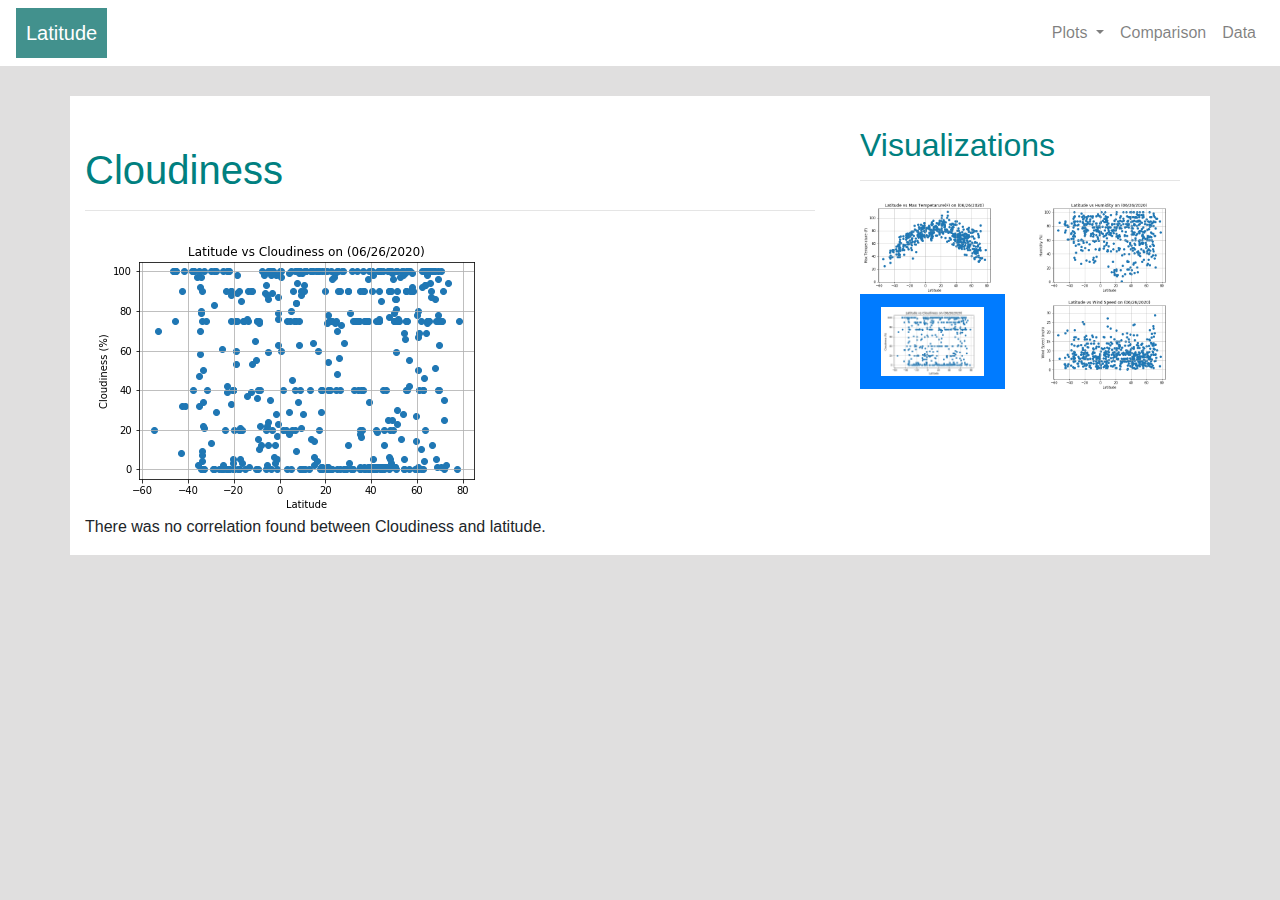
<file: plot_cloud.html>
<!DOCTYPE html>
<html lang="en-us">
<head>

    <meta charset="UTF-8">
    <meta name="viewport" content="width=device-width, initial-scale=1, shrink-to-fit=no">
    <title>Comparison</title>
    <!-- Bring in our bootstrap stylesheet -->
    <link rel="stylesheet" href="https://maxcdn.bootstrapcdn.com/bootstrap/4.5.0/css/bootstrap.min.css">
    <link rel="stylesheet" href="assets/css/style.css">
    <script src="https://ajax.googleapis.com/ajax/libs/jquery/3.5.1/jquery.min.js"></script>
    <script src="https://cdnjs.cloudflare.com/ajax/libs/popper.js/1.16.0/umd/popper.min.js"></script>
    <script src="https://maxcdn.bootstrapcdn.com/bootstrap/4.5.0/js/bootstrap.min.js"></script>
</head>
<body>

    <nav class="navbar navbar-expand-md navbar-light navsmallbgcolor">
        <a class="navbar-brand" href="index.html">Latitude</a>										
        <button class="navbar-toggler" type="button" data-toggle="collapse" data-target="#navbarNavDropdown" aria-controls="navbarNavDropdown" aria-expanded="false" aria-label="Toggle navigation">
            <span class="navbar-toggler-icon"></span>
        </button>
        
        <div class="collapse navbar-collapse" id="navbarNavDropdown">
            <!-- Links -->
            <ul class="navbar-nav ml-auto">
                <!-- Dropdown -->
                <li class="nav-item dropdown">
                    <a class="nav-link dropdown-toggle" href="#" id="navbarDropdownMenuLink" data-toggle="dropdown" aria-haspopup="true" aria-expanded="false">
                        Plots
                    </a>
                    <div class="dropdown-menu" aria-labelledby="navbarDropdownMenuLink">
                        <a class="dropdown-item" href="plot_temp.html">Max Temperature</a>
                        <a class="dropdown-item" href="plot_humidity.html">Humidity</a>
                        <a class="dropdown-item" href="plot_cloud.html">Cloudiness</a>
                        <a class="dropdown-item" href="plot_wind.html">Wind Speed</a>
                    </div>
                </li>
                    
                                                                                        
                <li class="nav-item">
                    <a class="nav-link" href="comparison.html">Comparison</a>
                </li>
                <li class="nav-item">
                    <a class="nav-link" href="data.html">Data</a>
                </li>      
                
            </ul>

        </div>
        
    </nav>

    <div class="container">
            
        <div class="row">
       
            <div class ="col-sm-12 col-md-8 content">
                
                <!--<div class="card mb-3">
                    <div class="row no-gutters">
                      <div class="col-md-4">
                        <img src="assets/images/lat_coludiness.png" alt="Cloudiness" class="img-fluid center-block">
                      </div>
                      <div class="col-md-8">
                        <div class="card-body">
                          <p class="card-text">There was no correlation found between Cloudiness and latitude.</p>
                        </div>
                      </div>
                    </div>
                </div>-->
                <h1 class="header-color">Cloudiness</h1>
                <hr>
                <img src="assets/images/lat_coludiness.png" alt="Cloudiness" class="img-fluid center-block">
                <p class="text-justify"> There was no correlation found between Cloudiness and latitude.
                </p>
            </div>
            <div class ="col-sm-12 col-md-4">

                <div class="container">
            
                    <div class="row">
                        <div class="col-sm-12">
                            <h2 class="header-color">Visualizations</h2>
                            <hr>
                        </div>
                    </div>
                    <div class="row">
                        <div class ="col-sm-3 col-md-6">
                            <a href="plot_temp.html">
                                <img src="assets/images/lat_maxtemp.png" class="img-fluid" alt="Temperature">
                                <!--width="120" height="240">-->
                            </a>
                            
                        </div>
                        <div class ="col-sm-3 col-md-6">
                            <a href="plot_humidity.html">
                                <img src="assets/images/lat_humidity.png" class="img-fluid" alt="Humidity">
                                <!--width="120" height="240">-->
                            </a> 
                        </div>

                        <div class ="col-sm-3 col-md-6">
                            <a href="plot_cloud.html" class="list-group-item list-group-item-action active">
                                <img src="assets/images/lat_coludiness.png" class="img-fluid" alt="Cloudiness">
                                <!--width="120" height="240">-->
                            </a>
                        </div>
                        <div class ="col-sm-3 col-md-6">
                            <a href="plot_wind.html">
                                <img src="assets/images/lat_windspeed.png" class="img-fluid" alt="Windspeed">
                                <!--width="120" height="240">-->
                            </a>
                        </div>
                    </div>
                </div>
            </div>

        </div>

    </div>
    
</body>
</file>
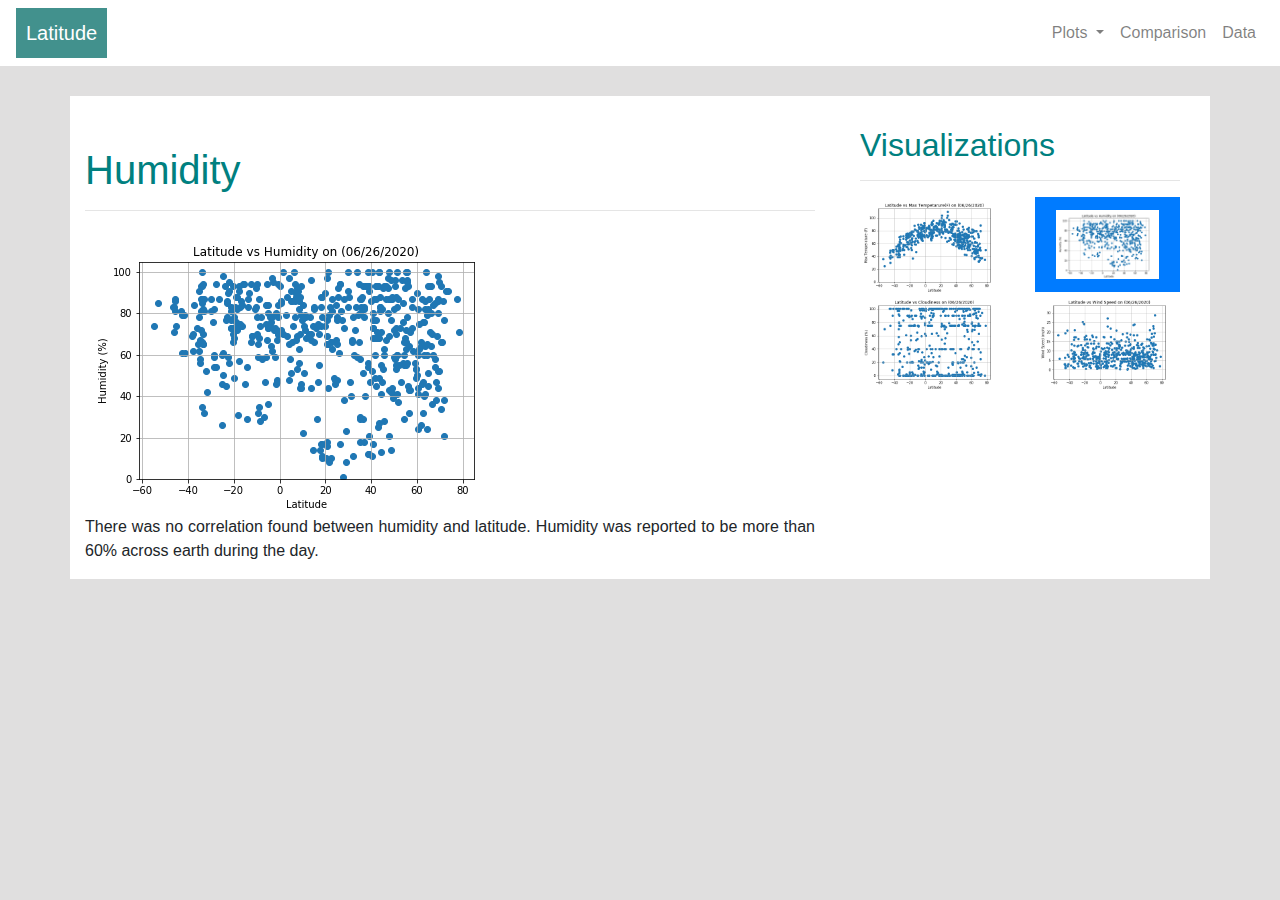
<file: plot_humidity.html>
<!DOCTYPE html>
<html lang="en-us">
<head>

    <meta charset="UTF-8">
    <meta name="viewport" content="width=device-width, initial-scale=1, shrink-to-fit=no">
    <title>Comparison</title>
    <!-- Bring in our bootstrap stylesheet -->
    <link rel="stylesheet" href="https://maxcdn.bootstrapcdn.com/bootstrap/4.5.0/css/bootstrap.min.css">
    <link rel="stylesheet" href="assets/css/style.css">
    <script src="https://ajax.googleapis.com/ajax/libs/jquery/3.5.1/jquery.min.js"></script>
    <script src="https://cdnjs.cloudflare.com/ajax/libs/popper.js/1.16.0/umd/popper.min.js"></script>
    <script src="https://maxcdn.bootstrapcdn.com/bootstrap/4.5.0/js/bootstrap.min.js"></script>
</head>
<body>

    <nav class="navbar navbar-expand-md navbar-light navsmallbgcolor">
        <a class="navbar-brand" href="index.html">Latitude</a>										
        <button class="navbar-toggler" type="button" data-toggle="collapse" data-target="#navbarNavDropdown" aria-controls="navbarNavDropdown" aria-expanded="false" aria-label="Toggle navigation">
            <span class="navbar-toggler-icon"></span>
        </button>
        
        <div class="collapse navbar-collapse" id="navbarNavDropdown">
            <!-- Links -->
            <ul class="navbar-nav ml-auto">
                <!-- Dropdown -->
                <li class="nav-item dropdown">
                    <a class="nav-link dropdown-toggle" href="#" id="navbarDropdownMenuLink" data-toggle="dropdown" aria-haspopup="true" aria-expanded="false">
                        Plots
                    </a>
                    <div class="dropdown-menu" aria-labelledby="navbarDropdownMenuLink">
                        <a class="dropdown-item" href="plot_temp.html">Max Temperature</a>
                        <a class="dropdown-item" href="plot_humidity.html">Humidity</a>
                        <a class="dropdown-item" href="plot_cloud.html">Cloudiness</a>
                        <a class="dropdown-item" href="plot_wind.html">Wind Speed</a>
                    </div>
                </li>
                    
                                                                                        
                <li class="nav-item">
                    <a class="nav-link" href="comparison.html">Comparison</a>
                </li>
                <li class="nav-item">
                    <a class="nav-link" href="data.html">Data</a>
                </li>      
                
            </ul>

        </div>
        
    </nav>

    <div class="container">
            
        <div class="row">
            <div class ="col-sm-12 col-md-8 content">
                <h1 class="header-color">Humidity</h1>
                <hr>
                <img src="assets/images/lat_humidity.png" alt="Humidity" class="img-fluid center-block">
                <p class="text-justify"> There was no correlation found between humidity and latitude. Humidity was reported to be more than 60%
                    across earth during the day.
                </p>
            </div>
            <div class ="col-sm-12 col-md-4">

                <div class="container">
            
                    <div class="row">
                        <div class="col-sm-12">
                            <h2 class="header-color">Visualizations</h2>
                            <hr>
                        </div>
                    </div>
                    <div class="row">
                        <div class ="col-sm-3 col-md-6">
                            <a href="plot_temp.html">
                                <img src="assets/images/lat_maxtemp.png" class="img-fluid" alt="Temperature">
                                <!--width="120" height="240">-->
                            </a>
                            
                        </div>
                        <div class ="col-sm-3 col-md-6">
                            <a href="plot_humidity.html" class="list-group-item list-group-item-action active">
                                <img src="assets/images/lat_humidity.png" class="img-fluid" alt="Humidity">
                                <!--width="120" height="240">-->
                            </a> 
                        </div>

                        <div class ="col-sm-3 col-md-6">
                            <a href="plot_cloud.html">
                                <img src="assets/images/lat_coludiness.png" class="img-fluid" alt="Cloudiness">
                                <!--width="120" height="240">-->
                            </a>
                        </div>
                        <div class ="col-sm-3 col-md-6">
                            <a href="plot_wind.html">
                                <img src="assets/images/lat_windspeed.png" class="img-fluid" alt="Windspeed">
                                <!--width="120" height="240">-->
                            </a>
                        </div>
                    </div>
                </div>
            </div>
        </div>
    </div>    
</body>
</file>
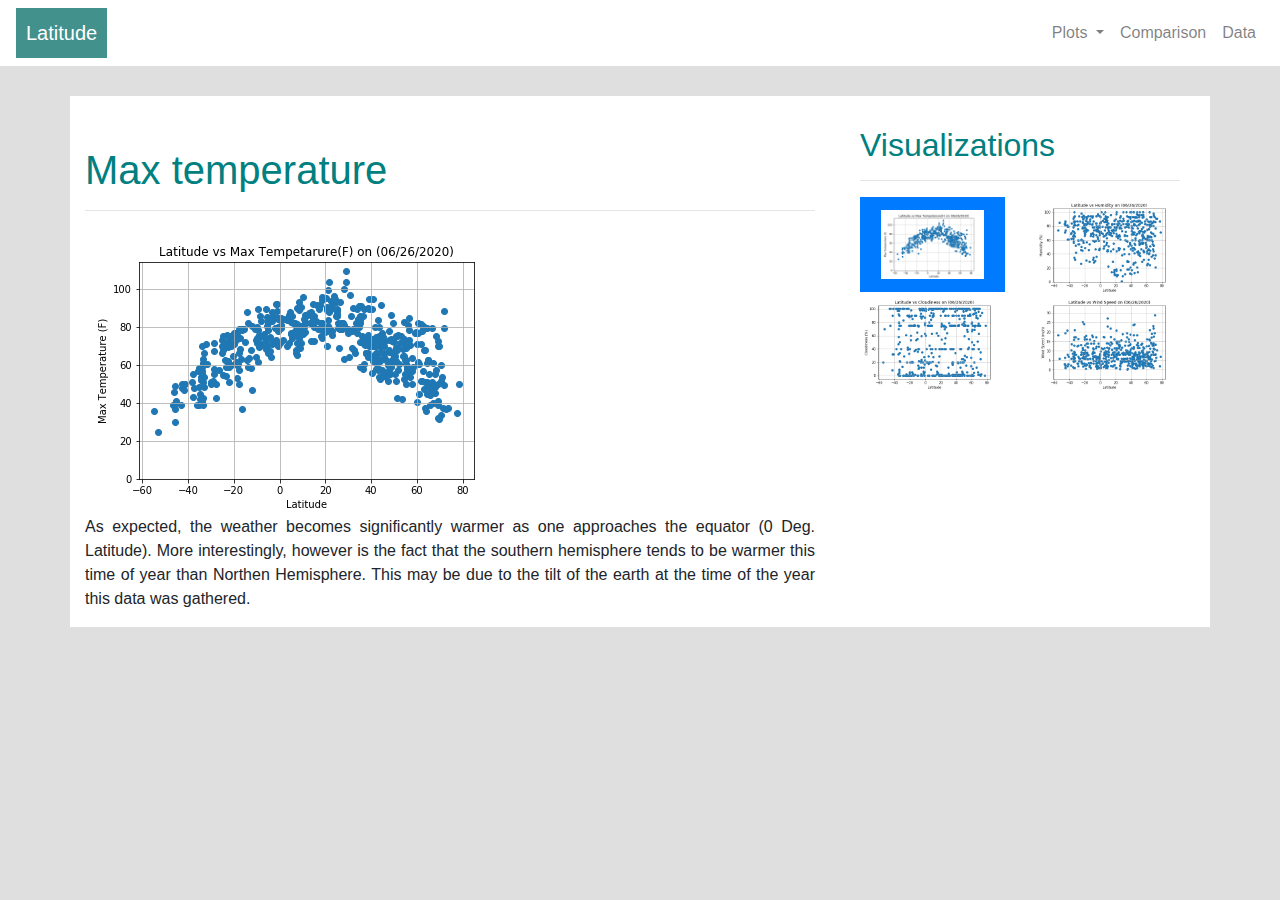
<file: plot_temp.html>
<!DOCTYPE html>
<html lang="en-us">
<head>

    <meta charset="UTF-8">
    <meta name="viewport" content="width=device-width, initial-scale=1, shrink-to-fit=no">
    <title>Comparison</title>
    <!-- Bring in our bootstrap stylesheet -->
    <link rel="stylesheet" href="https://maxcdn.bootstrapcdn.com/bootstrap/4.5.0/css/bootstrap.min.css">
    <link rel="stylesheet" href="assets/css/style.css">
    <script src="https://ajax.googleapis.com/ajax/libs/jquery/3.5.1/jquery.min.js"></script>
    <script src="https://cdnjs.cloudflare.com/ajax/libs/popper.js/1.16.0/umd/popper.min.js"></script>
    <script src="https://maxcdn.bootstrapcdn.com/bootstrap/4.5.0/js/bootstrap.min.js"></script>
</head>
<body>

    <nav class="navbar navbar-expand-md navbar-light navsmallbgcolor">
        <a class="navbar-brand" href="index.html">Latitude</a>										
        <button class="navbar-toggler" type="button" data-toggle="collapse" data-target="#navbarNavDropdown" aria-controls="navbarNavDropdown" aria-expanded="false" aria-label="Toggle navigation">
            <span class="navbar-toggler-icon"></span>
        </button>
        
        <div class="collapse navbar-collapse" id="navbarNavDropdown">
            <!-- Links -->
            <ul class="navbar-nav ml-auto">
                <!-- Dropdown -->
                <li class="nav-item dropdown">
                    <a class="nav-link dropdown-toggle" href="#" id="navbarDropdownMenuLink" data-toggle="dropdown" aria-haspopup="true" aria-expanded="false">
                        Plots
                    </a>
                    <div class="dropdown-menu" aria-labelledby="navbarDropdownMenuLink">
                        <a class="dropdown-item" href="plot_temp.html">Max Temperature</a>
                        <a class="dropdown-item" href="plot_humidity.html">Humidity</a>
                        <a class="dropdown-item" href="plot_cloud.html">Cloudiness</a>
                        <a class="dropdown-item" href="plot_wind.html">Wind Speed</a>
                    </div>
                </li>
                    
                                                                                        
                <li class="nav-item">
                    <a class="nav-link" href="comparison.html">Comparison</a>
                </li>
                <li class="nav-item">
                    <a class="nav-link" href="data.html">Data</a>
                </li>      
                
            </ul>

        </div>
        
    </nav>

    <div class="container">
            
        <div class="row">
            <div class ="col-sm-12 col-md-8 content">
                <h1 class="header-color">Max temperature</h1>
                <hr>
                <img src="assets/images/lat_maxtemp.png" alt="Temperature" class="img-fluid center-block">
                <p class="text-justify"> As expected, the weather becomes significantly warmer as one approaches the equator (0 Deg. Latitude).
                    More interestingly, however is the fact that the southern hemisphere tends to be warmer this time of
                    year than Northen Hemisphere. This may be due to the tilt of the earth at the time of the year this data 
                    was gathered.
                </p>
            </div>
            <div class ="col-sm-12 col-md-4">

                <div class="container">
            
                    <div class="row">
                        <div class="col-sm-12">
                            <h2 class="header-color">Visualizations</h2>
                            <hr>
                        </div>
                    </div>
                    <div class="row">
                        <div class ="col-sm-3 col-md-6">
                            <a href="plot_temp.html" class="list-group-item list-group-item-action active">
                                <img src="assets/images/lat_maxtemp.png" class="img-fluid" alt="Temperature">
                                <!--width="120" height="240">-->
                            </a>
                            
                        </div>
                        <div class ="col-sm-3 col-md-6">
                            <a href="plot_humidity.html">
                                <img src="assets/images/lat_humidity.png" class="img-fluid" alt="Humidity">
                                <!--width="120" height="240">-->
                            </a> 
                        </div>

                        <div class ="col-sm-3 col-md-6">
                            <a href="plot_cloud.html">
                                <img src="assets/images/lat_coludiness.png" class="img-fluid" alt="Cloudiness">
                                <!--width="120" height="240">-->
                            </a>
                        </div>
                        <div class ="col-sm-3 col-md-6">
                            <a href="plot_wind.html">
                                <img src="assets/images/lat_windspeed.png" class="img-fluid" alt="Windspeed">
                                <!--width="120" height="240">-->
                            </a>
                        </div>
                    </div>
                </div>
            </div>

        </div>

    </div>

</body>
</file>
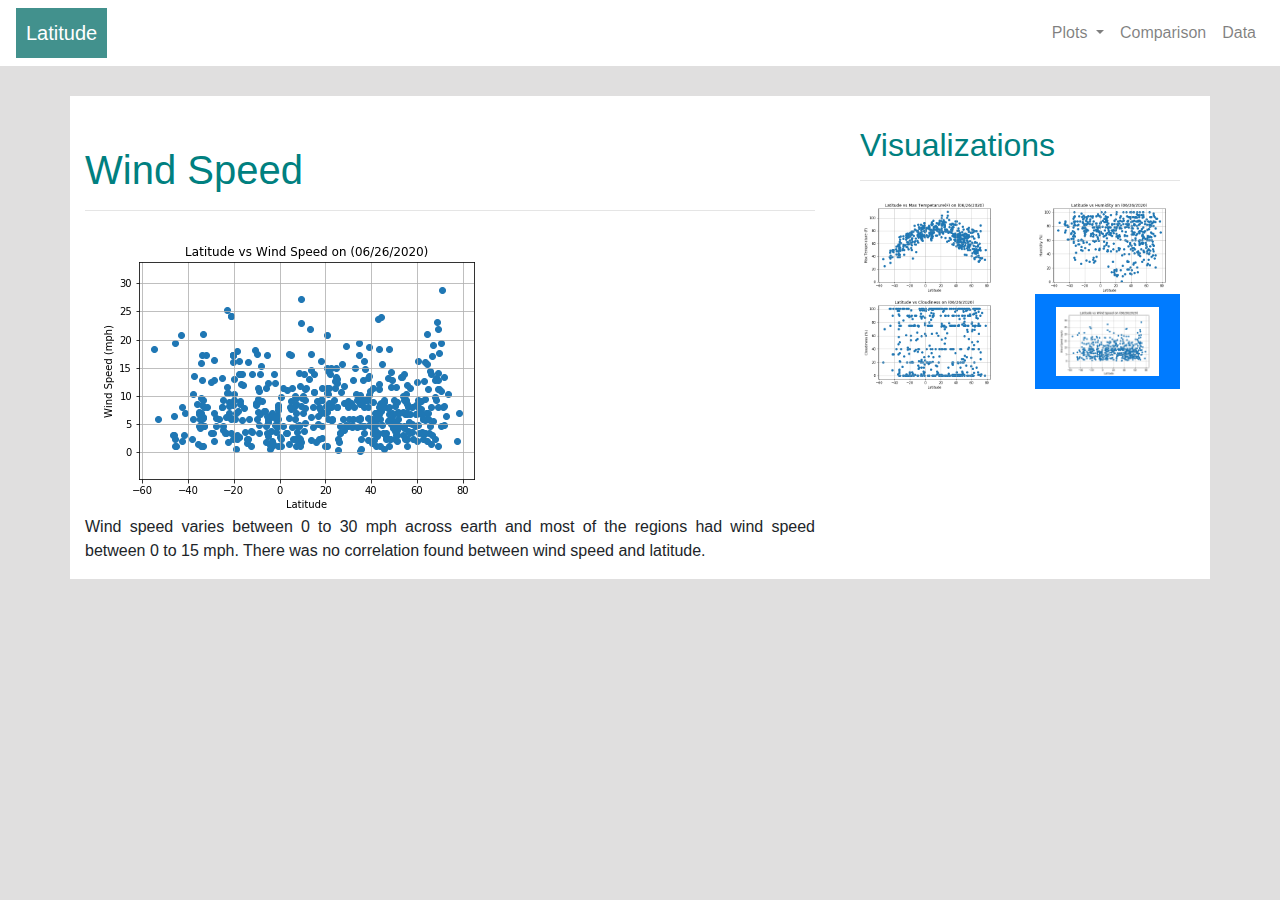
<file: plot_wind.html>
<!DOCTYPE html>
<html lang="en-us">
<head>

    <meta charset="UTF-8">
    <meta name="viewport" content="width=device-width, initial-scale=1, shrink-to-fit=no">
    <title>Comparison</title>
    <!-- Bring in our bootstrap stylesheet -->
    <link rel="stylesheet" href="https://maxcdn.bootstrapcdn.com/bootstrap/4.5.0/css/bootstrap.min.css">
    <link rel="stylesheet" href="assets/css/style.css">
    <script src="https://ajax.googleapis.com/ajax/libs/jquery/3.5.1/jquery.min.js"></script>
    <script src="https://cdnjs.cloudflare.com/ajax/libs/popper.js/1.16.0/umd/popper.min.js"></script>
    <script src="https://maxcdn.bootstrapcdn.com/bootstrap/4.5.0/js/bootstrap.min.js"></script>
</head>
<body>

    <nav class="navbar navbar-expand-md navbar-light navsmallbgcolor">
        <a class="navbar-brand" href="index.html">Latitude</a>										
        <button class="navbar-toggler" type="button" data-toggle="collapse" data-target="#navbarNavDropdown" aria-controls="navbarNavDropdown" aria-expanded="false" aria-label="Toggle navigation">
            <span class="navbar-toggler-icon"></span>
        </button>
        
        <div class="collapse navbar-collapse" id="navbarNavDropdown">
            <!-- Links -->
            <ul class="navbar-nav ml-auto">
                <!-- Dropdown -->
                <li class="nav-item dropdown">
                    <a class="nav-link dropdown-toggle" href="#" id="navbarDropdownMenuLink" data-toggle="dropdown" aria-haspopup="true" aria-expanded="false">
                        Plots
                    </a>
                    <div class="dropdown-menu" aria-labelledby="navbarDropdownMenuLink">
                        <a class="dropdown-item" href="plot_temp.html">Max Temperature</a>
                        <a class="dropdown-item" href="plot_humidity.html">Humidity</a>
                        <a class="dropdown-item" href="plot_cloud.html">Cloudiness</a>
                        <a class="dropdown-item" href="plot_wind.html">Wind Speed</a>
                    </div>
                </li>
                    
                                                                                        
                <li class="nav-item">
                    <a class="nav-link" href="comparison.html">Comparison</a>
                </li>
                <li class="nav-item">
                    <a class="nav-link" href="data.html">Data</a>
                </li>      
                
            </ul>

        </div>
        
    </nav>

    <div class="container">
            
        <div class="row">
            <div class ="col-sm-12 col-md-8 content">
                <h1 class="header-color">Wind Speed</h1>
                <hr>
                <img src="assets/images/lat_windspeed.png" alt="Wind Speed" class="img-fluid center-block">
                <p class="text-justify"> Wind speed varies between 0 to 30 mph across earth and most of the regions had wind speed between 0 to 15 mph.
                    There was no correlation found between wind speed and latitude.
                </p>
            </div>
            <div class ="col-sm-12 col-md-4">

                <div class="container">
            
                    <div class="row">
                        <div class="col-sm-12">
                            <h2 class="header-color">Visualizations</h2>
                            <hr>
                        </div>
                    </div>
                    <div class="row">
                        <div class ="col-sm-3 col-md-6">
                            <a href="plot_temp.html">
                                <img src="assets/images/lat_maxtemp.png" class="img-fluid" alt="Temperature">
                                <!--width="120" height="240">-->
                            </a>
                            
                        </div>
                        <div class ="col-sm-3 col-md-6">
                            <a href="plot_humidity.html">
                                <img src="assets/images/lat_humidity.png" class="img-fluid" alt="Humidity">
                                <!--width="120" height="240">-->
                            </a> 
                        </div>

                        <div class ="col-sm-3 col-md-6">
                            <a href="plot_cloud.html">
                                <img src="assets/images/lat_coludiness.png" class="img-fluid" alt="Cloudiness">
                                <!--width="120" height="240">-->
                            </a>
                        </div>
                        <div class ="col-sm-3 col-md-6">
                            <a href="plot_wind.html" class="list-group-item list-group-item-action active">
                                <img src="assets/images/lat_windspeed.png" class="img-fluid" alt="Windspeed">
                                <!--width="120" height="240">-->
                            </a>
                        </div>
                    </div>
                </div>
            </div>
        </div>
    </div>
</body>
</file>
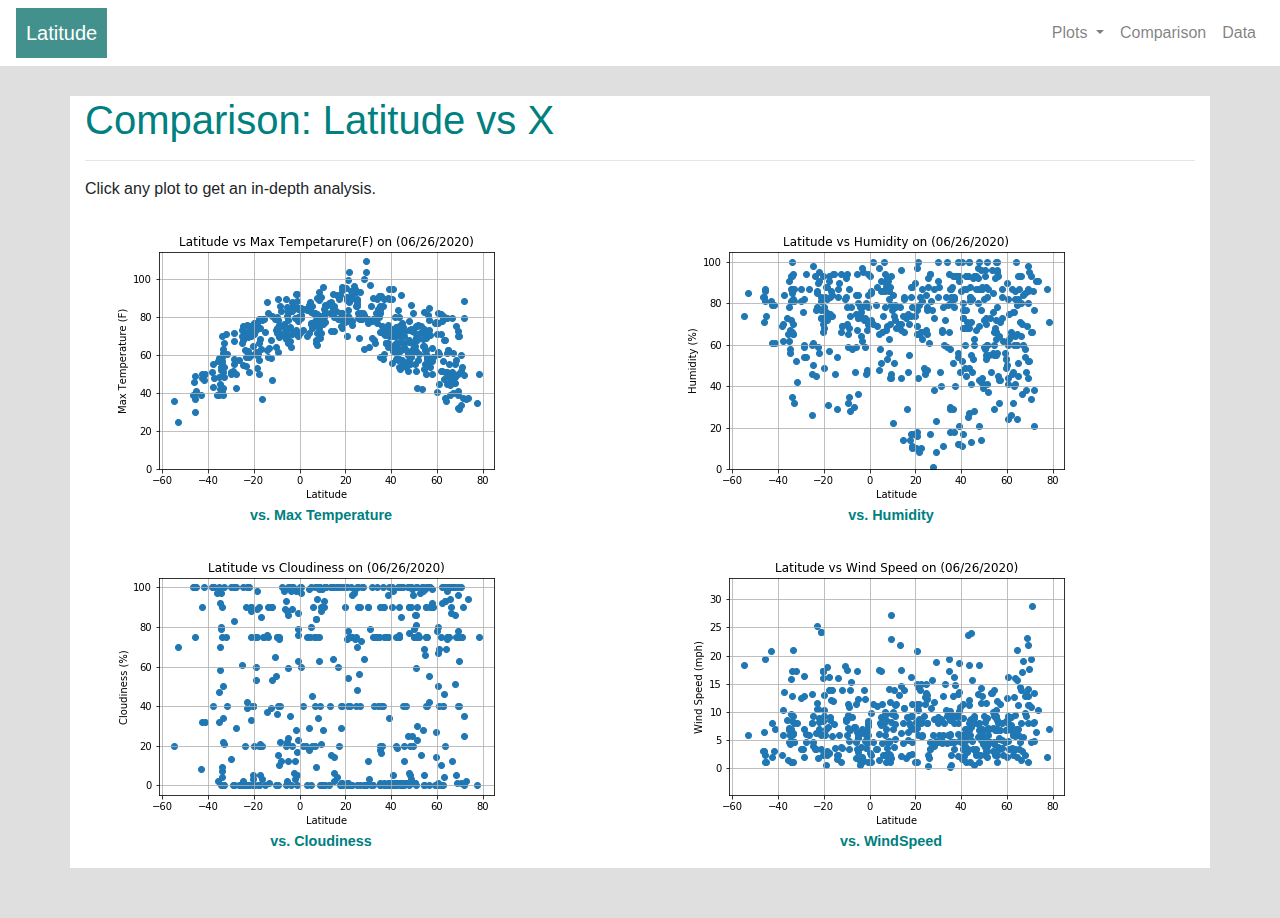
<file: WebVisualizations/comparison.html>
<!DOCTYPE html>
<html lang="en-us">
<head>

    <meta charset="UTF-8">
    <meta name="viewport" content="width=device-width, initial-scale=1, shrink-to-fit=no">
    <title>Comparison</title>
    <!-- Bring in our bootstrap stylesheet -->
    <link rel="stylesheet" href="https://maxcdn.bootstrapcdn.com/bootstrap/4.5.0/css/bootstrap.min.css">
    <link rel="stylesheet" href="assets/css/style.css">
    <script src="https://ajax.googleapis.com/ajax/libs/jquery/3.5.1/jquery.min.js"></script>
    <script src="https://cdnjs.cloudflare.com/ajax/libs/popper.js/1.16.0/umd/popper.min.js"></script>
    <script src="https://maxcdn.bootstrapcdn.com/bootstrap/4.5.0/js/bootstrap.min.js"></script>
</head>
<body>

    <nav class="navbar navbar-expand-md navbar-light navsmallbgcolor">
        <a class="navbar-brand" href="index.html">Latitude</a>										
        <button class="navbar-toggler" type="button" data-toggle="collapse" data-target="#navbarNavDropdown" aria-controls="navbarNavDropdown" aria-expanded="false" aria-label="Toggle navigation">
            <span class="navbar-toggler-icon"></span>
        </button>
        
        <div class="collapse navbar-collapse" id="navbarNavDropdown">
            <!-- Links -->
            <ul class="navbar-nav ml-auto">
                <!-- Dropdown -->
                <li class="nav-item dropdown">
                    <a class="nav-link dropdown-toggle" href="#" id="navbarDropdownMenuLink" data-toggle="dropdown" aria-haspopup="true" aria-expanded="false">
                        Plots
                    </a>
                    <div class="dropdown-menu" aria-labelledby="navbarDropdownMenuLink">
                        <a class="dropdown-item" href="plot_temp.html">Max Temperature</a>
                        <a class="dropdown-item" href="plot_humidity.html">Humidity</a>
                        <a class="dropdown-item" href="plot_cloud.html">Cloudiness</a>
                        <a class="dropdown-item" href="plot_wind.html">Wind Speed</a>
                    </div>
                </li>
                    
                                                                                        
                <li class="nav-item">
                    <a class="nav-link" href="comparison.html">Comparison</a>
                </li>
                <li class="nav-item">
                    <a class="nav-link" href="data.html">Data</a>
                </li>      
                
            </ul>

        </div>
        
    </nav>

    <div class="container">
            
        <div class="row">
            <div class ="col-sm-12">
                <h1 class="header-color">Comparison: Latitude vs X</h1>
                <hr>
                <p> Click any plot to get an in-depth analysis.</p>
            </div>
        </div>

        <div class="row">
            <div class ="col-sm-12 col-md-6">
                <figure class="figure comparison-fig-left">

                    <a href="plot_temp.html">
                        <img src="assets/images/lat_maxtemp.png" alt="Temperature" class="img-fluid">
                        <!--width="300px" height="200px">-->
                    </a>
                    <figcaption class="figure-caption img-caption">vs. Max Temperature</figcaption>

                </figure>
                
            </div>

            <div class ="col-sm-12 col-md-6">
                <figure class="figure comparison-fig-left">

                    <a href="plot_humidity.html">
                        <img src="assets/images/lat_humidity.png" alt="Humidity" class="img-fluid">
                        <!--width="300px" height="200px">-->
                    </a>
                    <figcaption class="figure-caption img-caption">vs. Humidity</figcaption>

                </figure>
            </div>
        </div>

        <div class="row">
            <div class ="col-sm-12 col-md-6">
                <figure class="figure comparison-fig-left">

                    <a href="plot_cloud.html">
                        <img src="assets/images/lat_coludiness.png" alt="Cloudiness" class="img-fluid">
                        <!--width="300px" height="200px">-->
                    </a>
                    <figcaption class="figure-caption img-caption">vs. Cloudiness</figcaption>

                </figure>
                
            </div>

            <div class ="col-sm-12 col-md-6">
                <figure class="figure comparison-fig-left">

                    <a href="plot_wind.html">
                        <img src="assets/images/lat_windspeed.png" alt="Windspeed" class="img-fluid">
                        <!--width="300px" height="200px">-->
                    </a>
                    <figcaption class="figure-caption img-caption">vs. WindSpeed</figcaption>

                </figure>
                
            </div>
        </div>
    </div>

</body>
</file>
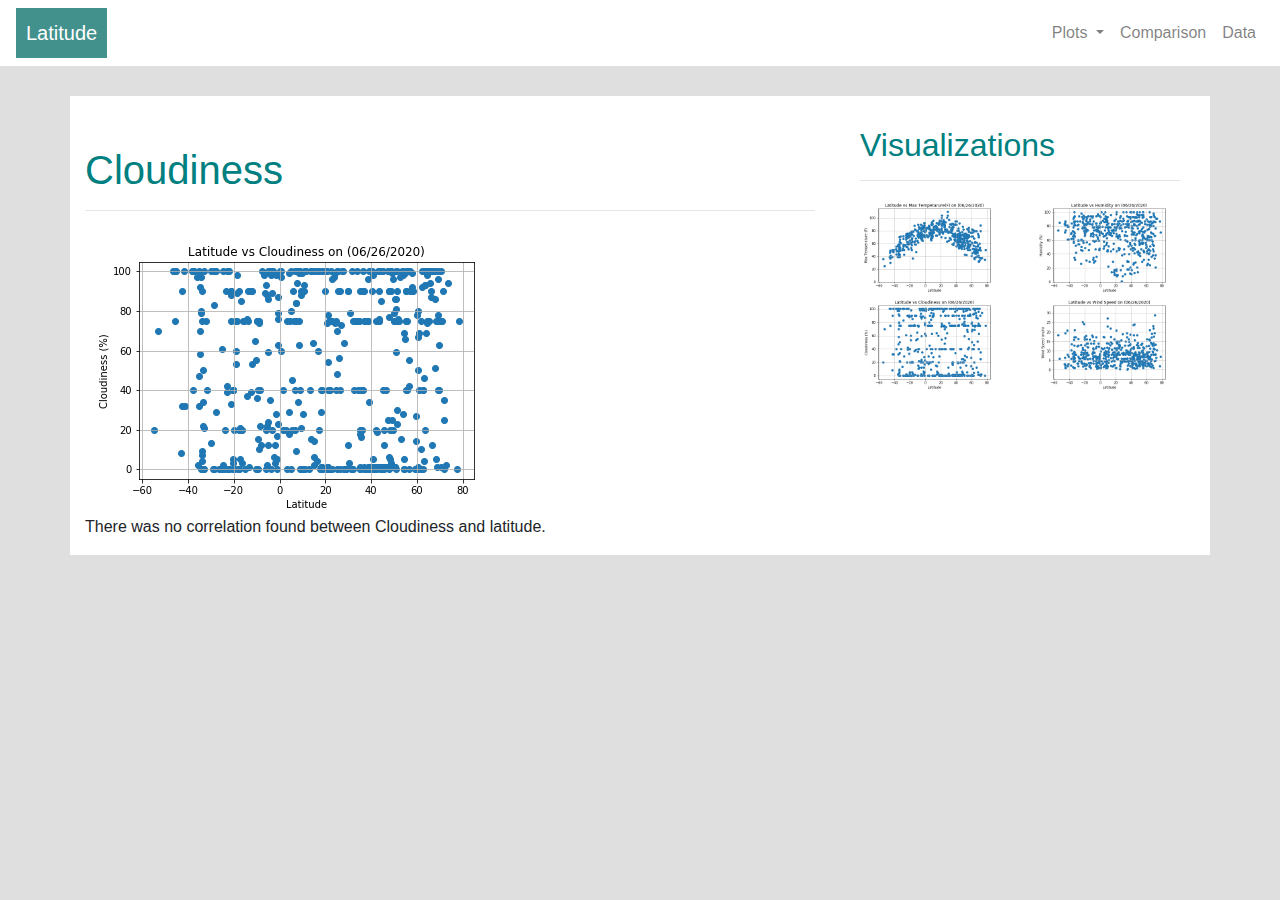
<file: WebVisualizations/plot_cloud.html>
<!DOCTYPE html>
<html lang="en-us">
<head>

    <meta charset="UTF-8">
    <meta name="viewport" content="width=device-width, initial-scale=1, shrink-to-fit=no">
    <title>Comparison</title>
    <!-- Bring in our bootstrap stylesheet -->
    <link rel="stylesheet" href="https://maxcdn.bootstrapcdn.com/bootstrap/4.5.0/css/bootstrap.min.css">
    <link rel="stylesheet" href="assets/css/style.css">
    <script src="https://ajax.googleapis.com/ajax/libs/jquery/3.5.1/jquery.min.js"></script>
    <script src="https://cdnjs.cloudflare.com/ajax/libs/popper.js/1.16.0/umd/popper.min.js"></script>
    <script src="https://maxcdn.bootstrapcdn.com/bootstrap/4.5.0/js/bootstrap.min.js"></script>
</head>
<body>

    <nav class="navbar navbar-expand-md navbar-light navsmallbgcolor">
        <a class="navbar-brand" href="index.html">Latitude</a>										
        <button class="navbar-toggler" type="button" data-toggle="collapse" data-target="#navbarNavDropdown" aria-controls="navbarNavDropdown" aria-expanded="false" aria-label="Toggle navigation">
            <span class="navbar-toggler-icon"></span>
        </button>
        
        <div class="collapse navbar-collapse" id="navbarNavDropdown">
            <!-- Links -->
            <ul class="navbar-nav ml-auto">
                <!-- Dropdown -->
                <li class="nav-item dropdown">
                    <a class="nav-link dropdown-toggle" href="#" id="navbarDropdownMenuLink" data-toggle="dropdown" aria-haspopup="true" aria-expanded="false">
                        Plots
                    </a>
                    <div class="dropdown-menu" aria-labelledby="navbarDropdownMenuLink">
                        <a class="dropdown-item" href="plot_temp.html">Max Temperature</a>
                        <a class="dropdown-item" href="plot_humidity.html">Humidity</a>
                        <a class="dropdown-item" href="plot_cloud.html">Cloudiness</a>
                        <a class="dropdown-item" href="plot_wind.html">Wind Speed</a>
                    </div>
                </li>
                    
                                                                                        
                <li class="nav-item">
                    <a class="nav-link" href="comparison.html">Comparison</a>
                </li>
                <li class="nav-item">
                    <a class="nav-link" href="data.html">Data</a>
                </li>      
                
            </ul>

        </div>
        
    </nav>

    <div class="container">
            
        <div class="row">
            <div class ="col-sm-12 col-md-8 content">
                <h1 class="header-color">Cloudiness</h1>
                <hr>
                <img src="assets/images/lat_coludiness.png" alt="Cloudiness" class="img-fluid center-block">
                <p class="text-justify"> There was no correlation found between Cloudiness and latitude.
                </p>
            </div>
            <div class ="col-sm-12 col-md-4">

                <div class="container">
            
                    <div class="row">
                        <div class="col-sm-12">
                            <h2 class="header-color">Visualizations</h2>
                            <hr>
                        </div>
                    </div>
                    <div class="row">
                        <div class ="col-sm-3 col-md-6">
                            <a href="plot_temp.html">
                                <img src="assets/images/lat_maxtemp.png" class="img-fluid" alt="Temperature">
                                <!--width="120" height="240">-->
                            </a>
                            
                        </div>
                        <div class ="col-sm-3 col-md-6">
                            <a href="plot_humidity.html">
                                <img src="assets/images/lat_humidity.png" class="img-fluid" alt="Humidity">
                                <!--width="120" height="240">-->
                            </a> 
                        </div>

                        <div class ="col-sm-3 col-md-6">
                            <a href="plot_cloud.html">
                                <img src="assets/images/lat_coludiness.png" class="img-fluid" alt="Cloudiness">
                                <!--width="120" height="240">-->
                            </a>
                        </div>
                        <div class ="col-sm-3 col-md-6">
                            <a href="plot_wind.html">
                                <img src="assets/images/lat_windspeed.png" class="img-fluid" alt="Windspeed">
                                <!--width="120" height="240">-->
                            </a>
                        </div>
                    </div>
                </div>
            </div>

        </div>

    </div>
    
</body>
</file>
<file: assets/css/style.css>
.navbar-light .navbar-brand { 
    background-color: rgb(66, 145, 141); 
    color:#FFF;
    padding:10px;
}
@media screen and (max-width: 768px) {
    .navsmallbgcolor{
      background-color:rgb(66, 145, 141);
    }
  }
@media screen and (min-width: 769px) {
    .navsmallbgcolor{
      background-color:rgb(255, 255, 255);
    }
  }

.sidebar-row{

  min-height: 100vh;
}

body{
  background:rgb(224, 223, 223);
}

.header-color{

    color:rgb(0, 128, 128)
}
.img-caption{

    color:rgb(0, 128, 128);
    font-weight: bold;

}
.container{
    margin-top: 30px;
    margin-bottom:50px;
    background-color:white ;
    border: black;
    
}
.comparison-fig-left{
    margin-left:20px;
}

.content{

    border: black;
    border-width: 5px;
    padding-top: 50px;
}
</file>
<file: WebVisualizations/assets/css/style.css>
.navbar-light .navbar-brand { 
    background-color: rgb(66, 145, 141); 
    color:#FFF;
    padding:10px;
}
@media screen and (max-width: 768px) {
    .navsmallbgcolor{
      background-color:rgb(66, 145, 141);
    }
  }
@media screen and (min-width: 769px) {
    .navsmallbgcolor{
      background-color:rgb(255, 255, 255);
    }
  }

  .sidebar-row{

   min-height: 100vh;
  }

  body{
    background:rgb(224, 223, 223);
}

.header-color{

    color:rgb(0, 128, 128)
}
.img-caption{

    color:rgb(0, 128, 128);
    text-align: center;
    font-weight: bold;

}
.container{
    margin-top: 30px;
    margin-bottom:50px;
    background-color:white ;
    
}
.comparison-fig-left{
    margin-left:20px;
}

.content{

    border: black;
    border-width: 5px;
    padding-top: 50px;
}
</file>
